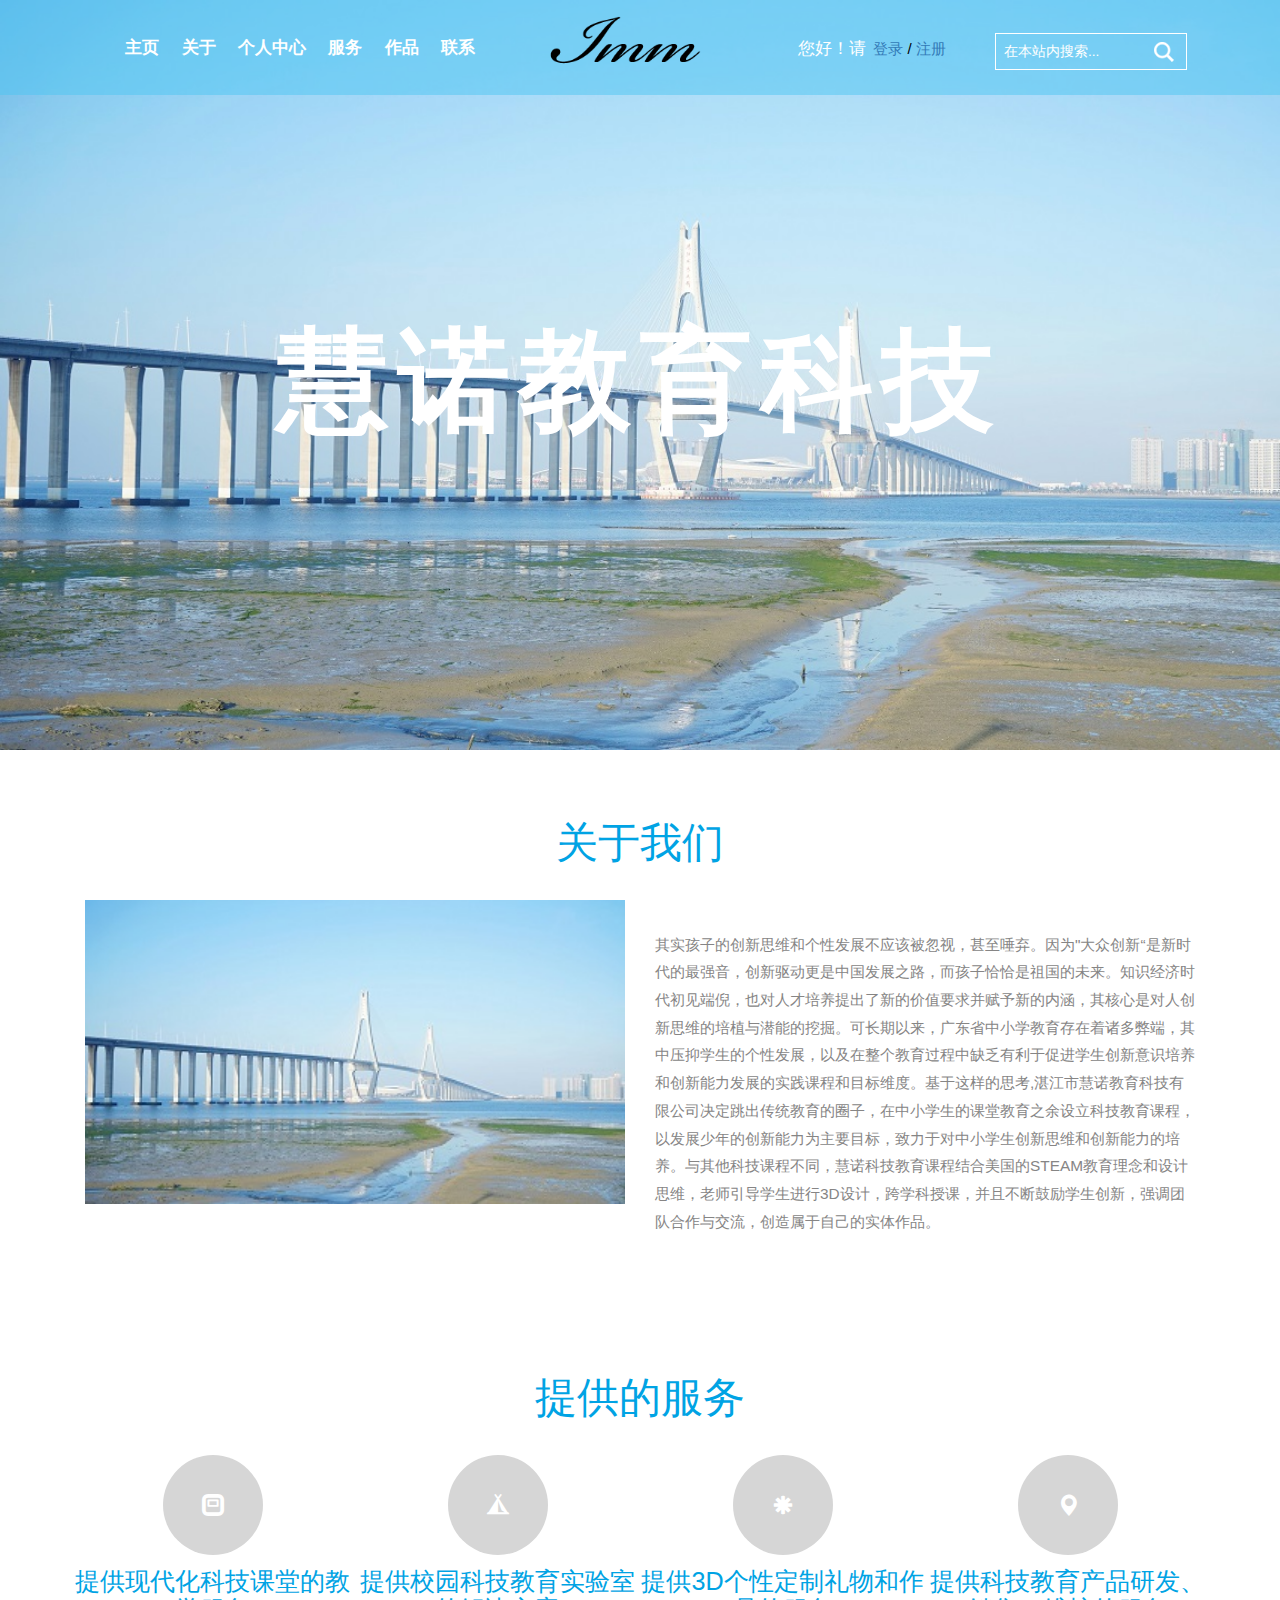
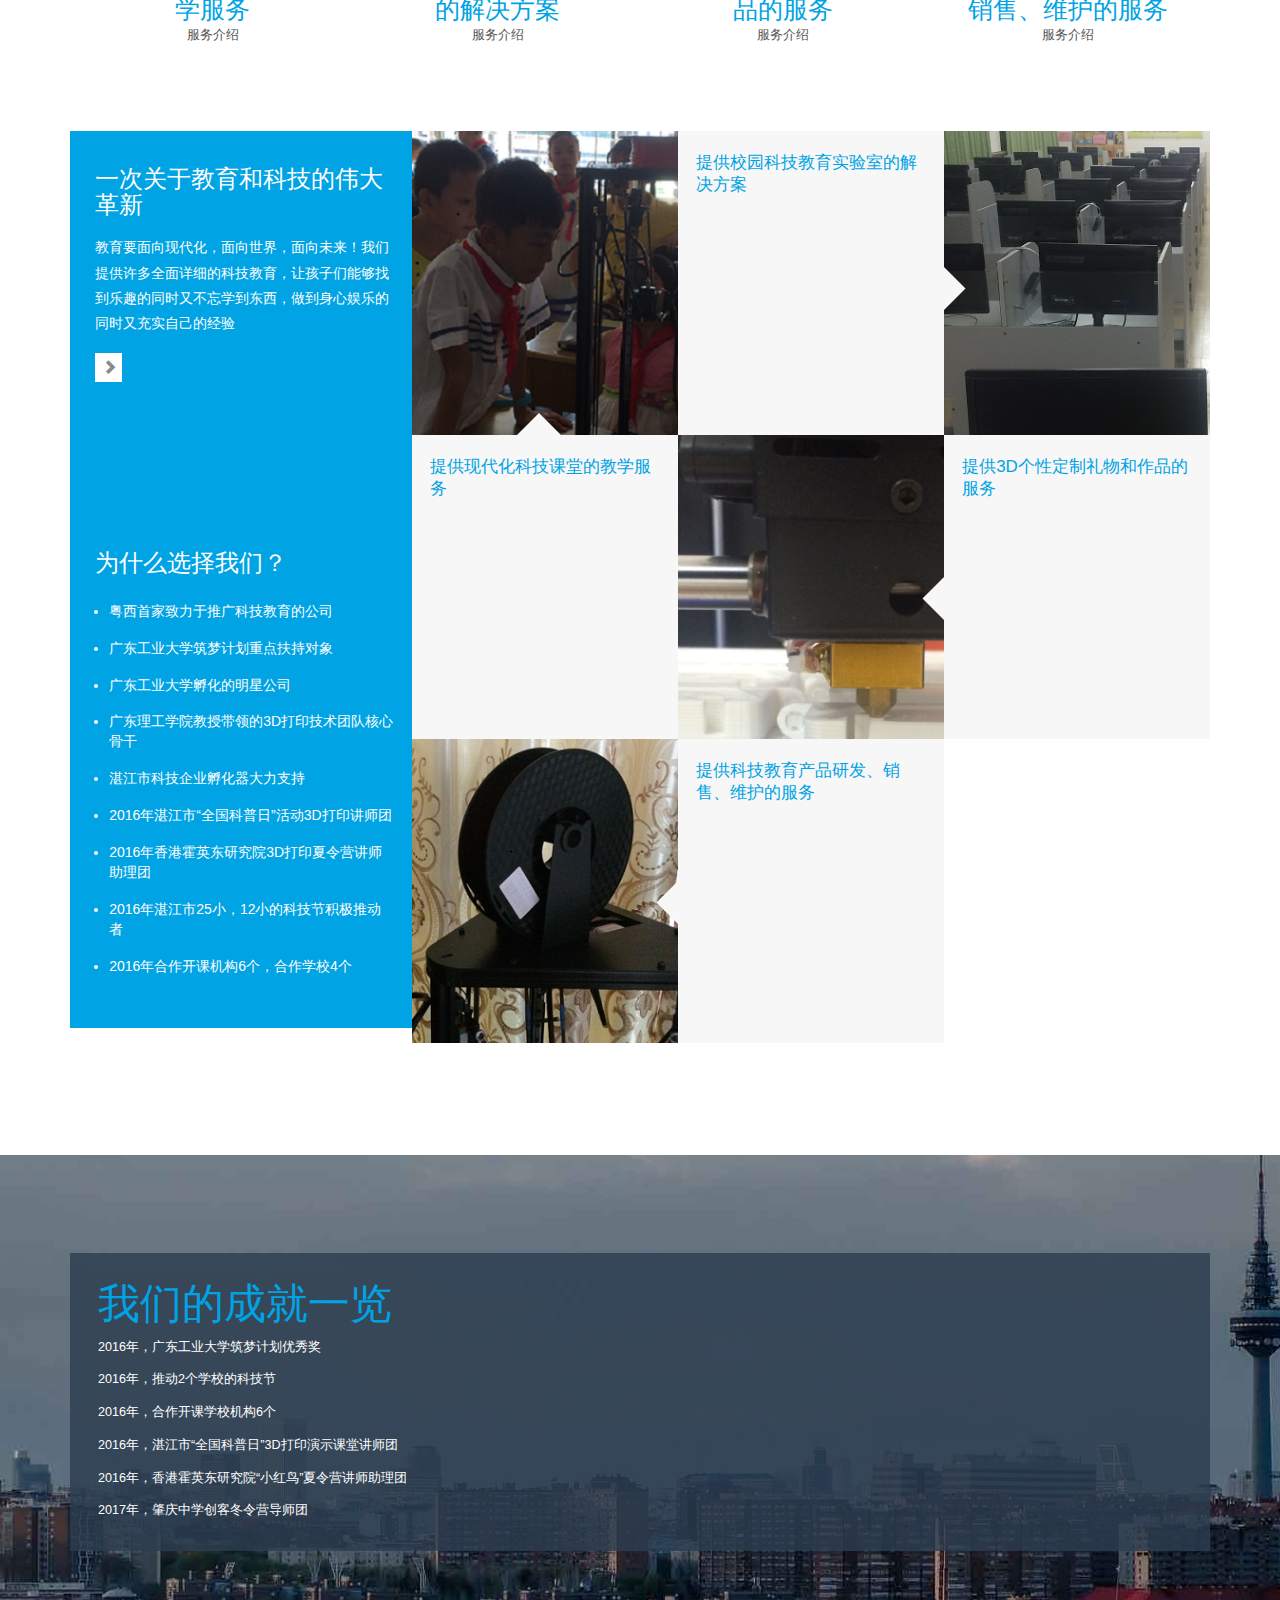
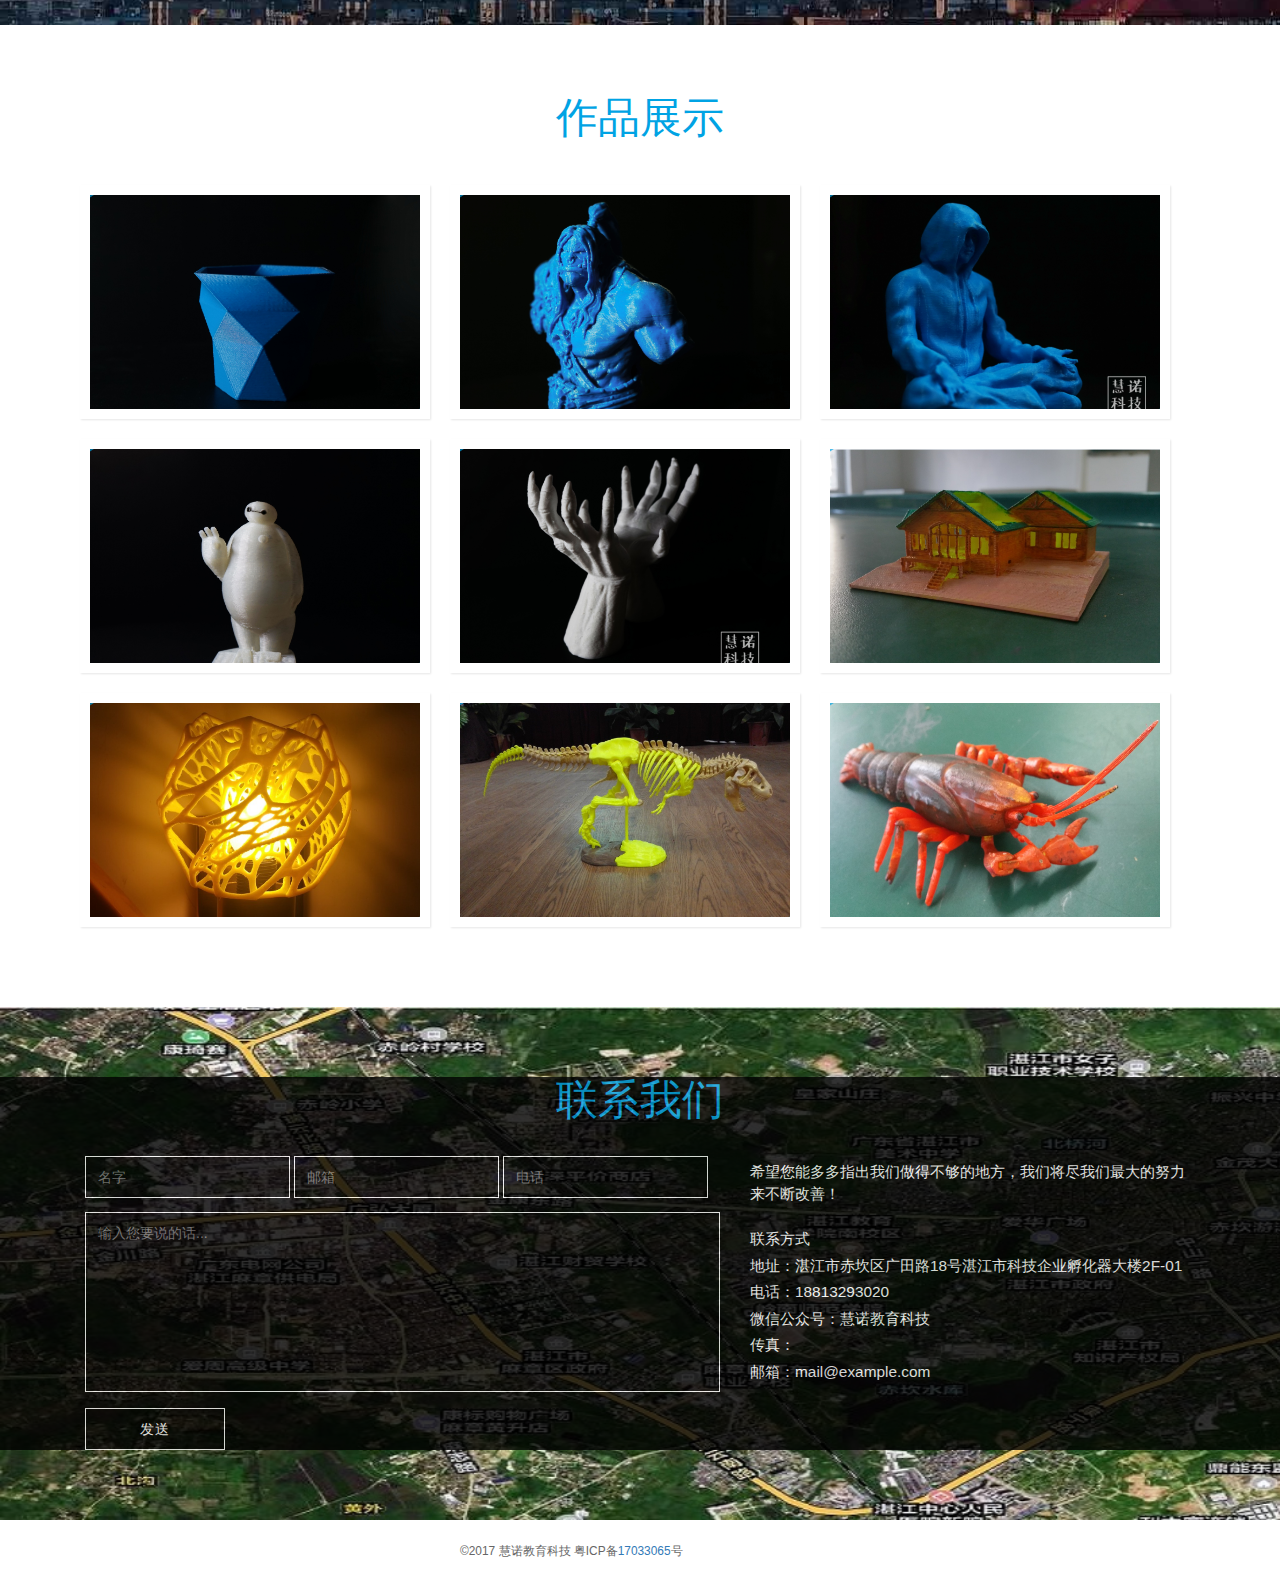
<file: src/main/webapp/index.html>
<!DOCTYPE html>
<html>
<head>
<title>慧诺教育科技-主页</title>
<link href="css/bootstrap.css" type="text/css" rel="stylesheet" media="all">
<link href="css/style.css" type="text/css" rel="stylesheet" media="all">
<link rel="stylesheet" type="text/css" href="css/sweetalert.css">
<link rel="shortcut icon" href="images/index.ico"/>
<!-- Custom Theme files -->
<meta name="viewport" content="width=device-width, initial-scale=1">
<meta http-equiv="Content-Type" content="text/html; charset=utf-8" />
<meta name="keywords" content="3D打印,3D打印培训,科技教育,现代化教育,慧诺,慧诺教育,慧诺科技" />
<meta name="description" content="3D打印,3D打印培训,科技教育,现代化教育,慧诺,慧诺教育,慧诺科技"/>
<meta name="author" content="慧诺教育科技部"/>
<script src="js/sweetalert.min.js"></script>
<script type="application/x-javascript"> 
	addEventListener("load", function(){ setTimeout(hideURLbar, 0); }, false); 
	function hideURLbar(){ 
		window.scrollTo(0,1); 
	} 
</script>
<!-- //Custom Theme files -->
<!-- js -->
<script src="js/jquery-1.11.1.min.js"></script>
<link href="css/gallery.css" rel='stylesheet' type='text/css' />
<!-- //js -->
<!-- start-smoth-scrolling-->
<script type="text/javascript" src="js/move-top.js"></script>
<script type="text/javascript" src="js/easing.js"></script>
<script type="text/javascript">
		jQuery(document).ready(function($) {
			$(".scroll").click(function(event){		
				event.preventDefault();
				$('html,body').animate({scrollTop:$(this.hash).offset().top},1000);
			});
		});
</script>
<!--//end-smoth-scrolling-->
</head>
<body>
<!--banner-->
<div class="banner"> 
  <!--header-->
  <div class="headder">
    <nav class="navbar navbar-default"> 
      <!-- Brand and toggle get grouped for better mobile display -->
      <div class="navbar-header">
        <button type="button" class="navbar-toggle collapsed" data-toggle="collapse" data-target="#bs-example-navbar-collapse-1"> <span class="sr-only">Toggle navigation</span> <span class="icon-bar"> </span> <span class="icon-bar"> </span> <span class="icon-bar"> </span> </button>
      </div>
      <!-- Collect the nav links, forms, and other content for toggling -->
      <div class="collapse navbar-collapse" id="bs-example-navbar-collapse-1">
        <ul class="nav navbar-nav navbar-right">
          <li><a href="#home" class="scroll">主页</a></li>
          <li><a href="#about" class="scroll">关于</a></li>
          <li><a href="personnal.html">个人中心</a></li>
          <li><a href="#services" class="scroll">服务</a></li>
          <li><a href="#gallery" class="scroll">作品</a></li>
          <li><a href="#contact" class="scroll">联系</a></li>
        </ul>
      </div>
    </nav>
    <div class="logo"><a class="navbar-brand" href="index.html"><img src="images/logo.png" /></a> </div>
    <div id="personal-center" class="header-right-text"> </div>
    <script>
		var final_username = "";
		var final_mail = "";
		var final_nickName = "";
		var totalcookie = document.cookie.split("; ");
		for(i=0 ; i<totalcookie.length ; i++){
			var findcookie = totalcookie[i].split("=");
			if(findcookie[0] === "nickName"){
				final_nickName = findcookie[1];
				final_nickName = decodeURI(final_nickName);
				final_nickName = decodeURI(final_nickName);
			}
			if(findcookie[0] === "username"){
				final_username = findcookie[1];
			}
			if(findcookie[0] === "mail"){
				final_mail = findcookie[1];
			}
		}
		if(final_username.length==0 && final_mail.length==0 && final_nickName.length==0){
			document.getElementById("personal-center").innerHTML = '<h3>您好！请<span><a href="login.html">登录</a> / <a href="register.html">注册</a></span></h3>';
		}
		else{
			document.getElementById("personal-center").innerHTML = '<h3>欢迎您！<span><a href="personnal.html">' + final_nickName + '</a>&nbsp&nbsp<a id="logout" href="#">注销</a> / <a href="register.html">注册</a></span></h3>';
		}
	</script> 
    <script>
		$(document).ready(function(){
			$("#logout").click(function(){
				swal({
  					title: "您确定要退出吗？",
  					text: "系统将清空您的登录信息！",
  					type: "warning",
  					showCancelButton: true,
  					confirmButtonColor: "#DD6B55",
  					confirmButtonText: "确认退出",
  					cancelButtonText: "取消",
  					closeOnConfirm: false,
  					closeOnCancel: false
					},
					function(isConfirm){
  						if (isConfirm) {
    						$.ajax({
								type: "post",
								data: "",
								dataType: "json",
								url: "./user/logout",
								success: function(msg){
									if(msg.success == true){
										swal({
											title: "已退出",
											text: "已成功退出登录！",
											type: "success",
											closeOnConfirm: true,
											},
											function(){
												setTimeout(function(){
													history.go(0);
												},0);
										});
									}
									else{
										swal("错误信息！","退出登录失败！","error");
									}
								},
								error: function(msg){
									swal("错误信息！","退出登录失败！","error");
								}
							});
  						}else{
    						swal("已取消", "您已取消退出", "success");
  						}
				});
			})
		})	
	</script>
    <div class="search-bar">
      <input type="text" value="在本站内搜索..." onFocus="this.value = '';" onBlur="if (this.value == '') {this.value = '在本站内搜索...';}">
      <input type="button" value="">
    </div>
    <div class="clearfix"> </div>
  </div>
  <!--//header-->
  <h1>慧诺教育科技</h1>
</div>
<!--//banner--> 
<!--about-->
<div class="about" id="about">
  <div class="container">
    <h6>关于我们</h6>
    <div class="about-grids">
      <div class="col-md-6 about-info"> <img src="images/bgimg.jpg" alt=""/> </div>
      <div class="col-md-6 about-info">
        <p>其实孩子的创新思维和个性发展不应该被忽视，甚至唾弃。因为"大众创新“是新时代的最强音，创新驱动更是中国发展之路，而孩子恰恰是祖国的未来。知识经济时代初见端倪，也对人才培养提出了新的价值要求并赋予新的内涵，其核心是对人创新思维的培植与潜能的挖掘。可长期以来，广东省中小学教育存在着诸多弊端，其中压抑学生的个性发展，以及在整个教育过程中缺乏有利于促进学生创新意识培养和创新能力发展的实践课程和目标维度。基于这样的思考,湛江市慧诺教育科技有限公司决定跳出传统教育的圈子，在中小学生的课堂教育之余设立科技教育课程，以发展少年的创新能力为主要目标，致力于对中小学生创新思维和创新能力的培养。与其他科技课程不同，慧诺科技教育课程结合美国的STEAM教育理念和设计思维，老师引导学生进行3D设计，跨学科授课，并且不断鼓励学生创新，强调团队合作与交流，创造属于自己的实体作品。</p>
      </div>
      <div class="clearfix"> </div>
    </div>
  </div>
</div>
<!--/about--> 
<!--services-->
<div class="services" id="services"> 
  <!-- container -->
  <div class="container">
    <h6>提供的服务</h6>
    <div class="serve-grids">
      <div class="serve-grids-top">
        <div class="col-md-3 service-box">
          <figure class="icon"> <i class="glyphicon glyphicon-modal-window"> </i> </figure>
          <h5>提供现代化科技课堂的教学服务</h5>
          <p>服务介绍</p>
        </div>
        <div class="col-md-3 service-box">
          <figure class="icon"> <i class="glyphicon glyphicon-tent"> </i> </figure>
          <h5>提供校园科技教育实验室的解决方案</h5>
          <p>服务介绍</p>
        </div>
        <div class="col-md-3 service-box">
          <figure class="icon"> <i class="glyphicon glyphicon-asterisk"> </i> </figure>
          <h5>提供3D个性定制礼物和作品的服务</h5>
          <p>服务介绍</p>
        </div>
        <div class="col-md-3 service-box">
          <figure class="icon"> <i class="glyphicon glyphicon-map-marker"> </i> </figure>
          <h5>提供科技教育产品研发、销售、维护的服务</h5>
          <p>服务介绍</p>
        </div>
        <div class="clearfix"> </div>
      </div>
    </div>
    <!-- //container --> 
  </div>
</div>
<!--/services--> 
<!--spl-grid-->
<div class="container">
  <div class="banner-bottom2">
    <div class="banner-bottom-right1">
      <div class="banner-bottom-right-info">
        <h2 class="voluptatum">一次关于教育和科技的伟大革新</h2>
        <p class="quis">教育要面向现代化，面向世界，面向未来！<span>我们提供许多全面详细的科技教育，让孩子们能够找到乐趣的同时又不忘学到东西，做到身心娱乐的同时又充实自己的经验</span></p>
        <a href="#" class="hvr-rectangle-in"><i class="glyphicon glyphicon-chevron-right"> </i></a> </div>
      <br/>
      <br/>
      <br/>
      <br/>
      <br/>
      <br/>
      <br/>
      <div class="cate Nam">
        <h2>为什么选择我们？</h2>
        <ul>
          <li><a href="#">粤西首家致力于推广科技教育的公司</a></li>
          <li><a href="#">广东工业大学筑梦计划重点扶持对象</a></li>
          <li><a href="#">广东工业大学孵化的明星公司</a></li>
          <div class="no-text">
            <li><a href="#">广东理工学院教授带领的3D打印技术团队核心骨干</a></li>
            <li><a href="#">湛江市科技企业孵化器大力支持</a></li>
            <li><a href="#">2016年湛江市“全国科普日”活动3D打印讲师团</a></li>
            <li><a href="#">2016年香港霍英东研究院3D打印夏令营讲师助理团</a></li>
            <li><a href="#">2016年湛江市25小，12小的科技节积极推动者</a></li>
            <li><a href="#">2016年合作开课机构6个，合作学校4个</a></li>
          </div>
        </ul>
      </div>
    </div>
    <div class="banner-bottom-left1">
      <div class="banner-bottom-left-grids">
        <div class="banner-bottom-left-grid iusto"> <img src="images/car1.png" alt=" " class="mnb img-responsive">
          <div class="cap1 cum"> <span> </span> </div>
        </div>
        <div class="banner-bottom-left-grid txt1">
          <h3>提供校园科技教育实验室的解决方案</h3>
          <p class="asd"><span></span></p>
        </div>
        <div class="banner-bottom-left-grid iusto"> <img src="images/car2.png" alt=" " class="mnb img-responsive">
          <div class="cap"> <span> </span> </div>
        </div>
        <div class="clearfix"> </div>
      </div>
      <div class="banner-bottom-left-grids">
        <div class="banner-bottom-left-grid txt1">
          <h3>提供现代化科技课堂的教学服务</h3>
          <p class="asd"><span></span></p>
        </div>
        <div class="banner-bottom-left-grid iusto"> <img src="images/car3.png" alt=" " class="mnb img-responsive">
          <div class="cap3"> <span> </span> </div>
        </div>
        <div class="banner-bottom-left-grid txt1">
          <h3>提供3D个性定制礼物和作品的服务</h3>
          <p class="asd"><span></span></p>
        </div>
        <div class="clearfix"> </div>
      </div>
      <div class="banner-bottom-left-grids">
        <div class="banner-bottom-left-grid iusto"> <img src="images/car4.png" alt=" " class="mnb img-responsive">
          <div class="cap3"> <span> </span> </div>
        </div>
        <div class="banner-bottom-left-grid txt1">
          <h3>提供科技教育产品研发、销售、维护的服务</h3>
          <p class="asd"><span></span></p>
        </div>
        <div class="clearfix"> </div>
      </div>
    </div>
    <div class="clearfix"> </div>
  </div>
</div>
<!--/spl-grid-->
<div class="mid-section">
  <div class="container">
    <div class="mid-top">
      <h2>我们的成就一览</h2>
      <p>2016年，广东工业大学筑梦计划优秀奖</p>
      <p>2016年，推动2个学校的科技节</p>
      <p>2016年，合作开课学校机构6个</p>
      <p>2016年，湛江市“全国科普日”3D打印演示课堂讲师团</p>
      <p>2016年，香港霍英东研究院“小红鸟”夏令营讲师助理团</p>
      <p>2017年，肇庆中学创客冬令营导师团</p>
    </div>
  </div>
</div>

<!--start-gallery-->
<div class="gallery" id="gallery">
  <div class="container">
    <h6>作品展示</h6>
    <div class="gallery-bottom">
      <div class="view view-ninth"> <a href="images/beizi.png" class="b-link-stripe b-animate-go  swipebox"  title="Image Title"><img src="images/beizi.png" alt="" class="img-responsive">
        <div class="mask mask-1"> </div>
        <div class="mask mask-2"> </div>
        <div class="content">
          <h2>杯子作品</h2>
          <p>通过3D打印机打印出来的一个杯子，因为材料问题所以只有一种颜色，材料改良可以打印出更加精美的样式</p>
          <a href="#" class="info">Read More</a> </div>
      </div>
      <div class="view view-ninth"> <a href="images/shouren.png" class="b-link-stripe b-animate-go  swipebox"  title="Image Title"><img src="images/shouren.png" alt="" class="img-responsive">
        <div class="mask mask-1"> </div>
        <div class="mask mask-2"> </div>
        <div class="content">
          <h2>兽人作品</h2>
          <p>通过3D打印机打印出来的一个魔兽世界中的兽人族，因为材料问题所以只有一种颜色，材料改良可以打印出更加精美的样式</p>
          <a href="#" class="info">Read More</a> </div>
      </div>
      <div class="view view-ninth"> <a href="images/senglv.png" class="b-link-stripe b-animate-go  swipebox"  title="Image Title"><img src="images/senglv.png" alt="" class="img-responsive">
        <div class="mask mask-1"> </div>
        <div class="mask mask-2"> </div>
        <div class="content">
          <h2>僧侣作品</h2>
          <p>通过3D打印机打印出来的一位苦行僧，因为材料问题所以只有一种颜色，材料改良可以打印出更加精美的样式</p>
          <a href="#" class="info">Read More</a> </div>
      </div>
      <div class="view view-ninth"> <a href="images/dabai.png" class="b-link-stripe b-animate-go  swipebox"  title="Image Title"><img src="images/dabai.png" alt="" class="img-responsive">
        <div class="mask mask-1"> </div>
        <div class="mask mask-2"> </div>
        <div class="content">
          <h2>大白作品</h2>
          <p>通过3D打印机打印出来的大白，因为材料问题所以只有一种颜色，材料改良可以打印出更加精美的样式</p>
          <a href="#" class="info">Read More</a> </div>
      </div>
      <div class="view view-ninth"> <a href="images/shou.png" class="b-link-stripe b-animate-go  swipebox"  title="Image Title"><img src="images/shou.png" alt="" class="img-responsive">
        <div class="mask mask-1"> </div>
        <div class="mask mask-2"> </div>
        <div class="content">
          <h2>手作品</h2>
          <p>通过3D打印机打印出来的一双莲花手，因为材料问题所以只有一种颜色，材料改良可以打印出更加精美的样式</p>
          <a href="#" class="info">Read More</a> </div>
      </div>
      <div class="view view-ninth"> <a href="images/xiaowuzi.png" class="b-link-stripe b-animate-go  swipebox"  title="Image Title"><img src="images/xiaowuzi.png" alt="" class="img-responsive">
        <div class="mask mask-1"> </div>
        <div class="mask mask-2"> </div>
        <div class="content">
          <h2>小屋子作品</h2>
          <p>材料精度和样式用得更加高端，打印出来的小屋子可以拥有各种颜色</p>
          <a href="#" class="info">Read More</a> </div>
      </div>
      <div class="view view-ninth"> <a href="images/dengzhao.png" class="b-link-stripe b-animate-go  swipebox"  title="Image Title"><img src="images/dengzhao.png" alt="" class="img-responsive">
        <div class="mask mask-1"> </div>
        <div class="mask mask-2"> </div>
        <div class="content">
          <h2>灯罩作品</h2>
          <p>材料精度和样式用得更加高端，打印出来的灯罩可以拥有各种颜色</p>
          <a href="#" class="info">Read More</a> </div>
      </div>
      <div class="view view-ninth"> <a href="images/konglong.png" class="b-link-stripe b-animate-go  swipebox"  title="Image Title"><img src="images/konglong.png" alt="" class="img-responsive">
        <div class="mask mask-1"> </div>
        <div class="mask mask-2"> </div>
        <div class="content">
          <h2>恐龙骨架作品</h2>
          <p>材料精度和样式用得更加高端，打印出来的恐龙骨架可以拥有各种颜色</p>
          <a href="#" class="info">Read More</a> </div>
      </div>
      <div class="view view-ninth"> <a href="images/longxia.png" class="b-link-stripe b-animate-go  swipebox"  title="Image Title"><img src="images/longxia.png" alt="" class="img-responsive">
        <div class="mask mask-1"> </div>
        <div class="mask mask-2"> </div>
        <div class="content">
          <h2>龙虾作品</h2>
          <p>材料精度和样式用得更加高端，打印出来的龙虾可以拥有各种颜色</p>
          <a href="#" class="info">Read More</a> </div>
      </div>
      <div class="clearfix"> </div>
    </div>
  </div>
</div>
<link rel="stylesheet" href="css/swipebox.css">
<script src="js/jquery.swipebox.min.js"></script> 
<script type="text/javascript">
			jQuery(function($) {
				$(".swipebox").swipebox();
			});
</script> 
<!--//gallery--> 
<!--contact-->
<div class="contact" id="contact">
  <div class="hover">
    <div class="container">
      <h6>联系我们</h6>
      <div class="contact-grids">
        <div class="col-md-7 contact-left">
          <form>
            <input type="text" placeholder="名字"/>
            <input type="text" placeholder="邮箱"/>
            <input type="text" placeholder="电话"/>
            <textarea type="text" placeholder="输入您要说的话..."></textarea>
            <input type="submit" value="发送"/>
          </form>
        </div>
        <div class="col-md-5 contact-right">
          <p class="cnt-p">希望您能多多指出我们做得不够的地方，我们将尽我们最大的努力来不断改善！</p>
          <p>联系方式</p>
          <p>地址：湛江市赤坎区广田路18号湛江市科技企业孵化器大楼2F-01</p>
          <p>电话：18813293020</p>
          <p>微信公众号：慧诺教育科技</p>
          <p>传真：</p>
          <p>邮箱：mail@example.com</p>
        </div>
        <div class="clearfix"> </div>
      </div>
    </div>
  </div>
</div>
<!--contact--> 
<!--//contact--> 
<script type="text/javascript">
			$(document).ready(function() {
				/*
				var defaults = {
					containerID: 'toTop', // fading element id
					containerHoverID: 'toTopHover', // fading element hover id
					scrollSpeed: 1200,
					easingType: 'linear' 
				};
				*/
				
				$().UItoTop({ easingType: 'easeOutQuart' });
				
			});
</script> 
<a href="#" id="toTop" style="display: block;"> <span id="toTopHover" style="opacity: 1;"> </span></a> 
<!--//smooth-scrolling-of-move-up
	<!-- Bootstrap core JavaScript
    ================================================== ---> 
<!-- Placed at the end of the document so the pages load faster--> 
<script src="js/bootstrap.js"> </script>
</body>
<footer>
  <div class="container">
    <div class="row clearfix">
      <div class="col-md-12 column">
        <div class="row clearfix">
          <div class="col-md-4 column"></div>
          <div class="col-md-4 column">
            <br>
            <p style="color:#666"><small>©2017 慧诺教育科技 粤ICP备<a href="http://www.miitbeian.gov.cn">17033065</a>号</small></p><br>
          </div>
          <div class="col-md-4 column"></div>
        </div>
      </div>
    </div>
  </div>
</footer>
</html>
</file>
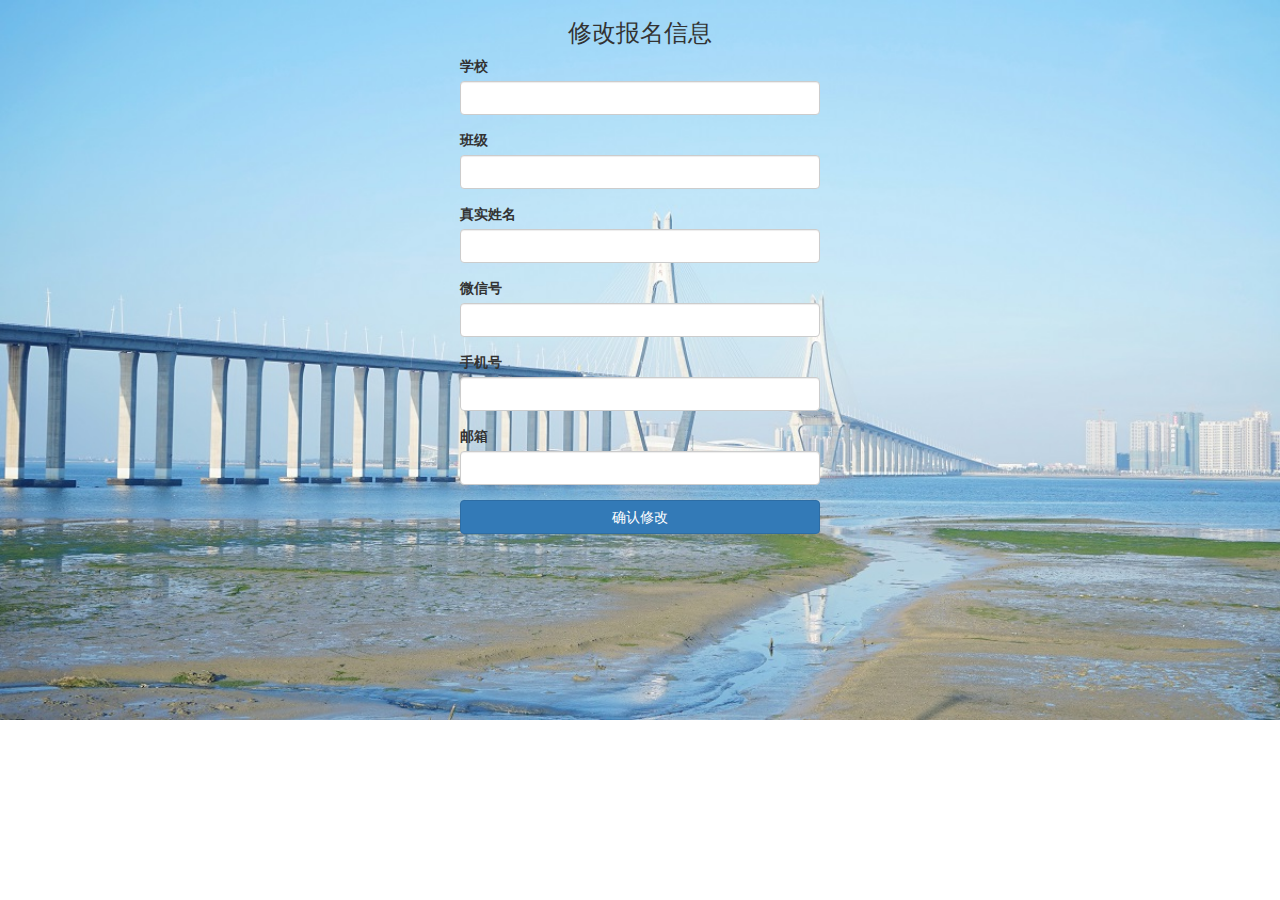
<file: src/main/webapp/changematch.html>
<!DOCTYPE html>
<html>
<head>
<meta http-equiv="Content-Type" content="text/html; charset=utf-8" />
<title>报名信息修改-慧诺教育科技</title>
<link href="css/bootstrap.css" type="text/css" rel="stylesheet" media="all">
<link rel="stylesheet" type="text/css" href="css/sweetalert.css">
<link rel="shortcut icon" href="images/index.ico"/>
<script src="js/jquery-1.11.1.min.js"></script>
<script src="js/bootstrap.js"> </script>
<script src="js/sweetalert.min.js"></script>
</head>

<body style="background:url(images/banner.jpg) no-repeat; background-size:cover">
<div class="container">
  <div class="row clearfix">
    <div class="col-md-12 column">
      <h3 class="text-center"> 修改报名信息 </h3>
      <div class="row clearfix">
        <div class="col-md-4 column"> </div>
        <div class="col-md-4 column">
          <form role="form">
            <div class="form-group">
              <label for="school">学校</label>
              <input type="text" class="form-control" id="school" />
            </div>
            <div class="form-group">
              <label for="class">班级</label>
              <input type="text" class="form-control" id="class" />
            </div>
            <div class="form-group">
              <label for="real_name">真实姓名</label>
              <input type="text" class="form-control" id="real_name" />
            </div>
            <div class="form-group">
              <label for="wechat">微信号</label>
              <input type="text" class="form-control" id="wechat" />
            </div>
            <div class="form-group">
              <label for="phone_number">手机号</label>
              <input type="text" class="form-control" id="phone_number" />
            </div>
            <div class="form-group">
              <label for="mail">邮箱</label>
              <input type="text" class="form-control" id="mail" />
            </div>
          </form>
        </div>
        <div class="col-md-4 column"> </div>
      </div>
      <div class="row clearfix">
        <div class="col-md-4 column"> </div>
        <div class="col-md-4 column">
          <button type="button" id="submit" class="btn btn-default btn-block btn-primary">确认修改</button>
          <script>
		      $("#submit").click(function(){
				  var school = $("#school").val();
				  var group = $("#class").val();
				  var realName = $("#real_name").val();
				  var wechat = $("#wechat").val();
				  var phone = $("#phone_number").val();
				  var mail = $("#mail").val();
				  var data={
					  realName:realName,
					  phone:phone,
					  email:mail,
					  wechat:wechat,
					  school:school,
					  group:group
				  }
				  swal({
  					title: "您确定要修改吗？",
  					text: "系统将更新您的报名信息！",
  					type: "warning",
  					showCancelButton: true,
  					confirmButtonColor: "#DD6B55",
  					confirmButtonText: "确认修改",
  					cancelButtonText: "取消",
  					closeOnConfirm: false,
  					closeOnCancel: false
					},
					function(isConfirm){
  						if (isConfirm) {
    						$.ajax({
							  type:"post",
							  url:"./match/update_match_message",
							  data:data,
							  dataType:"json",
							  success: function(msg){
								  if(msg.success == true){
									  swal({
										  title: "修改成功！",
										  text: "点击确定查看报名信息！",
										  type: "success",
										  closeOnConfirm: true,
										  },
										  function(){
											  setTimeout(function(){
											  window.location.href="match_message.html";
											  },0);
										  });
								  }
								  else{
									  swal("错误信息！","修改失败！","error");
								  }
							  },
							  error: function(msg){
								  swal("错误信息！","未知的错误发生了！","error");
							  }
						  })
  						}else{
    						swal("已取消", "您已取消修改", "success");
  						}
			      });
			  })
		  </script>
        </div>
        <div class="col-md-4 column"> </div>
      </div>
    </div>
  </div>
</div>
</body>
</html>
</file>
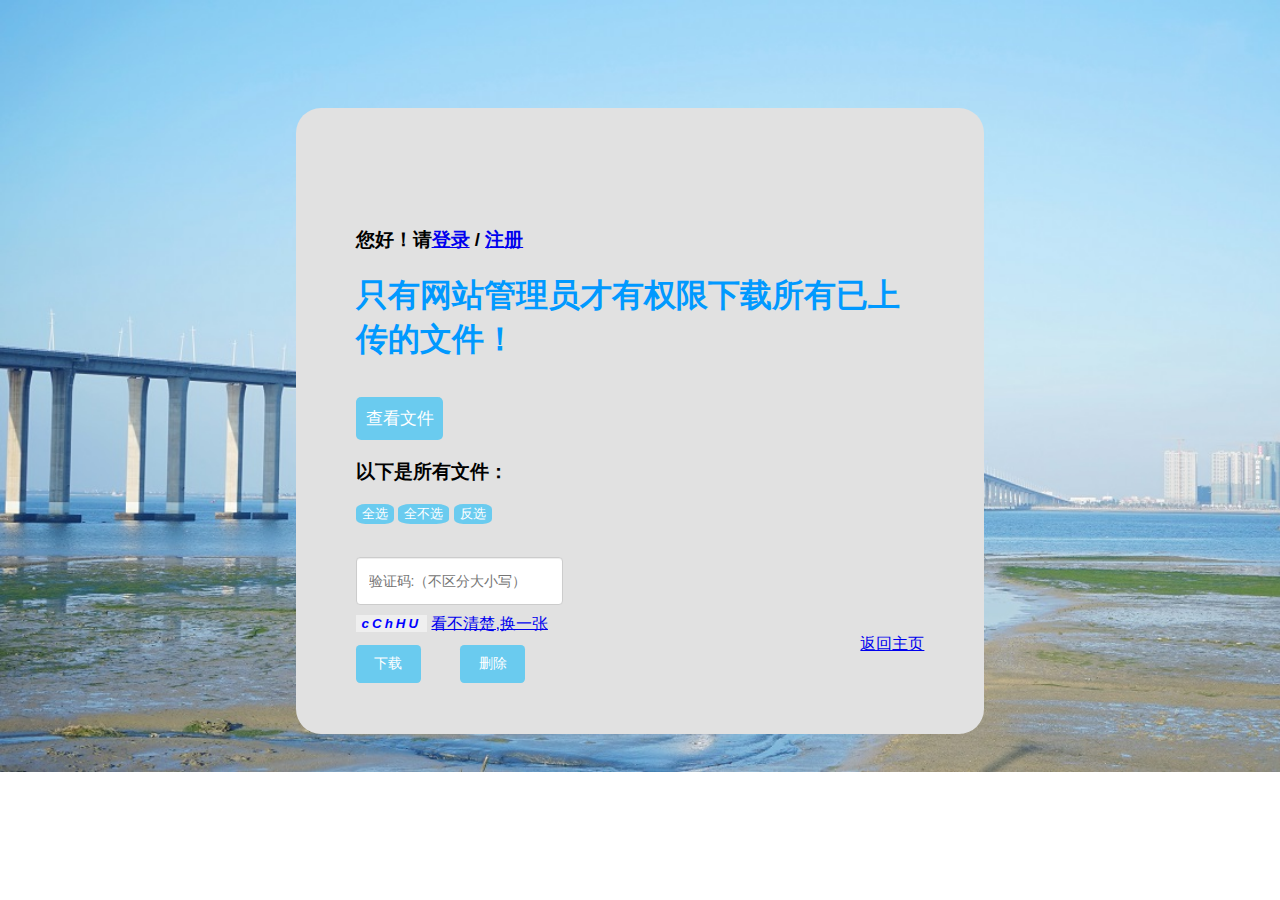
<file: src/main/webapp/download.html>
<!DOCTYPE html>
<html>
<head>
<meta http-equiv="Content-Type" content="text/html; charset=utf-8" />
<title>下载文件-慧诺教育科技</title>
<link href="css/download.css" rel="stylesheet" type="text/css"/>
<link href="css/jPages.css" rel="stylesheet" type="text/css"/>
<link href="css/animate.css" rel="stylesheet" type="text/css"/>
<link rel="stylesheet" type="text/css" href="css/sweetalert.css">
<link rel="shortcut icon" href="images/index.ico"/>
<script src="js/sweetalert.min.js"></script>
<script src="js/jquery-1.11.1.min.js"></script>
<script src="js/jPages.js"></script>
<script>
  $(document).ready(function(){
  	$("#look").click(function(){
  		$.ajax({
  			type: "post",
			data: "",
   			dataType: "json",
   			url: "./file/show_file",
   			success: function(msg){
				if(msg.message == '请先登录'){
					swal("错误信息！","请先登录！","error");
				}
				else if(msg.length == 0){
					swal("警告信息！","未找到任何文件，可能已被删除或还未上传！","info");
				}
				else{
					var data = msg;
					function down(x, y) {
            			return (x.username < y.username) ? 1 : -1
        			}
					data = data.sort(down);
    				var str='<ul id="itemContainer">';
   					$.each(data,function(index, file){ //file = data[index]
     					str += '<li><input type="checkbox" value="' + data[index].name + '"/>' + '上传用户：' + data[index].username + '&nbsp;&nbsp;&nbsp;&nbsp;&nbsp;&nbsp;&nbsp;&nbsp;文件名：' + data[index].name + '</li>';
    				});
					str += '</ul>';
    				$("#checkboxs").html(str);
					$(function(){
  						$("div.holder").jPages({
   					 	containerID : "itemContainer"
  						});
					});
				}
   			},
			error: function(mssg){
				swal("错误信息！","查看文件时遇到错误！","error");
			}
  		});
 	})
  })		   
</script>
</head>

<body>
<div class="download">
  <div id="nick"> 
    <script>
		var final_username = "";
		var final_mail = "";
		var final_nickName = "";
		var totalcookie = document.cookie.split("; ");
		for(i=0 ; i<totalcookie.length ; i++){
			var findcookie = totalcookie[i].split("=");
			if(findcookie[0] === "nickName"){
				final_nickName = findcookie[1];
				final_nickName = decodeURI(final_nickName);
				final_nickName = decodeURI(final_nickName);
			}
			if(findcookie[0] === "username"){
				final_username = findcookie[1];
			}
			if(findcookie[0] === "mail"){
				final_mail = findcookie[1];
			}
		}
		if(final_username.length==0 && final_mail.length==0 && final_nickName.length==0){
			document.getElementById("nick").innerHTML = '<h3>您好！请<span><a href="login.html">登录</a> / <a href="register.html">注册</a></span></h3>';
		}
		else{
			document.getElementById("nick").innerHTML = '<h3>欢迎您！<span><a href="personnal.html">' + final_nickName + '</a>&nbsp&nbsp<a id="logout" href="#">注销</a> / <a href="register.html">注册</a></span></h3>';
		}
	</script> 
    <script>
		$(document).ready(function(){
			$("#logout").click(function(){
				swal({
  					title: "您确定要退出吗？",
  					text: "系统将清空您的登录信息！",
  					type: "warning",
  					showCancelButton: true,
  					confirmButtonColor: "#DD6B55",
  					confirmButtonText: "确认退出",
  					cancelButtonText: "取消",
  					closeOnConfirm: false,
  					closeOnCancel: false
					},
					function(isConfirm){
  						if (isConfirm) {
    						$.ajax({
								type: "post",
								data: "",
								dataType: "json",
								url: "./user/logout",
								success: function(msg){
									if(msg.success == true){
										swal({
											title: "已退出",
											text: "已成功退出登录！",
											type: "success",
											closeOnConfirm: true,
											},
											function(){
												setTimeout(function(){
													history.go(0);
												},0);
										});
									}
									else{
										swal("错误信息！","退出失败！","error");
									}
								},
								error: function(msg){
									swal("错误信息！","退出失败！","error");
								}
							});
  						}else{
    						swal("已取消", "您已取消退出", "success");
  						}
				});
			})
		})	
	</script> 
  </div>
  <h1>只有网站管理员才有权限下载所有已上传的文件！</h1>
  <input type="button" class="checkfile" id="look" name="look" value="查看文件"/>
  <div style="clear:both">
    <h3>以下是所有文件：</h3>
  </div>
  <input type="button" class="select" value="全选" id="sele"/>
  <input type="button" class="select" value="全不选" id="setinterval"/>
  <input type="button" class="select" value="反选" id="clear"/>
  <br/>
  <br/>
  <div id="checkboxs"> </div>
  <div class="holder">
  </div>
  <script>
	  var sele=document.getElementById("sele");//获取全选
	  var unsele=document.getElementById('setinterval');//获取不选
	  var clear=document.getElementById('clear');//获取反选
	  var checkbox=document.getElementById('checkboxs');//获取div
	  var checked=checkbox.getElementsByTagName('input');//获取div下的input
		  
	  //全选
	  sele.onclick=function(){
		  for(i=0;i<checked.length;i++){
		      checked[i].checked=true;
		  }
	  }
		 
	  //不选
	  unsele.onclick=function(){
		  for(i=0;i<checked.length;i++){
			  checked[i].checked=false;
		  }
	  }
			
	  //反选
	  clear.onclick=function(){
	      for(i=0;i<checked.length;i++){
			  if(checked[i].checked==true){
				  checked[i].checked=false;
			  } 
			  else{
				  checked[i].checked=true;
			  }
		  }
      }
  </script>
  <input type="text" class="text" id="input" placeholder="验证码:（不区分大小写）"/>
  <input type="button" id="checkCode" class="code" onclick="createCode()"/>
  <a href="#" onclick="createCode()">看不清楚,换一张</a><br>
  <input type="button" class="button" id="download" name="download" value="下载"/>
  <input type="button" class="button" id="delete" name="delete" value="删除"/>
  <a class="return" href="index.html">返回主页</a> 
  <script>
		  $(document).ready(function(){
			$("#delete").click(function(){
				var checkcode = document.getElementById("input").value;
					if (checkcode.length == 0) {
						swal("错误信息！","请输入验证码！","error");
						createCode();
						return false;
					}else if(checkcode.toUpperCase() != code.toUpperCase()) {    
						swal("错误信息！","验证码输入错误！","error");    
						createCode(); 
						return false;
					}
				createCode();
				var checkbox=document.getElementById('checkboxs');
				var checked=checkbox.getElementsByTagName('input');
				var length=checked.length;
				var filestring=new Array();
				for(i = 0; i < length; i++){
					if(checked[i].checked==true){
						filestring.push($(checked[i]).val());
					} 
				}
				if(filestring.length == 0){
					swal("错误信息！","未选中任何文件！","error");
					return false;
				}
				swal({
  					title: "您确定要删除这些文件吗？",
  					text: "删除之后将无法恢复！",
  					type: "warning",
  					showCancelButton: true,
  					confirmButtonColor: "#DD6B55",
  					confirmButtonText: "确认删除",
  					cancelButtonText: "取消",
  					closeOnConfirm: false,
  					closeOnCancel: false
					},
					function(isConfirm){
  						if (isConfirm) {
							var file = filestring;
							file = encodeURI(file);
							file = encodeURI(file);
							var xhr = new XMLHttpRequest;
							xhr.addEventListener("progress", deleteProgress, false);
							function deleteProgress(evt){
								
							}
							xhr.addEventListener("load", deleteComplete, false);
							function deleteComplete(evt){
								if(xhr.readyState == 4){
									if(xhr.status == 200){
										var get_response = JSON.parse(xhr.responseText);
										if(get_response.message == "请先以超级管理员身份登录"){
											swal("错误信息！","请先以管理员身份登录！","error");
											return false;
										}
										if(get_response.message == "您没有删除权限"){
											swal("错误信息！","您没有删除权限！","error");
											return false;
										}
										if(get_response.success == true){
											swal("已删除！","您已成功删除这些文件！","success");
											document.getElementById("look").click();
										}
									}
									else{
										swal("错误信息！","请求失败！","error");
										return false;
									}
								}
							}
							xhr.open("POST", "./file/delete_file");
							var data = 'file_to_delete=' + file;
							xhr.setRequestHeader("content-type", "application/x-www-form-urlencoded");  
							xhr.send(data);
  						}else{
    						swal("已取消", "您已取消退出", "success");
  						}
				});
			})
			
			$("#download").click(function(){
				var checkcode = document.getElementById("input").value;
				if (checkcode.length == 0) {
					swal("错误信息！","请输入验证码！","error");
					createCode();
					return false;
				}else if(checkcode.toUpperCase() != code.toUpperCase()) {    
        			swal("错误信息！","验证码输入错误！","error");    
        			createCode(); 
					return false;
				}
				createCode();
				var checkbox=document.getElementById('checkboxs');
				var checked=checkbox.getElementsByTagName('input');
				var length=checked.length;
				var filestring=new Array();
				for(i = 0; i < length; i++){
					if(checked[i].checked==true){
			  			filestring.push($(checked[i]).val());
					} 
				}
				if(filestring.length == 0){
					swal("错误信息！","未选中任何文件！","error");
					return false;
				}
				var file = filestring;
				file = encodeURI(file);
				file = encodeURI(file);
				
				
				var xhr = new XMLHttpRequest;
				xhr.addEventListener("progress", uploadProgress, false);
				function uploadProgress(evt){
					
				}
				xhr.addEventListener("load", uploadComplete, false);
				function uploadComplete(evt) {
					if(xhr.readyState == 4){
				 		if(xhr.status == 200){
							try {
								if(JSON.parse(xhr.responseText).message == '请先以管理员身份登录'){
									swal("错误信息！","请先以管理员的身份登录！","error");
									return;
								}
								if(JSON.parse(xhr.responseText).message == '您没有下载权限'){
									swal("错误信息！","您没有权限下载！","error");
									return;
								}
								if(JSON.parse(xhr.responseText).message == '下载失败'){
									swal("错误信息！","下载失败！","error");
									return;
								}
							}
							catch (e) {
								console.log(e);
								var form=$("<form>");//定义一个form表单
								form.attr("style","display:none");
								form.attr("target","");
								form.attr("method","post");
								form.attr("action","./file/download");
								var input1=$("<input>");
								input1.attr("type","hidden");
								input1.attr("name","file");
								input1.attr("value",file);
								$("body").append(form);//将表单放置在web中
								form.append(input1);
								form.submit();//表单提交
							}
				 		}
						else{
							swal("错误信息！","请求失败！","error");
						}
			 		}
				}
				xhr.open("POST", "./file/download");
				var data = 'file=' + file;
				xhr.setRequestHeader("content-type", "application/x-www-form-urlencoded");  
		 		xhr.send(data);
			})
		  })		   
		</script> 
</div>
<script src="js/checkCode.js"></script>
</body>
</html>
</file>
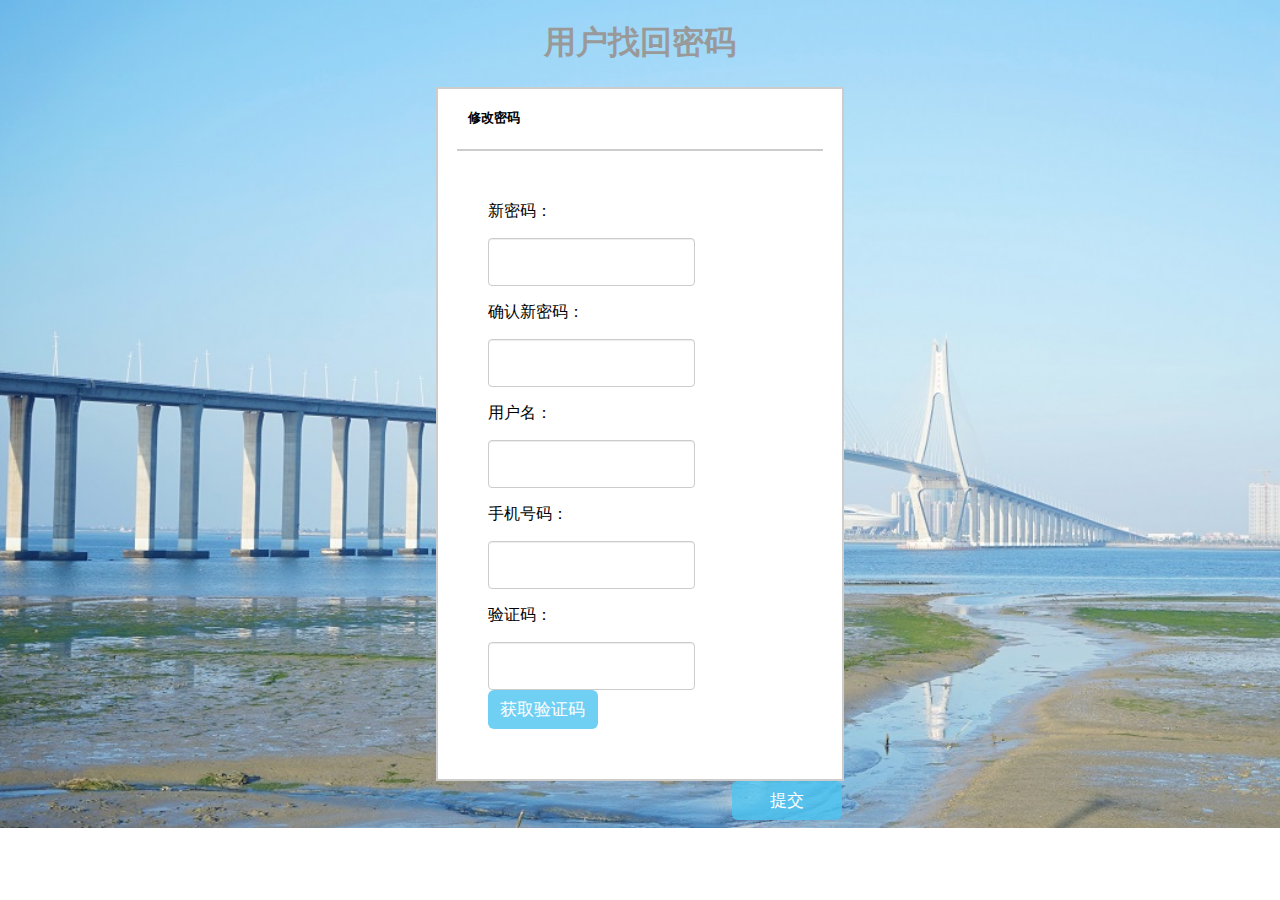
<file: src/main/webapp/forgot.html>
<!DOCTYPE html>
<html>
<head>
<meta http-equiv="Content-Type" content="text/html; charset=utf-8" />
<link rel="stylesheet" type="text/css" href="css/forgot.css"/>
<link rel="stylesheet" type="text/css" href="css/sweetalert.css">
<link rel="shortcut icon" href="images/index.ico"/>
<script src="js/sweetalert.min.js"></script>
<script type="text/javascript" src="js/jquery-1.11.1.min.js"></script>
<title>忘记密码-慧诺教育科技</title>
</head>

<body>
<header class="header">
  <h1 align="center">用户找回密码</h1>
</header>
<div class="main">
  <h5>修改密码</h5>
  <hr width="90%" color="#CCCCCC">
  <div class="form1">
    <p>新密码：</p>
    <input type="password" maxlength="16" id="password"/>
    <p>确认新密码：</p>
    <input type="password" maxlength="16" id="confirm_password"/>
    <p>用户名：</p>
    <input type="text" maxlength="16" id="username"/>
    <p>手机号码：</p>
    <input type="tel" maxlength="11" id="phone"/>
    <p>验证码：</p>
    <input type="text" id="checkcode"/>
    <input type="button" class="button" id="getcode" value="获取验证码"/>
    <script>
		$(document).ready(function() {
           $("#getcode").click(function(){
			   var username = $("#username").val();
			   var phone = $("#phone").val();
			   if(username.length == 0){
				   swal("错误信息！","请输入用户名！","error");
				   return false;
			   }
			   if(phone.length == 0){
				   swal("错误信息！","请输入手机号！","error");
				   return false;
			   }
			   var phonecheck1=new RegExp(/^1[0-9]{10}$/);
			   var phonecheck2=phone.match(phonecheck1);
			   if(!phonecheck2){
			       swal("错误信息！","请输入正确的手机号格式！","error");
				   return false;
			   }
			   var data={
				    username:username,
				    phone:phone
			   };
			   $.ajax({
				   type:'get',
				   data:data,
				   url:"./user/forget_password",
				   dataType:'json',
				   success: function(msg){
					   if(msg.message == '不存在的用户'){
						   swal("错误信息！","不存在的用户！","error");
						   return false;
					   }
					   if(msg.message == '手机号码和用户名不匹配'){
						   swal("错误信息！","手机号码和用户名不匹配！","error");
						   return false;
					   }
					   if(msg.respCode == '00104'){
						   swal("错误信息！","该手机今日接收短信条数已达上限！","error");
						   return false;
					   }
					   if(msg.respCode == '00000'){
						   var timedown = 60;
						   $("#getcode").css({"background-color":"gray"});
						   $("#getcode").attr({disabled:true , value:"重新发送(" + timedown + ")"});
						   swal("成功信息！","短信已成功发送！","success");
						   var clock;
						   clock = setInterval(doloop, 1000);
						   function doloop(){
							   timedown--;
							   if(timedown == 0){
								   clearInterval(clock);
								   $("#getcode").css({"background":"rgba(78, 197, 241, 0.81)"});
						   		   $("#getcode").attr({disabled:false , value:"获取验证码"});
								   timedown = 60;
								   return;
							   }
							   else{
								   $("#getcode").css({"background-color":"gray"});
						   		   $("#getcode").attr({disabled:true , value:"重新发送(" + timedown + ")"});
							   }
						   }
					   }
					   else{
						   swal("错误信息！","未知的错误发生了！","error");
						   return false;
					   }
				   },
				   error: function(msg){
					   swal("错误信息！","请求失败","error");
				   }
			   })
		   }) 
        })
	</script>
  </div>
</div>
<div class="second">
<input type="button" style="float:right" value="提交" class="button" id="confirm"/>
<script>
$(document).ready(function(e) {
    $("#confirm").click(function(){
		var newPassword = $("#password").val();
		var confirm_password = $("#confirm_password").val();
		var username = $("#username").val();
		var check_code = $("#checkcode").val();
		if(newPassword.length == 0){
			swal("错误信息！","请输入新密码！","error");
			return false;
		}
		if(newPassword.length<8 || newPassword.length>16){
			swal("错误信息！","密码长度为8至16","error");
		}
		if(username.length == 0){
			swal("错误信息！","请输入用户名！","error");
			return false;
		}
		if(confirm_password != newPassword){
			swal("错误信息！","两次密码输入不一致！","error");
			return false;
		}
		if(check_code.length == 0){
			swal("错误信息！","请输入验证码！","error");
			return false;
		}
		var data = {
			username:username,
			newPassword:hex_md5(newPassword),
			check_code:check_code
		};
		$.ajax({
			type:'post',
			data:data,
			url:"./user/change_password",
			dataType:"json",
			success: function(msg){
				if(msg.message == '验证码输入错误'){
					swal("错误信息！","验证码错误！","error");
					return false;
				}
				if(msg.message == '验证码已过期'){
					swal("错误信息！","验证码已过期！","error");
					return false;
				}
				if(msg.success == true){
					swal({
						title: "修改成功！",
						text: "密码已成功修改",
						type: "success",
						closeOnConfirm: true,
						},
						function(){
							setTimeout(function(){
							window.location.href="login.html";
							},0);
					});
				}
				if(msg.success == false){
					swal("错误信息！","修改失败！","error");
					return false;
				}
			},
			error: function(){
				swal("错误信息！","请求失败！","error");
				return false;
			}
		});
	})
});
</script>
</div>
<script src="js/md5.js"></script>
</body>
</html>
</file>
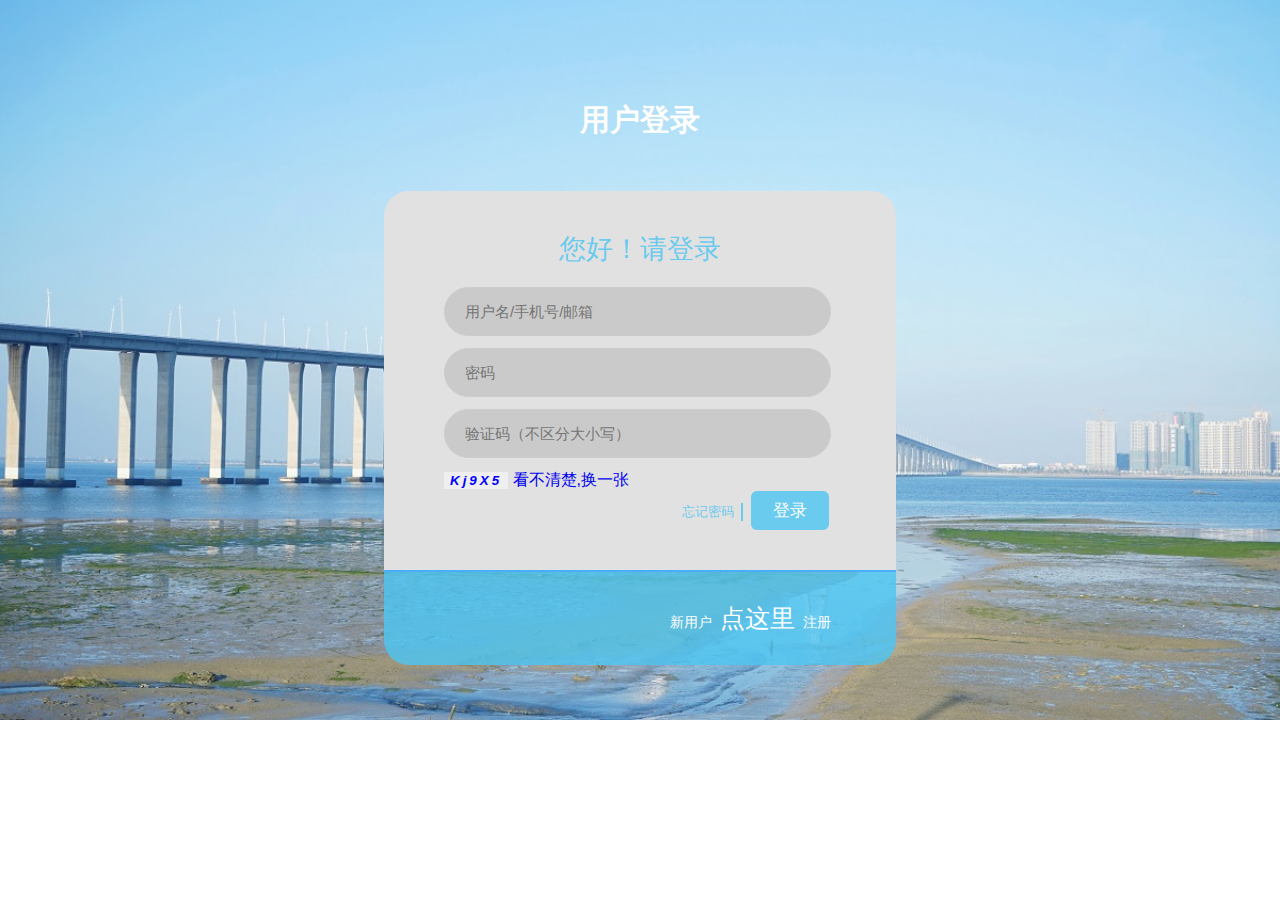
<file: src/main/webapp/login.html>
﻿<!DOCTYPE HTML>
<html>
<head>
<title>用户登录-慧诺教育科技</title>
<!-- Custom Theme files -->
<link href="css/login.css" rel="stylesheet" type="text/css" media="all"/>
<link rel="stylesheet" type="text/css" href="css/sweetalert.css">
<link rel="shortcut icon" href="images/index.ico"/>
<!-- Custom Theme files -->
<meta http-equiv="Content-Type" content="text/html; charset=utf-8" />
<meta name="viewport" content="width=device-width, initial-scale=1, maximum-scale=1">
<script src="js/sweetalert.min.js"></script>
<script src="js/event.js"></script>
</head>
<body>
<div class="login">
  <h2>用户登录</h2>
  <div class="login-top">
    <h1>您好！请登录</h1>
    <form>
      <input type="text" id="username" autocomplete="on" autofocus placeholder="用户名/手机号/邮箱">
      <input type="password" id="pwd" maxlength="16" placeholder="密码">
      <input type="text" id="input" placeholder="验证码（不区分大小写）">
      <input type="button" id="checkCode" class="code" onclick="createCode()"/>
      <a href="#" onclick="createCode()">看不清楚,换一张</a><br>
    </form>
    <div class="forgot"> <a href="forgot.html">忘记密码</a>
      <input type="button" class="button" value="登录" id="login">
    </div>
    <script>
		var final_username = "";
		var final_mail = "";
		var final_nickName = "";
		var totalcookie = document.cookie.split("; ");
		for(i=0 ; i<totalcookie.length ; i++){
			var findcookie = totalcookie[i].split("=");
			if(findcookie[0] === "nickName"){
				final_nickName = findcookie[1];
				final_nickName = decodeURI(final_nickName);
				final_nickName = decodeURI(final_nickName);
			}
			if(findcookie[0] === "username"){
				final_username = findcookie[1];
			}
			if(findcookie[0] === "mail"){
				final_mail = findcookie[1];
			}
		}
		if(final_username.length!=0 && final_mail.length!=0 && final_nickName.length!=0){
			alert("系统检测到您已经登录，请点击确定继续");
			window.location.href = "personnal.html";
		}
		
		var login = document.getElementById('login');
        EventUtil.addHandler(login, 'click', function () {
			var username = document.getElementById('username').value;
			if(username.length == 0){
				swal("错误信息！","请输入用户名！","error");
				return false;
			}
					  
			var password = document.getElementById('pwd').value;
			if(password.length == 0){
				swal("错误信息！","请输入密码！","error");
				return false;
			}
					  
			var checkcode = document.getElementById("input").value;
			if (checkcode.length == 0) {
				swal("错误信息！","请输入验证码！","error");
				createCode();
				return false;
			}else if(checkcode.toUpperCase() != code.toUpperCase()) {    
				swal("错误信息！","验证码输入错误！","error");    
				createCode(); 
				return false;
			}
			createCode();
					  
			var hash = hex_md5(password);
	
			var request = new XMLHttpRequest();
			request.onreadystatechange = function (){
				if (request.readyState === 4){
					if (request.status === 200){
						var get_response = JSON.parse(request.responseText);
						if (get_response.message === '用户名或密码输入错误'){
							swal("错误信息！","用户名或密码错误,请确认并重新输入！","error");
							return false;
						}
						else if(get_response.success === false){
							swal("错误信息！","登录失败！","error");
							return false;
						}
						else {
							swal({
								title: "登陆成功！",
								text: "点击确定进入个人中心",
								type: "success",
								closeOnConfirm: true,
								},
								function(){
									setTimeout(function(){
								      	window.location.href="personnal.html";
								  	},0);
							});
						}
					}
					else{
						swal("错误信息！","登录请求失败！","error");
					}
				}
			}
			request.open('POST','./user/login');
			var data = 'username=' + username + '&password=' + hash;
			request.setRequestHeader("content-type", "application/x-www-form-urlencoded");
			request.send(data);
  		})
  </script> 
  </div>
  <div class="login-bottom">
    <h3>新用户 &nbsp;<a href="register.html">点这里</a>&nbsp 注册</h3>
  </div>
</div>
<script src="js/checkCode.js"></script> 
<script src="js/md5.js"></script>
</body>
</html>
</file>
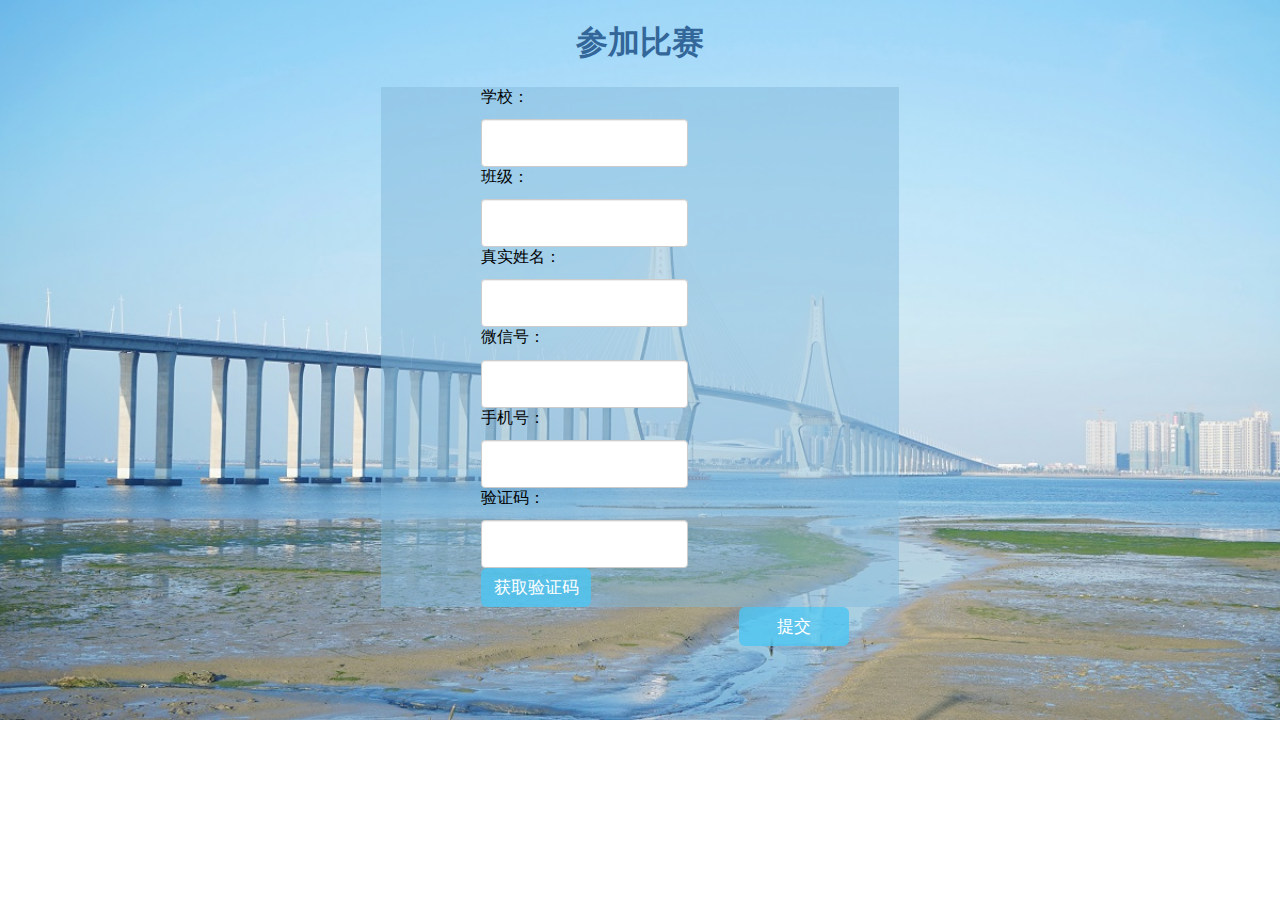
<file: src/main/webapp/match.html>
<!DOCTYPE html>
<html>
<head>
<meta http-equiv="Content-Type" content="text/html; charset=utf-8" />
<link rel="shortcut icon" href="images/index.ico"/>
<link rel="stylesheet" type="text/css" href="css/sweetalert.css">
<link rel="stylesheet" type="text/css" href="css/match.css">
<script src="js/jquery-1.11.1.min.js" type="text/javascript"></script>
<script src="js/sweetalert.min.js"></script>
<title>比赛报名-慧诺教育科技</title>
</head>

<body>
<h1 align="center">参加比赛</h1>
<div class="main"> 学校：<br>
  <input type="text" class="normal" id="school"/>
  班级：<br>
  <input type="text" class="normal" id="classes"/>
  真实姓名：<br>
  <input type="text" class="normal" id="realName"/>
  微信号：<br>
  <input type="text" class="normal" id="wechat"/>
  手机号：<br>
  <input type="text" class="normal" id="phone"/>
  验证码：<br>
  <input type="text" class="normal" id="input"/>
  <input type="button" class="button" id="check" value="获取验证码"/>
</div>
<div class="second">
  <input class="button" style="float:right" id="submit" type="button" value="提交">
</div>
<script>
	$("#check").click(function(){
		var phone = $("#phone").val();
		if(phone.length === 0){
			swal("错误信息！","请填写手机号码！","error");
			return false;
		}
		var phonecheck1=new RegExp(/^1[0-9]{10}$/);
		var phonecheck2=phone.match(phonecheck1);
		if(!phonecheck2){
			swal("错误信息！","请填写正确的手机号格式","error");
			return false;
		}
		var data={
			phone:phone
		}
		$.ajax({
			data:data,
			type:"get",
			dataType:"json",
			url:"./match/get_match_code",
			success:function(msg){
				if(msg.message == "请先登录"){
					swal("错误信息！","请先登录","error")
					return false;
				}
				if(msg.respCode == '00104'){
					swal("错误信息！","该手机今日接收短信条数已达上限！","error");
					return false;
				}
				if(msg.respCode == '00000'){
					var timedown = 60;
					$("#check").css({"background-color":"gray"});
					$("#check").attr({disabled:true , value:"重新发送(" + timedown + ")"});
					swal("成功信息！","短信已成功发送！","success");
					var clock;
					clock = setInterval(doloop, 1000);
					function doloop(){
						timedown--;
						if(timedown == 0){
							clearInterval(clock);
							$("#check").css({"background":"rgba(78,197,241,0.81)"});
						   	$("#check").attr({disabled:false , value:"获取验证码"});
							timedown = 60;
							return;
						}
						else{
							$("#check").css({"background-color":"gray"});
						   	$("#check").attr({disabled:true , value:"重新发送(" + timedown + ")"});
						}
					}
				}
				else{
					swal("错误信息！","未知的错误发生了","error");
					return false;
				}
			},
			error: function(){
				swal("错误信息！","请求失败！","error")
			}
		})
	})
	
	$("#submit").click(function(){
		var school = $("#school").val();
		var group = $("#classes").val();
		var real_name = $("#realName").val();
		var phone = $("#phone").val();
		var wechat = $("#wechat").val();
		var check_code = $("#input").val();
		if(school.length == 0){
			swal("错误信息！","请填写学校","error");
			return false;
		}
		if(group.length == 0){
			swal("错误信息！","请填写班级","error");
			return false;
		}
		if(real_name.length == 0){
			swal("错误信息！","请填写真实姓名","error");
			return false;
		}
		if(phone.length === 0){
			swal("错误信息！","请填写手机号码","error");
			return false;
		}
		var phonecheck1=new RegExp(/^1[0-9]{10}$/);
		var phonecheck2=phone.match(phonecheck1);
		if(!phonecheck2){
			swal("错误信息！","请填写正确的手机号格式","error");
			return false;
		}
		if(check_code.length == 0){
			swal("错误信息！","请填写验证码","error");
			return false;
		}
		var data={
			school:school,
			group: group,
			real_name:real_name,
			phone:phone,
			wechat:wechat,
			check_code:check_code
		}
		$.ajax({
			data:data,
			type:"post",
			url:"./match/sign_up",
			dataType:"json",
			success: function(msg){
				if(msg.message == "验证码已过期"){
					swal("错误信息！","验证码已过期！","error");
					return false;
				}
				if(msg.message == "验证码输入错误"){
					swal("错误信息！","验证码输入错误！","error");
					return false;
				}
				if(msg.message == "请先登录"){
					swal("错误信息！","请先登录！","error");
					return false;
				}
				if(msg.message == "检测到您已经报名，是否前往更改报名信息"){
					swal({
						title: "错误信息！",
						text: "您已经报过名！是否前往更改报名信息？",
						type: "error",
						showCancelButton: true,
						closeOnConfirm: true,
						},
						function(){
							setTimeout(function(){
							window.location.href="changematch.html";
							},0);
						});
					return false;
				}
				if(msg.success == true){
					swal({
						title: "报名成功！",
						text: "点击确定返回个人中心",
						type: "success",
						closeOnConfirm: true,
						},
						function(){
							setTimeout(function(){
							window.location.href="personnal.html";
							},0);
						});
				}
				if(msg.success == false){
					swal("错误信息！","报名失败了，原因未知！","error");
					return false;
				}
			},
			error: function(){
				swal("错误信息！","未知的错误发生了！","error");
				return false;
			}
		})
	})
</script>
</body>
</html>
</file>
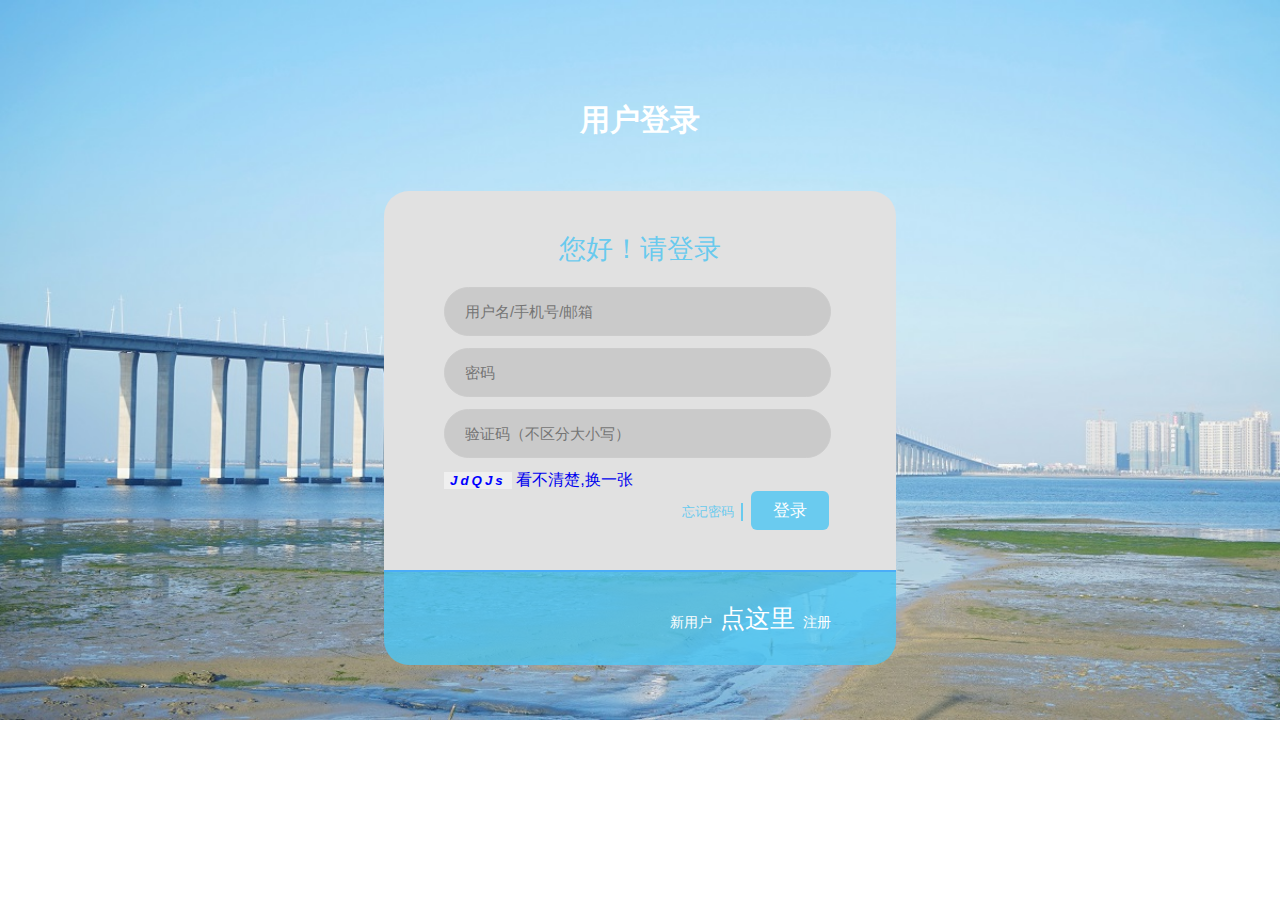
<file: src/main/webapp/personnal.html>
<!DOCTYPE HTML>
<html>
<head>
<title>个人中心-慧诺教育科技</title>
<!-- Custom Theme files -->
<link href="css/personnal.css" rel="stylesheet" type="text/css" media="all"/>
<link href="css/sweetalert.css" rel="stylesheet" type="text/css"/>
<link rel="shortcut icon" href="images/index.ico"/>
<!-- Custom Theme files -->
<meta http-equiv="Content-Type" content="text/html; charset=utf-8" />
<meta name="viewport" content="width=device-width, initial-scale=1, maximum-scale=1">
<link href='https://fonts.googleapis.com/css?family=Droid+Sans:400,700' rel='stylesheet' type='text/css'>
<script src="js/jquery-1.11.1.min.js" type="text/javascript"></script>
<script type="text/javascript" src="js/personnal.js"></script>
<script type="text/javascript" src="js/sweetalert.min.js"></script>
</head>
<body>
<div class="head">
  <div class="head-text">
    <h1>个人中心</h1>
  </div>
  <div class="login">
    <div class="header">
      <div class="text"> <img src="images/men1.png" alt="" />
        <h2 id="nickName_h2"></h2>
        <a href="#">
        <p id="mail_p"></p>
        <script>
			var final_username = "";
			var final_mail = "";
			var final_nickName = "";
			var totalcookie = document.cookie.split("; ");
			for(i=0 ; i<totalcookie.length ; i++){
				var findcookie = totalcookie[i].split("=");
				if(findcookie[0] === "nickName"){
					final_nickName = findcookie[1];
					final_nickName = decodeURI(final_nickName);
					final_nickName = decodeURI(final_nickName);
				}
				if(findcookie[0] === "username"){
					final_username = findcookie[1];
				}
				if(findcookie[0] === "mail"){
					final_mail = findcookie[1];
				}
			}
			if(final_username.length==0 && final_mail.length==0 && final_nickName.length==0){
				alert("您的登录信息已过期，请重新登录！");
				window.location.href = "login.html";
			}
			else{
				$("#nickName_h2").append(final_nickName);
				$("#mail_p").append(final_mail);
			}
        </script> 
        </a> </div>
    </div>
    <div class="followers">
      <div class="f-left f-1"> <a href="#"><span class="f1"></span></a> </div>
      <div class="f-left f-middle"> <a href="#"><span class="f2"></span></a> </div>
      <div class="f-left f-right"> <a href="#"><span class="f3"></span></a> </div>
      <div class="clear"></div>
    </div>
    <ul class="content">
       <li class="menu">
        <ul>
          <li class="button"><a href="#">基本操作<span class="icon"> </span></a></li>
          <li class="dropdown">
            <ul class="icon-navigation">
              <li><a href="match.html">比赛报名</a></li>
              <li><a href="match_message.html">查看报名信息</a></li>
              <li><a href="show_match_person.html">查看报名用户</a></li>
              <li><a href="download.html">查看作品</a></li>
              <li><a href="upload.html">上传文件</a></li>
              <li><a href="index.html">返回主页</a></li>
            </ul>
          </li>
        </ul>
      </li>
      <!--
      <li class="menu">
        <ul>
          <li class="button"><a href="#">信息查看<span class="icon stat"> </span><i>0</i></a></li>
          <li class="dropdown">
            <ul class="icon-navigation">
              <li><a href="#">通知<span>[00]</span></a></li>
              <li><a href="#">私信<span>[00]</span></a></li>
              <li><a href="#">个人动态<span>[00]</span></a></li>
            </ul>
          </li>
        </ul>
      </li>
      -->
      <li class="menu">
        <ul>
          <li class="button"><a href="#">个人设置<span class="icon setup"> </span></a></li>
          <li class="dropdown">
            <ul class="icon-navigation">
              <!--
              <li><a href="#" id="changeIcon">更换头像</a></li>
              <script>
			      $("#changeIcon").click(function(){
					  swal({ 
						  title: "选择图片", 
						  text: "请在计算机选择图片",
						  type: "input", 
						  inputType: "file",
						  showCancelButton: true,
						  confirmButtonText: "确定",
						  cancelButtonText: "取消", 
						  closeOnConfirm: false, 
						  animation: "slide-from-top", 
						  },
						  function(file){ 
							  if (file === false){
								  return false;
							  }  
							  if (file === null) { 
								swal.showInputError("请选择图片！");
								return false; 
							  } 
							  var data ={
								  file:file
							  };
							  $.ajax({
								  type:"post",
								  data:data,
								  dataType:"json",
								  url:"./user/upload_icon",
								  success: function(msg){
									  if(msg.success == false){
										  swal("错误信息！","上传头像失败！","error");
										  return false;
									  }
									  if(msg.success == true){
										  swal({
											title: "成功信息！",
											text: "已成功上传头像！",
											type: "success",
											closeOnConfirm: true,
											},
											function(){
												setTimeout(function(){
													history.go(0);
												},0);
									      });
									  }
								  },
								  error: function(){
									  swal("错误信息！","请求失败！","error");
								  }
							  })
						});
				  });
			  </script>
              -->
              <li><a href="#" id="changeNickName">修改昵称</a></li>
              <script>
			      $("#changeNickName").click(function(){
					  swal({ 
						  title: "输入昵称", 
						  text: "请输入您想要更换的昵称",
						  type: "input", 
						  inputType: "text",
						  confirmButtonText: "确定",
						  cancelButtonText: "取消",
						  showCancelButton: true, 
						  closeOnConfirm: false, 
						  animation: "slide-from-top", 
						  inputPlaceholder: "昵称" 
						  },
						  function(inputValue){ 
							  if (inputValue === false){
								  return false;
							  }  
							  if (inputValue === "") { 
								swal.showInputError("请输入昵称！");
								return false; 
							  } 
							  inputValue = encodeURI(inputValue);
							  inputValue = encodeURI(inputValue);
							  var data ={
								  nickName:inputValue
							  };
							  $.ajax({
								  type:"get",
								  data:data,
								  dataType:"json",
								  url:"./user/change_nickName",
								  success: function(msg){
									  if(msg.success == false){
										  swal("错误信息！","修改失败","error");
										  return false;
									  }
									  if(msg.success == true){
										  swal({
											title: "成功信息！",
											text: "已成功修改昵称！",
											type: "success",
											closeOnConfirm: true,
											},
											function(){
												setTimeout(function(){
													history.go(0);
												},0);
									      });
									  }
								  },
								  error: function(){
									  swal("错误信息！","请求失败！","error");
								  }
							  })
						});
				  });
			  </script>
              <li><a href="forgot.html">修改密码</a></li>
            </ul>
          </li>
        </ul>
      </li>
    </ul>
  </div>
</div>
</body>
</html>
</file>
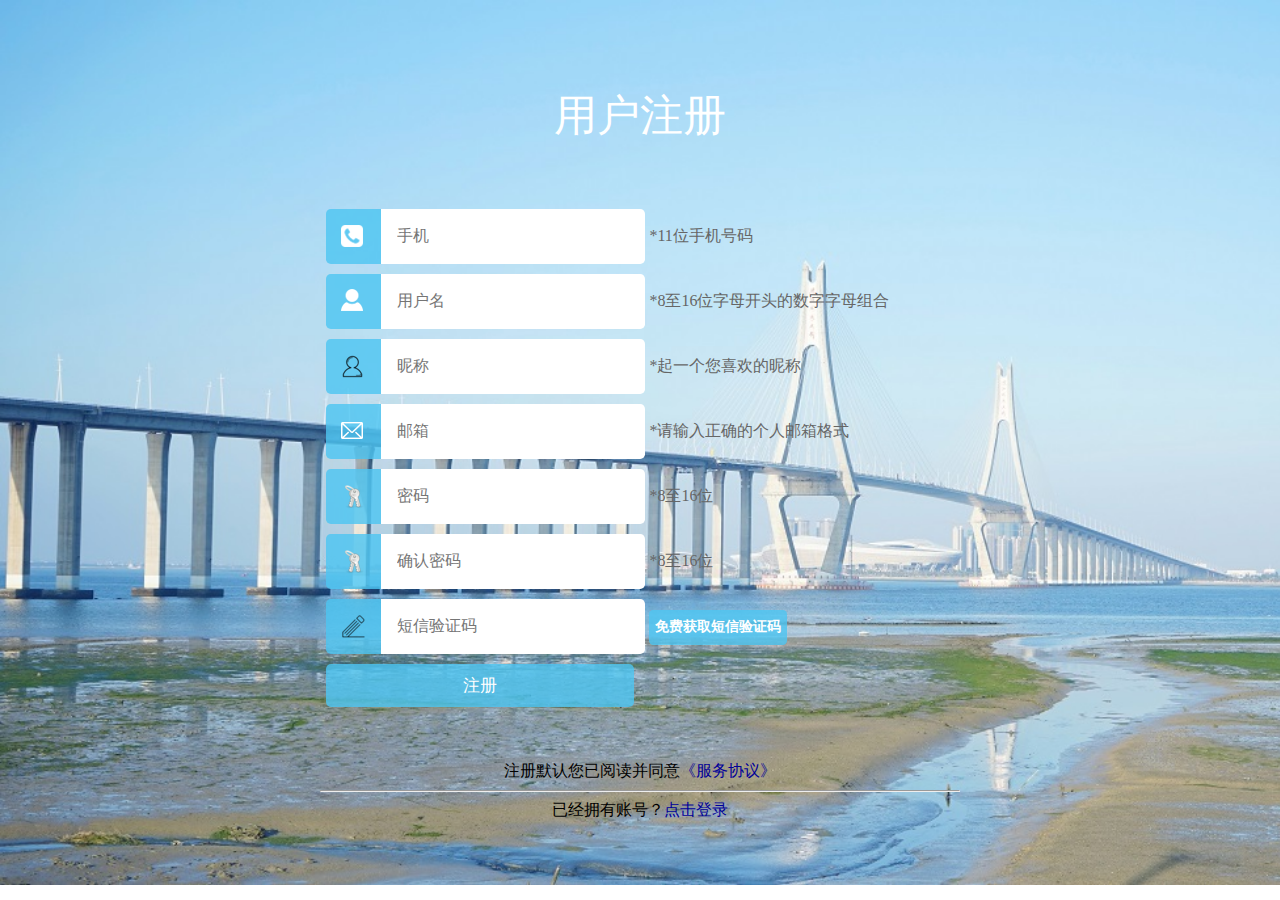
<file: src/main/webapp/register.html>
﻿<!DOCTYPE html>
<html>
<head>
<title>用户注册-慧诺教育科技</title>
<link href="css/register.css" rel='stylesheet' type='text/css' />
<link rel="stylesheet" type="text/css" href="css/sweetalert.css">
<link rel="shortcut icon" href="images/index.ico"/>
<meta name="viewport" content="width=device-width, initial-scale=1">
<meta http-equiv="Content-Type" content="text/html; charset=utf-8" />
<script src="js/event.js"></script>
<script src="js/jquery-1.11.1.min.js"></script>
<script src="js/sweetalert.min.js"></script>
<script type="application/x-javascript"> 
	addEventListener("load", function() { setTimeout(hideURLbar, 0); }, false);
	function hideURLbar(){ 
		window.scrollTo(0,1);
	} 
</script>
</head>
<body>
<h1>用户注册</h1>
<div class="login-01">
  <form>
    <ul>
      <li class="first"> <p class=" icon1 phone"></p>
        <input type="tel" id="phone" maxlength="11" placeholder="手机">
        <p class="pstyle" id="phone_p">*11位手机号码</p>
        <div class="clear"></div>
      </li>
      <li class="first"> <p class=" icon1 user"></p>
        <input type="text" id="username" maxlength="16" placeholder="用户名">
        <p class="pstyle" id="username_p">*8至16位字母开头的数字字母组合</p>
        <div class="clear"></div>
      </li>
      <li class="first"> <p class=" icon1 nickName"></p>
        <input type="text" id="nickName" placeholder="昵称">
        <p class="pstyle" id="nickName_p">*起一个您喜欢的昵称</p>
        <div class="clear"></div>
      </li>
      <li class="first"> <p class=" icon1 email"></p>
        <input type="text" id="mail" placeholder="邮箱">
        <p class="pstyle" id="mail_p">*请输入正确的个人邮箱格式</p>
        <div class="clear"></div>
      </li>
      <li class="first"> <p class=" icon1 password"></p>
        <input type="password" id="p1" maxlength="16" placeholder="密码">
        <p class="pstyle" id="password_p">*8至16位</p>
        <div class="clear"></div>
      </li>
      <li class="first"> <p class=" icon1 password"></p>
        <input type="password" id="p2" maxlength="16" placeholder="确认密码">
        <p class="pstyle" id="confirm_password_p">*8至16位</p>
        <div class="clear"></div>
      </li>
      <li class="first"> <p class=" icon1 coder"></p> <span>
        <input type="text" id="input" placeholder="短信验证码">
        <input type="button" class="create" id="getcode" value="免费获取短信验证码"/>
        </span>
        <div class="clear"></div>
      </li>
    </ul>
    <input type="button" class="button" id="register" value="注册" >
    <script>
	  	$(document).ready(function(){	
			$("#phone").blur(function(){
				var phone = document.getElementById("phone").value;
				var phonecheck1=new RegExp(/^1[0-9]{10}$/);
				var phonecheck2=phone.match(phonecheck1);
				if(phonecheck2){
					$("#phone_p").html('<img src="images/success_icon.png" >');
				}
				else{
					$("#phone_p").html('<img src="images/error_icon.png" >请输入正确的手机号码');
				}
			})
			
			$("#username").blur(function(){
				var username = document.getElementById("username").value;
				var usernamecheck1=new RegExp(/^[a-zA-Z][a-zA-Z0-9]*$/);
				var usernamecheck2=username.match(usernamecheck1);
				if(usernamecheck2 && username.length >= 8 && username.length <= 16){
					$("#username_p").html('<img src="images/success_icon.png" >');
				}
				else{
					$("#username_p").html('<img src="images/error_icon.png" >必须是8至16位字母开头的数字字母组合');
				}
			})
			
			$("#nickName").blur(function(){
				var nickName = document.getElementById("nickName").value;
				if(nickName.length != 0){
					$("#nickName_p").html('<img src="images/success_icon.png" >');
				}
				else{
					$("#nickName_p").html('<img src="images/error_icon.png" >昵称不能为空');
				}
			})
			
			$("#mail").blur(function(){
				var mail = document.getElementById("mail").value;
				var mailcheck1=new RegExp(/^[A-Za-z\d]+([-_.][A-Za-z\d]+)*@([A-Za-z\d]+[-.])+[A-Za-z\d]{2,5}$/);
			    var mailcheck2=mail.match(mailcheck1);
				if(mailcheck2){
					$("#mail_p").html('<img src="images/success_icon.png" >');
				}
				else{
					$("#mail_p").html('<img src="images/error_icon.png" >请输入正确的邮箱格式');
				}
			})
			
			$("#p1").blur(function(){
				var password = document.getElementById("p1").value;
				if(password.length >= 8 && password.length <= 16){
					$("#password_p").html('<img src="images/success_icon.png" >');
				}
				else{
					$("#password_p").html('<img src="images/error_icon.png" >必须是8至16位');
				}
			})
			
			$("#p2").blur(function(){
				var confirm_password = document.getElementById("p2").value;
				if(confirm_password.length >= 8 && confirm_password.length <= 16 && confirm_password == document.getElementById("p1").value){
					$("#confirm_password_p").html('<img src="images/success_icon.png" >');
				}
				else{
					$("#confirm_password_p").html('<img src="images/error_icon.png" >前后密码不一致');
				}
			})
			
			$("#getcode").click(function(){
				var phone_number = document.getElementById("phone").value;
				if (phone_number.length == 0){
					swal("错误信息！","请输入手机号！","error");
					return false;
				}
				var phonecheck1=new RegExp(/^1[0-9]{10}$/);
				var phonecheck2=phone_number.match(phonecheck1);
				if(!phonecheck2){
					swal("错误信息！","请输入正确的手机号格式！","error");
					return false;
				}
				else{
					var data = {
						"to": phone_number
					};
					$.ajax({
						type: "POST",
						data: data,
						dataType: "json",
						url: "./user/get_code",
						beforeSend: function(request){
							request.setRequestHeader("Content-type","application/x-www-form-urlencoded");
						},
						success: function(msg){
							var clock;
							var timedown = 60;
							if(msg.message === '该手机已经被注册'){
								swal("错误信息！","该手机已被注册！","error");
								$("#phone_p").html('<img src="images/error_icon.png" >该手机号已被注册！');
							}
							if(msg.respCode == '00104'){
						   		swal("错误信息！","该手机今日接收短信条数已达上限！","error");
						   		return false;
					   		}
							if(msg.respCode === "00000"){
								document.getElementById("getcode").style.backgroundColor = "gray";
								document.getElementById("getcode").disabled = true;
								document.getElementById("getcode").value = "重新发送(" + timedown + "s)";
								swal("成功信息！","短信已成功发送！","success");
								clock = setInterval(doloop, 1000);
								function doloop(){
									timedown--;
									if(timedown == 0){
										clearInterval(clock);
										document.getElementById("getcode").style.background = "rgba(78,197,241,0.81)";
										document.getElementById("getcode").disabled = false;
										document.getElementById("getcode").value = "免费获取短信验证码";
										timedown = 60;
										return;
									}
									else{
										document.getElementById("getcode").style.backgroundColor = "gray";
										document.getElementById("getcode").disabled = true;
										document.getElementById("getcode").value = "重新发送(" + timedown + "s)";
									}
								}
							}
							else{
							    swal("错误信息！","未知的错误发生了！","error");
							    return false;
						    }
						},
						error: function(e){
							swal("错误信息！","请求失败","error");
						}
					});
				}
				
			})
		})
		
		var register = document.getElementById('register');
        EventUtil.addHandler(register, 'click', function () {
				 
			//手机号码的填写认证
			var phone = document.getElementById('phone').value;
			if (phone.length == 0){
				swal("错误信息！","请输入手机号！","error");
				return false;
			}
			var phonecheck1=new RegExp(/^1[0-9]{10}$/);
			var phonecheck2=phone.match(phonecheck1);
			if(!phonecheck2){
				swal("错误信息！","请输入正确的手机号格式！","error");
				return false;
			}
				  
			//用户名的填写认证
            var username = document.getElementById('username').value;
			if (username.length == 0){
				swal("错误信息！","请输入用户名！","error");
				return false;
			}
			if (username.length < 8 || username.length > 16){
				swal("错误信息！","用户名至少8位至多16位！","error");
				return false;
			}
			var usernamecheck1=new RegExp(/^[a-zA-Z][a-zA-Z0-9]*$/);
			var usernamecheck2=username.match(usernamecheck1);
			if(!usernamecheck2){
				swal("错误信息！","用户名必须是以字母开头的字母数字组合","error");
				return false;
			}
				  
			//昵称的填写认证
			var nickName = document.getElementById('nickName').value;
			if (nickName.length == 0){
				swal("错误信息！","请输入昵称！","error");
				return false;
			}
				  
			//邮箱的填写认证
			var mail = document.getElementById('mail').value;
			if (mail.length == 0){
				swal("错误信息！","请输入邮箱！","error");
				return false;
			}
			var mailcheck1=new RegExp(/^[A-Za-z\d]+([-_.][A-Za-z\d]+)*@([A-Za-z\d]+[-.])+[A-Za-z\d]{2,5}$/);
			var mailcheck2=mail.match(mailcheck1);
			if(!mailcheck2){
				swal("错误信息！","请输入正确的邮箱格式！","error");
				return false;
			}
				  
			//密码的填写认证
			var password = document.getElementById('p1').value;
			if(password.length == 0){
				swal("错误信息！","请输入密码！","error");
				return false;
			} 
			if(password.length < 8){
				swal("错误信息！","密码长度请至少输入8位","error");
				return false;
			}
			var password2 = document.getElementById("p2").value;
			if (password != password2){
				swal("错误信息！","两次密码不一致，请重新输入！","error");
				return false;
			}
				  
			//验证码的填写认证
			var checkcode = document.getElementById("input").value;
			if (checkcode.length == 0) {
				swal("错误信息！","请输入短信验证码！","error");
				return false;
			}
				  
			nickName = encodeURI(nickName);
       		nickName = encodeURI(nickName);
			var hash = hex_md5(password);

            var request = new XMLHttpRequest();
            request.onreadystatechange = function () {
                if (request.readyState === 4){
                    if (request.status === 200){
						var get_response = JSON.parse(request.responseText);
                        if (get_response.message === '用户名已存在，请尝试其他用户名') {
                        	swal("错误信息！","该用户名已被注册！请尝试其他用户名！","error");
							$("#username_p").html('<img src="images/error_icon.png" >该用户名已被注册！');
							return false;
                        }
						if(get_response.message === '验证码输入错误'){
							swal("错误信息！","验证码输入错误！","error");
							return false;
						}
						if(get_response.message === '验证码已过期'){
							swal("错误信息！","验证码已经过期！","error");
							return false;
						}
						if(get_response.message === '该邮箱已被注册'){
							swal("错误信息！","该邮箱已被注册！","error");
							return false;
						}
						if(get_response.success === false){
							swal("错误信息！","注册失败！！失败原因：未知的错误发生了！","error");
							return false;
						}
                        if(get_response.success === true){
							swal({
								title: "注册成功！",
								text: "点击确定进入登录界面",
								type: "success",
								closeOnConfirm: true,
								},
								function(){
									setTimeout(function(){
								      	window.location.href="login.html";
								  	},0);
							});
                       	}
                    }
					else{
						swal("错误信息！","注册请求失败！","error");
			    	}
                }
            }
			request.open('POST','./user/add_user');
			var data = 'password=' + hash + '&username=' + username + '&phone=' + phone + '&mail=' + mail + '&nickName=' + nickName + '&checkcode=' + checkcode;
			request.setRequestHeader("content-type", "application/x-www-form-urlencoded");
            request.send(data);
        })
	  </script>
    <div class="clear"></div>
  </form>
  <br/>
  <br/>
  <br/>
  <div class="footer">
    <p align="center" class="agreement">注册默认您已阅读并同意<a href="#">《服务协议》</a></p>
    <hr>
    <p align="center" class="agreement">已经拥有账号？<a href="login.html">点击登录</a></p>
  </div>
</div>
<script src="js/md5.js"></script>
</body>
</html>
</file>
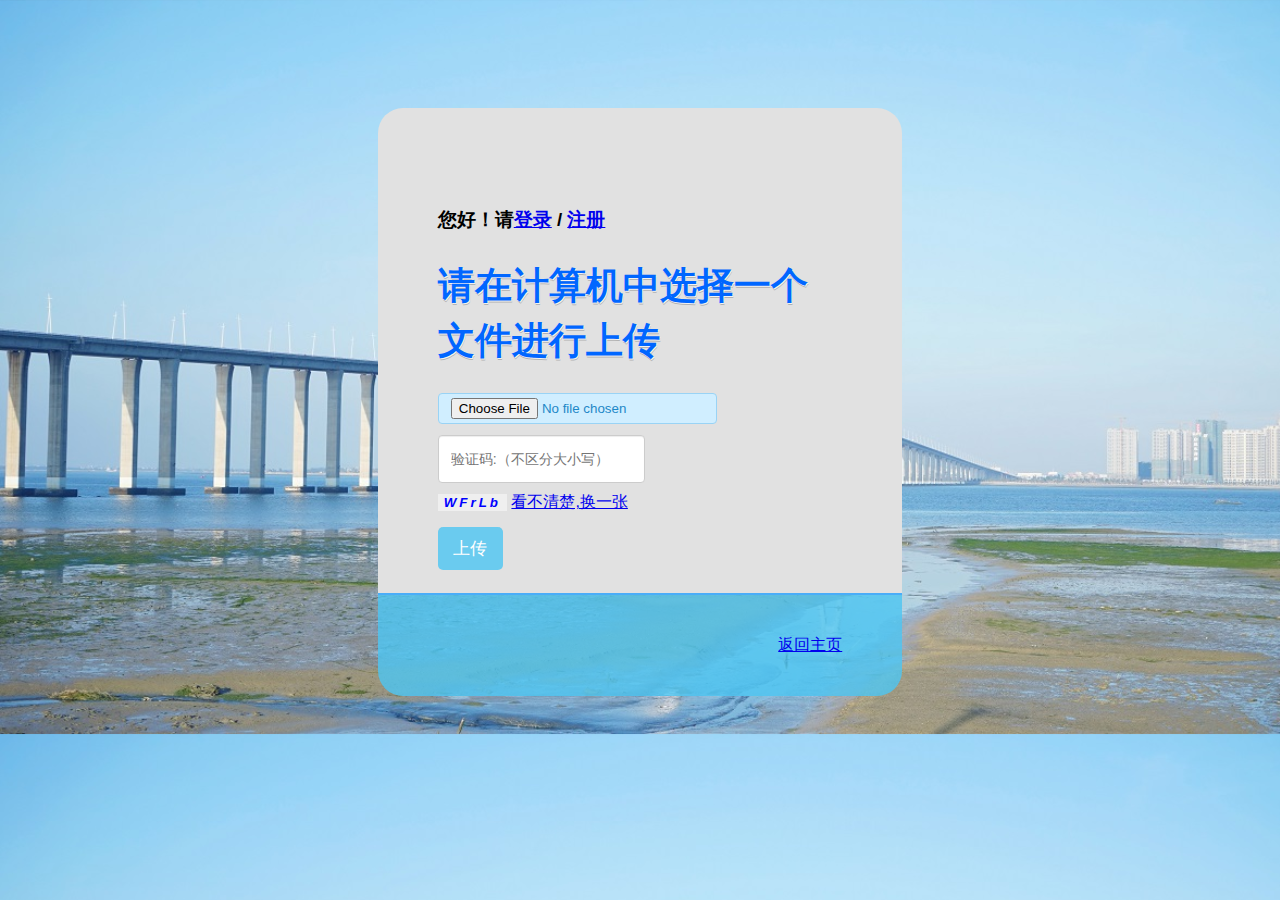
<file: src/main/webapp/upload.html>
<!DOCTYPE html>
<html>
<head>
<meta http-equiv="Content-Type" content="text/html; charset=utf-8" />
<title>用户上传-慧诺教育科技</title>
<link href="css/upload.css" rel="stylesheet" type="text/css"/>
<link rel="stylesheet" type="text/css" href="css/sweetalert.css">
<link rel="shortcut icon" href="images/index.ico"/>
<script src="js/sweetalert.min.js"></script>
<script src="js/jquery-1.11.1.min.js"></script>
</head>

<body>
<div class="upload">
  <div id="nick"> 
    <script>
		var final_username = "";
		var final_mail = "";
		var final_nickName = "";
		var totalcookie = document.cookie.split("; ");
		for(i=0 ; i<totalcookie.length ; i++){
			var findcookie = totalcookie[i].split("=");
			if(findcookie[0] === "nickName"){
				final_nickName = findcookie[1];
				final_nickName = decodeURI(final_nickName);
				final_nickName = decodeURI(final_nickName);
			}
			if(findcookie[0] === "username"){
				final_username = findcookie[1];
			}
			if(findcookie[0] === "mail"){
				final_mail = findcookie[1];
			}
		}
		if(final_username.length==0 && final_mail.length==0 && final_nickName.length==0){
			document.getElementById("nick").innerHTML = '<h3>您好！请<span><a href="login.html">登录</a> / <a href="register.html">注册</a></span></h3>';
		}
		else{
			document.getElementById("nick").innerHTML = '<h3>欢迎您！<span><a href="personnal.html">' + final_nickName + '</a>&nbsp&nbsp<a id="logout" href="#">注销</a> / <a href="register.html">注册</a></span></h3>';
		}
	</script> 
    <script>
		$(document).ready(function(){
			$("#logout").click(function(){
				swal({
  					title: "您确定要退出吗？",
  					text: "系统将清空您的登录信息！",
  					type: "warning",
  					showCancelButton: true,
  					confirmButtonColor: "#DD6B55",
  					confirmButtonText: "确认退出",
  					cancelButtonText: "取消",
  					closeOnConfirm: false,
  					closeOnCancel: false
					},
					function(isConfirm){
  						if (isConfirm) {
    						$.ajax({
								type: "post",
								data: "",
								dataType: "json",
								url: "./user/logout",
								success: function(msg){
									if(msg.success == true){
										swal({
											title: "已退出",
											text: "已成功退出登录！",
											type: "success",
											closeOnConfirm: true,
											},
											function(){
												setTimeout(function(){
													history.go(0);
												},0);
										});
									}
									else{
										swal("错误信息！","退出失败！","error");
									}
								},
								error: function(msg){
									swal("错误信息！","退出失败！","error");
								}
							});
  						}else{
    						swal("已取消", "您已取消退出", "success");
  						}
				});
			})
		})	
	</script> 
  </div>
  <form id="form1" enctype="multipart/form-data" method="post" action="./file/upload">
    <div class="row">
      <label for="file">
      <h1 class="h1">请在计算机中选择一个文件进行上传</h1>
      </label>
      <input type="file" class="file" name="file" id="file" accept=".stl" onchange="fileSelected();"/>
    </div>
    <div id="fileName"></div>
    <div id="fileSize"></div>
    <div id="fileType"></div>
    <div class="row">
      <input type="text" class="text" id="input" placeholder="验证码:（不区分大小写）"/>
      <input type="button" id="checkCode" class="code" onclick="createCode()"/>
      <a href="#" onclick="createCode()">看不清楚,换一张</a><br>
      <input type="button" class="button" onclick="uploadFile()" value="上传" />
    </div>
    <div id="progressNumber"></div>
  </form>
  <script>
      function fileSelected(){  
	  	  var file = document.getElementById('file').files[0];  
		  if (file){  
			  var fileSize = 0;  
				  if (file.size > 1024 * 1024){  
					fileSize = (Math.round(file.size * 100 / (1024 * 1024)) / 100).toString() + 'MB'; 
				  } 
				  else{  
					fileSize = (Math.round(file.size * 100 / 1024) / 100).toString() + 'KB';  
				  }
				  document.getElementById('fileName').innerHTML = '文件名：' + file.name;  
				  document.getElementById('fileSize').innerHTML = '文件大小：' + fileSize;  
				  document.getElementById('fileType').innerHTML = '文件类型：' + file.type;  
		  }  
     }  
  
     function uploadFile(){ 
		 var checkcode = document.getElementById("input").value;
		 if (checkcode.length == 0) {
			 swal("错误信息！","请输入验证码！","error");
			 createCode();
			 return false;
		 }
		 else if(checkcode.toUpperCase() != code.toUpperCase()) {    
        	 swal("错误信息！","验证码输入错误！","error");    
        	 createCode(); 
			 return false;
		 } 
		 createCode();
         var file = new FormData(); 
		 if(document.getElementById('file').files[0] == null){
			 swal("错误信息！","文件不能为空！","error");
			 return false;
		 }
		 file.append("file", document.getElementById('file').files[0]);  
		 var xhr = new XMLHttpRequest(); 
			 
		 xhr.addEventListener("progress", uploadProgress, false); 
		 function uploadProgress(evt) {  
			 if(evt.lengthComputable) {  
				 var percentComplete = Math.round(evt.loaded * 100 / evt.total);  
				 document.getElementById('progressNumber').innerHTML = percentComplete.toString()+'%';  
			 }  
			 else {  
				 document.getElementById('progressNumber').innerHTML = '无法计算';  
			 }  
		 } 
			  
		 xhr.addEventListener("load", uploadComplete, false);
		 function uploadComplete(evt) {   
			 if(xhr.readyState == 4){
				 if(xhr.status == 200){
					 var get_response = JSON.parse(xhr.responseText);
					 if(get_response.message == '请先登录'){
						 swal("错误信息！","请先登录！","error");
					 }
					 else if(get_response.message == '文件为空或上传出错' || get_response.success == false){
						 swal("错误信息！","文件是空的或者上传失败!","error");
					 }
					 else if(get_response.message == '您今日的文件上传数量已达到最大'){
						 swal("错误信息！","您今日上传文件数量已达最大！","error");
					 }
					 else{
						 swal({
						     title: "上传成功！",
							 text: "点击继续",
							 type: "success",
							 closeOnConfirm: true,
							 },
							 function(){
								 setTimeout(function(){
								 	 history.go(0);
								 },0);
							});
					 }
				 }
				 else{
					 swal("错误信息！","请求失败！","error");
				 }
			 }
		 } 
			   
		 xhr.addEventListener("error", uploadFailed, false);
		 function uploadFailed(evt) {  
			 swal("错误信息！","上传文件时遇到错误！","error");  
		 }
			   
		 xhr.addEventListener("abort", uploadCanceled, false);
		 function uploadCanceled(evt) {  
			 swal("错误信息！","上传被取消或网络连接已断开！","error");  
		 } 
			  
		 xhr.open("POST", "./file/upload");  
		 xhr.send(file);
      }      
  </script> 
</div>
<div class="upload-bottom"> <a href="index.html">返回主页</a> </div>
<script src="js/checkCode.js"></script>
</body>
</html>
</file>
<file: src/main/webapp/css/style.css>
.daohang{
	position:fixed;
	z-index:9999;
}
.code {
	font-family: Arial;
	font-style: italic;
	font-weight: bold;
	border: 0;
	letter-spacing: 3px;
	color: blue;
}
body{
	background-color:#fff;
	margin:0;
	font-family: 'Open Sans', sans-serif;
}
body a{
	transition: 0.5s all ease;
	-webkit-transition: 0.5s all ease;
	-moz-transition: 0.5s all ease;
	-o-transition: 0.5s all ease;
	-ms-transition: 0.5s all ease;
}
h1,h2,h3,h4,h5,h6{
	margin:0;			   
}
p{
	margin:0;
}
ul,label{
	margin:0;
	padding:0;
}
body a:hover{
	text-decoration:none;
}
/*--banner--*/
.banner{
	min-height: 750px;
	background:url(../images/banner.jpg)no-repeat 0px 0px;
	background-size:cover;
	position: relative;
}
.headder {
    background: rgba(78,197,241,0.5);
    padding: .5em 0;
}
nav.navbar.navbar-default {
    background: none;
    border: none;
    margin: 2.2em 0 0;
    float: left;
    width: 34.5%;
}
a.navbar-brand {
  padding: 0;
  line-height: 1.6em;
 height: inherit;
}
.navbar-nav li {
      margin: 0 1em;
}
.navbar-nav li a {
    color: #fff !important;
    font-size: 1.2em;
    padding: 0;
    font-weight: 600;
}
.navbar-nav li a:hover,.navbar-nav li a.active{
   color:#000 !important;
   background: none;
}
.navbar-nav a {
	-webkit-transition: color 0.3s;
	-moz-transition: color 0.3s;
	transition: color 0.3s;
}
.copyrights{
	text-indent:-9999px;
	height:0;
	line-height:0;
	font-size:0;
	overflow:hidden;
}
.navbar-nav a::before {
  position: absolute;
  top: 65%;
  left: 50%;
  color: transparent;
  content: '.';
  text-shadow: 0 0 transparent;
  font-size: 1.7em;
  -webkit-transition: text-shadow 0.3s, color 0.3s;
  -moz-transition: text-shadow 0.3s, color 0.3s;
  transition: text-shadow 0.3s, color 0.3s;
  -webkit-transform: translateX(-50%);
  -moz-transform: translateX(-50%);
  transform: translateX(-50%);
  pointer-events: none;
}
.logo {
float: left;
    width: 20%;
    margin-left: 11em
}
.header-right-text {
    float: left;
    margin: 33px 3em 0 0em;
}
.header-right-text h3 {
    color: #fff;
    font-size: 1.2em;
}
.logo a h1 {
    font-size: 2em;
    color: #92d8f9 ;
 	font-family: 'Titillium Web', sans-serif;
}
.logo a img {
       width: 75%;
}
.banner h1 {
    font-size: 8em;
    text-align: center;
    padding-top: 2em;
    color: #fff;
    font-family: 'Francois One', sans-serif;
    letter-spacing: 9px;
    font-weight: 900;
}
.navbar-nav a:hover::before,
.navbar-nav a:focus::before ,.navbar-nav  a.active::before{
	color: #fff;
	text-shadow: 10px 0 #000 , -10px 0 #000 ;
}
.navbar-nav a:hover,
.navbar-nav a:focus {
	color: #00a2a5 ;
}
.header-logo.navbar-brand {
  padding: 0;
}
.search-bar {
    width: 15%;
    float: left;
    position: relative;
    margin: 26px auto 0;
}
.search-bar input[type="text"] {
    width: 100%;
    padding: 8px 45px 8px 8px;
    border: 1px solid #fff;
    background: none;
    display: inline-block;
    outline: none;
    -webkit-appearance: none;
    vertical-align: -webkit-baseline-middle;
    color: #fff;
    font-size: 0.975em;
}
.header-right-text h3 span {
       color: #000;
    font-size: 15px;
    padding: 0px 7px;
}
.header-right-text h3 i {
	    font-size: 15px;
}
.search-bar input[type="button"] {
    background: url(../images/search.png)no-repeat 0px 0px;
    outline: none;
    -webkit-appearance: none;
    border: 0;
    display: inline-block;
    vertical-align: -webkit-baseline-middle;
    position: absolute;
    width: 24px;
    height: 24px;
    top: 7px;
    left: 206px;
}
.about h6,.services h6,.gallery h6{
        font-family: 'Signika Negative', sans-serif;
    font-size: 3em;
    color: #00a3e4;
    text-align: center;
        margin-bottom: .8em;
}
.contact h6{
      font-family: 'Signika Negative', sans-serif;
    font-size: 3em;
    color: #00a3e4;
    text-align: center;
        margin-bottom: .8em;
}
.about,.services,.gallery,.contact{
	    padding: 5em 0;
}
/*--about--*/
.about img {
  width: 100%;
}
.about h3 {
    font-size: 2em;
    color: #5A5A5A;
}
.about p {
  font-size: 1.1em;
  color: #868585;
  line-height: 1.8em;
  margin-top: 2em;
}
/*--//about--*/
/*--sevices--*/

/*--services--*/
h3.tittle {
       font-family: 'Signika Negative', sans-serif;
}
.serve-grids-top {
    padding: 0em 0 1em 0;
}
.service-box {
background: none;
  border: none;
  box-shadow: none;
  border-radius: 0;
  padding: 0;
  overflow: visible;
  text-align: center;
}
figure.icon i {
  color: #fff;
  font-size: 1.6em;
  text-align: center;
  margin-top: 1.7em;
  z-index: 9999;
}
.service-box .icon {
  width: 100px;
  height: 100px;
   border-radius:50%;
  -webkit-border-radius:50%;
  -moz-border-radius:50%;
  -o-border-radius:50%;
  background:#D6D6D6;
  margin: 0 auto;
  text-align: center;
  position: relative;	
}
.service-box .icon img {
  position: relative;
  z-index: 100;
  transition: all 0.3s ease 0s;
  -moz-transition: all 0.3s ease 0s;
  -webkit-transition: all 0.3s ease 0s;
  -o-transition: all 0.3s ease 0s;
  margin-top: 1em;
}
a.btn.btn-primary.btn-lg.see-button.hvr-shutter-out-horizontal {
  background:#53d0c6;
}
.service-box .icon:before {
  content: '';
  width: 100%;
  height: 100%;
  border-radius:50%;
  -webkit-border-radius:50%;
  -moz-border-radius:50%;
  -o-border-radius:50%;
  background:#00a3e4;
  position: absolute;
  top: 0;
  left: 0;
  z-index: 10;
  -webkit-transform: scale(0);
  -moz-transform: scale(0);
  -ms-transform: scale(0);
  -o-transform: scale(0);
  transform: scale(0);
  transition: all 0.3s ease 0s;
}
.service-box:hover .icon img {
  -webkit-transform: scale(0.9);
  -moz-transform: scale(0.9);
  -ms-transform: scale(0.9);
  -o-transform: scale(0.9);
  transform: scale(0.9);
}
.service-box:hover .icon:before {
  -webkit-transform: scale(1);
  -moz-transform: scale(1);
  -ms-transform: scale(1);
  -o-transform: scale(1);
  transform: scale(1);
}
.service-box h5{
	    font-family: 'Signika Negative', sans-serif;
  color:#00a3e4;
  font-size: 1.8em;
  font-weight: 400;
  margin: 0.5em 0 0 0;
}
.service-box p{
  color: #555;
  font-size: 0.93em;
  margin: 0 auto;
  line-height: 1.8em;
  font-weight: 400;
  text-align: center;
  width:96%;
}
.serve-grids-top:nth-child(2) {
   margin-top: 2em;
}
.serve-button{
	margin-top:1.5em;
}
/* Shutter Out Horizontal */
.hvr-shutter-out-horizontal {
  display: inline-block;
  vertical-align: middle;
  -webkit-transform: translateZ(0);
  transform: translateZ(0);
  box-shadow: 0 0 1px rgba(0, 0, 0, 0);
  -webkit-backface-visibility: hidden;
  backface-visibility: hidden;
  -moz-osx-font-smoothing: grayscale;
  position: relative;
  background:#53d0c6;
  -webkit-transition-property: color;
  transition-property: color;
  -webkit-transition-duration: 0.3s;
  transition-duration: 0.3s;
  border-radius:0;
    font-size: 0.9em;
}
.hvr-shutter-out-horizontal:before {
  content: "";
  position: absolute;
  z-index: -1;
  top: 0;
  bottom: 0;
  left: 0;
  right: 0;
  background:#FCB2B2;
  -webkit-transform: scaleX(0);
  transform: scaleX(0);
  -webkit-transform-origin: 50%;
  transform-origin: 50%;
  -webkit-transition-property: transform;
  transition-property: transform;
  -webkit-transition-duration: 0.3s;
  transition-duration: 0.3s;
  -webkit-transition-timing-function: ease-out;
  transition-timing-function: ease-out;
  border-radius:0;
}
.hvr-shutter-out-horizontal:hover, .hvr-shutter-out-horizontal:focus, .hvr-shutter-out-horizontal:active {
  color: white;
}
.hvr-shutter-out-horizontal:hover:before, .hvr-shutter-out-horizontal:focus:before, .hvr-shutter-out-horizontal:active:before {
  -webkit-transform: scaleX(1);
  transform: scaleX(1);
}
/*--/services--*/
/*-- banner-bottom2 --*/
.banner-bottom2{
	margin-bottom:8em;
}
.banner-bottom-right1{
float: left;
    width: 30%;
    padding: 2.5em 1.3em 2.5em 1.8em;
    background: #00a3e4;
}
.banner-bottom-left1{
	float:right;
	width:70%;
}
h2.voluptatum{
	padding-bottom:0;
}
.Nam{
	margin:2em 0 0;
}
.txt1{
	padding:1.55em 1.3em;
}
.cum span{
	top: 93%;
}

/*-- banner-bottom --*/
.banner-bottom{
	position:relative;
	background-color: #f4f4f4;
}
.banner-bottom-left{
	float:left;
	width:70%;
}
.banner-bottom-right{
	float:right;
}
.banner-bottom-left-grid{
    float: left;
    width: 33.33%;
    background: #f7f7f7;
    height: 304px;
}
.banner-bottom-left-grid h3{
    color: #00a3e4;
    margin: 0;
    font-size: 1.21em;
    font-family: 'Signika Negative', sans-serif;
    font-weight: 500;
    line-height: 1.3em;
}
.banner-bottom-left-grid p{
	margin:1.31em 0 0;
	font-size: 14px;
	color: #555;
	line-height: 1.8em;
	font-weight:300;
}
.txt{
	padding:1.4em;
}
.iusto{
	position:relative;
}
.cum span {
    top: 93%;
}
.cap span{
	position: absolute;
	top: 48%;
	left:-5%;
	width: 0;
	height: 0;
	border-top: 23px solid #f7f7f7;
	border-right: 23px solid transparent;
	border-left: 23px solid transparent;
	transform: rotate(270deg);
}
.cap1 span{
	position: absolute;
	top: 93%;
	left: 39%;
	width: 0;
	height: 0;
	border-top: 23px solid #f7f7f7;
	border-right: 23px solid transparent;
	border-left: 23px solid transparent;
	transform: rotate(180deg);
}
.cap3 span{
	position: absolute;
	top: 50%;
	right:-5%;
	width: 0;
	height: 0;
	border-top: 23px solid #f7f7f7;
	border-right: 23px solid transparent;
	border-left: 23px solid transparent;
	transform: rotate(90deg);
}
.banner-bottom-right{
	padding:1.3em 1.8em;
	background:#d69bff;
	position: absolute;
	top:-11.4%;
	right: 17.6%;
	width:19.4%;
}
.banner-bottom-right-info h2{
	color:#fff;
	font-size:24px;
	margin:0;
	padding-bottom: 0em;
	text-transform:capitalize;
    font-family: 'Signika Negative', sans-serif;
}
p.quis{
	font-size:14px;
	color:#fff;
	margin:1.2em 0;
	line-height: 1.8em;
}
.cate h2{
	color:#fff;
	font-size:24px;
	margin:0 0 1em;
	text-transform:capitalize;
    font-family: 'Signika Negative', sans-serif;
	font-weight:300;
}
.cate ul{
	padding:0 0 0 1em;
	margin:0;
}
.cate ul li{
	color:#fff;
	margin:0px 0 16.9px;
}
.cate ul li a{
	color:#fff;
	font-size:14px;
	text-decoration:none;
	font-weight:300;
}
.cate ul li a:hover{
	text-decoration:none;
	color:#272727;
}
/* Rectangle In */
.hvr-rectangle-in {
  display: inline-block;
  vertical-align: middle;
  -webkit-transform: translateZ(0);
  transform: translateZ(0);
  box-shadow: 0 0 1px rgba(0, 0, 0, 0);
  -webkit-backface-visibility: hidden;
  backface-visibility: hidden;
  -moz-osx-font-smoothing: grayscale;
  position: relative;
  background:#4F829A;
  -webkit-transition-property: color;
  transition-property: color;
  -webkit-transition-duration: 0.3s;
  transition-duration: 0.3s;
}
.learn:before {
	background:#f4f4f4 !important;
}
.hvr-rectangle-in:before {
  content: "";
  position: absolute;
  z-index: -1;
  top: 0;
  left: 0;
  right: 0;
  bottom: 0;
  background:#fff;
  -webkit-transform: scale(1);
  transform: scale(1);
  -webkit-transition-property: transform;
  transition-property: transform;
  -webkit-transition-duration: 0.3s;
  transition-duration: 0.3s;
  -webkit-transition-timing-function: ease-out;
  transition-timing-function: ease-out;
}
.hvr-rectangle-in:hover, .hvr-rectangle-in:focus, .hvr-rectangle-in:active {
  color: white;
}
.hvr-rectangle-in:hover:before, .hvr-rectangle-in:focus:before, .hvr-rectangle-in:active:before {
  -webkit-transform: scale(0);
  transform: scale(0);
}
/* //Rectangle In */
.banner-bottom-right-info a{
       padding: 4px 5px 4px 7px;
    font-size: 15px;
    color: #898989;
    text-decoration: none;
}
.banner-bottom-right-info a:hover{
	text-decoration:none;
	color:#fff;
	background:#676767;
}
/*-- //banner-bottom2 --*/
/*--mid-collection--*/
.mid-section {
    background: url(../images/mid-bg.jpg);
    background-size: cover;
    -webkit-background-size: cover;
    -o-background-size: cover;
    -moz-background-size: cover;
    -ms-background-size: cover;
    min-height: 470px;
}
.mid-top {
    background-color: rgba(44, 62, 80, 0.81);
    padding: 2em 2em;
    width: 100%;
    margin-top: 7em;
    float: right;
}
.mid-top h2 {
    color: #00a3e4;
    font-size: 3em;
}
.mid-top p {
    font-size: 0.9em;
    color: #fff;
    line-height: 1.9em;
    margin-top: 0.7em;
}
/*--/mid-collection--*/
/*--gallery--*/
.view {
  width: 350px;
    height: 234px;
   margin: 10px;
   float: left;
   border: 10px solid #fff;
   overflow: hidden;
   position: relative;
   text-align: center;
   -webkit-box-shadow: 1px 1px 2px #e6e6e6;
   -moz-box-shadow: 1px 1px 2px #e6e6e6;
   box-shadow: 1px 1px 2px #e6e6e6;
   cursor: default;
   background: #fff url(../images/bgimg.jpg) no-repeat center center;
}
.view .mask,.view .content {
   width: 350px;
   height: 234px;
   position: absolute;
   overflow: hidden;
   top: 0;
   left: 0;
}
.view img {
   display: block;
   position: relative;
}
.view h2 {
   text-transform: uppercase;
   color: #fff;
   text-align: center;
   position: relative;
    font-size: 1.5em;
   padding:8px;
   background: rgba(0, 0, 0, 0.8);
   margin: 20px 0 0 0;
}
.view p {
    font-family: 'Signika Negative', sans-serif;
   font-style: italic;
   font-size: 12px;
   position: relative;
   color: #fff;
   padding: 10px 20px 20px;
   text-align: center;
}
.view a.info {
   display: inline-block;
   text-decoration: none;
   padding: 7px 14px;
   background: #000;
   color: #fff;
   text-transform: uppercase;
   -webkit-box-shadow: 0 0 1px #000;
   -moz-box-shadow: 0 0 1px #000;
   box-shadow: 0 0 1px #000;
}
.view a.info: hover {
   -webkit-box-shadow: 0 0 5px #000;
   -moz-box-shadow: 0 0 5px #000;
   box-shadow: 0 0 5px #000;
}
/*--/gallery--*/
/*--contact-page--*/
.contact {
  background:url(../images/map.jpg)no-repeat 0px 0px;
  background-size:cover;
}
.hover{
	background:#000;
	opacity:0.8;
	height:100%;
}
.contact-right p {
  font-size: 1.1em;
  color: #fff;
  margin-top: 0.3em;
}
p.cnt-p {
  margin-bottom: 1.5em;
}
.contact-right a {
	color: #fff;
	margin: 0 0 .5em 0;
	text-align: left;
	font-size: 1em;
}
.contact-right a:hover {
  color:#00a3e4;
}
.contact-left input[type="text"] {
    border: 1px solid #fff;
    width: 32.3%;
    margin: 0 0 1em 0;
    outline: none;
    font-size: 1em;
    color: #fff;
    padding: 10px 12px;
    background: none;
}
.contact-left input[type="email"] {
    border: 1px solid #fff;
    margin: 0 .45em 1em 0.5em;
    outline: none;
    font-size: 1em;
    color: #fff;
    padding: 10px 12px;
    width: 32%;
    background: none;
}
.contact-left textarea {
  border: 1px solid #fff;
  outline: none;
  font-size: 1em;
  color: #fff;
  padding: 10px 12px;
  width: 100%;
  resize: none;
  height: 180px;
    background: none;
}
.contact-left input[type="submit"] {
  border: 1px solid #fff;
  padding: .7em 0;
  width: 22%;
  margin-top: 0.8em;
  font-size: 1em;
  color: #fff;
  font-weight: 500;
  letter-spacing: 1px;
  outline: none;
  background-color: #fff;
  transition: 0.5s all ease;
  -webkit-transition: 0.5s all ease;
  -moz-transition: 0.5s all ease;
  -o-transition: 0.5s all ease;
  -ms-transition: 0.5s all ease;
    background: none;
}
.contact-left input[type="submit"]:hover{
	background-color:#00a3e4;
	color:#fff;
}
/*--footer--*/
.footer{
	padding:1em 0;
}
.footer p {
color: #8B8C8C;
    font-size: 1.1em;
    text-align: center
}
.footer p a {
  color: #00a3e4;
}
.footer p a:hover{
  color: #000;
}
/*--slider-up-arrow--*/
#toTop {
	display: none;
	text-decoration: none;
	position: fixed;
	bottom: 3%;
	right: 3%;
	overflow: hidden;
	width: 32px;
	height: 32px;
	border: none;
	text-indent: 100%;
	background: url("../images/move-up.png") no-repeat 0px 0px;
}
#toTopHover {
	width: 32px;
	height: 32px;
	display: block;
	overflow: hidden;
	float: right;
	opacity: 0;
	-moz-opacity: 0;
	filter: alpha(opacity=0);
}
/*--//slider-up-arrow--*/
/*---- responsive-design -----*/
@media(max-width:1440px){
	nav.navbar.navbar-default {
	    width: 36%;
	}
	.logo {
	    margin-left: 7.5em;
	}
	.search-bar input[type="button"] {
	    top: 6px;
	    left: 178px;
	}
}
@media(max-width:1366px){
	.logo {
	    margin-left: 5em;
	}
	nav.navbar.navbar-default {
	    width: 37%;
	}
	.search-bar input[type="button"] {
	    top: 8px;
	    left: 168px;
	}
}
@media(max-width:1280px){
	.navbar-nav li {
	    margin: 0 .8em;
	}
	nav.navbar.navbar-default {
	    width: 38%;
	}
	.logo {
	    margin-left: 4em;
	}
	.search-bar input[type="button"] {
	    top: 7px;
	    left: 157px;
	}
}
@media(max-width:1024px){
	.logo {
	    margin-left: 3.5em;
	    width: 18%;
	    margin-top: 8px;
	}
	nav.navbar.navbar-default {
	    width: 37%;
	}
	.navbar-nav li a {
    	font-size: 1em;
    }
    .navbar-collapse.collapse {
	    padding: 0;
	}
	.search-bar input[type="button"] {
	    left: 119px;
	}
	.search-bar input[type="text"] {
  	  padding: 8px 35px 8px 8px;
    }
	.logo a img {
	    width: 85%;
	}
	.header-right-text {
	    margin: 33px 1em 0 0em;
	}
	.banner {
	    min-height: 412px;
	}
	.banner h1 {
	    font-size: 5em;
	    padding-top: 1.5em;
    }
    .about, .services, .gallery, .contact {
	    padding: 3em 0;
	}
	.view {
	    width: 293px;
	    height: 232px;
	} 
	.view p {
	    padding: 10px 32px 20px 42px;
	}
	.mid-top h2 {
	    font-size: 2.8em;
	}
	.mid-top {
	    padding: 2em 2em;
	    margin-top: 5em;
	}
	.mid-section {
	    min-height: 288px;
	}
	.about h6, .services h6, .gallery h6 {
	    margin-bottom: .6em;
	}
	.banner-bottom-left-grid h3 {
	    font-size: 1em;
	}
	.banner-bottom-left-grid p {
	    font-size: 13px;
	    margin: .6em 0 0;
	}
	.banner-bottom-right-info h2 {
	    font-size: 20px;
	}
	p.quis {
	    font-size: 13px;
	}
	.no-text {
	    display: none;
	}
	.banner-bottom-left-grid {
	    height: 281px;
	}
	.about p {
	    font-size: 1em;
	    color: #B3B3B3;
	    margin-top: 1em;
	}
	.contact-left input[type="email"] {
	    margin: 0 .35em 1em 0.35em;
	}
}
@media(max-width:800px){
	.navbar-nav li a {
	      font-size: .9em;
	}
	.navbar-nav li {
	  margin: 0 0.5em;
	}
	ul.nav.navbar-nav {
	     margin: 1.5em 0 0;
	}
	nav.navbar.navbar-default {
	    width: 40%;
	}
	.header-right-text {
	    margin: 29px 0em 0 0em;
	    width: 22%;
	}
	.logo a img {
	    width: 100%;
	}
	.logo 	{
	    margin-left: 0em;
	    width: 18%;
	    margin: 0px 16px;
	}
	nav.navbar.navbar-default {
	    margin: 0.2em 0 0;
	} 
	.header-right-text h3 {
	    font-size: .95em;
	}
	
	.header-right-text h3 i {
	    font-size: 11px;
	}
	.header-right-text h3 span {
	    color: #000;
	    font-size: 12px;
	}
	.search-bar input[type="text"] {
	    padding: 4px 45px 3px 8px;
	}
	.search-bar input[type="button"] {
	    left: 90px;
	    background-size: 62%;
	    top: 9px;
	}
	.search-bar {
	    margin: 20px auto 0;
	}
	.banner {
	    min-height: 460px;
	}
	.banner h1 {
	        padding-top: 2em;
	}
	.about-info {
	    width: 50%;
	    float: left;
	}
	p.ab-text {
	    display: none;
	}
	.service-box {
		width:50%;
		float:left;
	    margin-bottom: 3em;
	}
	.service-box:nth-child(3) {
		margin-bottom: 0;
	}
	.service-box:nth-child(4) {
		margin-bottom: 0;
	}
	p.asd span {
	    display: none;
	}
	.txt1 {
	    padding: 10px 10px;
	}
	.banner-bottom-left-grid {
	        height: 235px;
	}
	p.quis span{
		display:none;
	}
	.banner-bottom-right-info h2 {
	    font-size: 16px;
	    font-weight: 600;
	}
	p.quis {
	    font-size: 14px;
	    margin: .8em 0 1.2em;
	    line-height: 1.8em;
	    font-weight: 100;
	}
	.cate h2 {
	    font-size: 21px;
	    margin: 0 0 .35em;
	}
	.cate ul li {
	    margin: 0px 0 8px;
	}
	.about h6, .services h6, .gallery h6 {
	    font-size: 2.3em
	}
	.banner-bottom-right1 {
	    padding: 2em 1.3em 1.2em 1.8em;
	}
	.banner-bottom2 {
	    margin-bottom: 4em;
	}
	.mid-top h2 {
	    font-size: 2.1em;
	}
	.mid-top {
	    padding: 2em 2em;
	    margin-top: 1.7em;
	}
	.mid-section {
	    min-height: 216px;
	}
	.view {
	    width: 220px;
	    height: 203px;
	}
	.view-ninth h2 {
	    width: 82%;
	}
	.view p {
	    padding: 4px 33px 4px 38px;
	    width: 79%;
	}
	.contact-left {
	    width: 50%;
	    float: left;
	}
	.contact-right {
	    width: 50%;
	    float: left;
	}
	.contact-left input[type="text"] {
	    width: 100%;
	    margin-bottom: 16px;
	}
	input[type="email"] {
	    margin-bottom: 1em;
	    width: 100%;
	    margin-left: 0;
	}
	.contact h6 {
   		 font-size: 2.3em;
    }
    .contact-left textarea {
	    height: 100px;
	}
	.contact-left input[type="email"] {
	    margin-bottom: 1em;
	    margin-right: 0;
	    margin-left: 0;
	    width: 100%;
	}
}
@media(max-width:768px){
	.navbar-nav li a {
	      font-size: .9em;
	}
	.navbar-nav li {
	  margin: 0 0.5em;
	}
	ul.nav.navbar-nav {
	     margin: 1.5em 0 0;
	}
	nav.navbar.navbar-default {
	    width: 40%;
	}
	.header-right-text {
	    margin: 29px 0em 0 0em;
	    width: 22%;
	}
	.logo a img {
	    width: 100%;
	}
	.logo 	{
	    margin-left: 0em;
	    width: 18%;
	    margin: 0px 16px;
	}
	nav.navbar.navbar-default {
	    margin: 0.2em 0 0;
	} 
	.header-right-text h3 {
	    font-size: .95em;
	}
	
	.header-right-text h3 i {
	    font-size: 11px;
	}
	.header-right-text h3 span {
	    color: #000;
	    font-size: 12px;
	}
	.search-bar input[type="text"] {
	    padding: 4px 25px 3px 8px;
	}
	.search-bar input[type="button"] {
	    left: 90px;
	    background-size: 62%;
	    top: 9px;
	}
	.search-bar {
	    margin: 20px auto 0;
	}
	.banner {
	    min-height: 460px;
	}
	.banner h1 {
	        padding-top: 2em;
	}
	.about-info {
	    width: 50%;
	    float: left;
	}
	p.ab-text {
	    display: none;
	}
	.service-box {
		width:50%;
		float:left;
	    margin-bottom: 3em;
	}
	.service-box:nth-child(3) {
		margin-bottom: 0;
	}
	.service-box:nth-child(4) {
		margin-bottom: 0;
	}
	p.asd span {
	    display: none;
	}
	.txt1 {
	    padding: 10px 10px;
	}
	.banner-bottom-left-grid {
	        height: 235px;
	}
	p.quis span{
		display:none;
	}
	.banner-bottom-right-info h2 {
	    font-size: 16px;
	    font-weight: 600;
	}
	p.quis {
	    font-size: 14px;
	    margin: .8em 0 1.2em;
	    line-height: 1.8em;
	    font-weight: 100;
	}
	.cate h2 {
	    font-size: 21px;
	    margin: 0 0 .35em;
	}
	.cate ul li {
	    margin: 0px 0 8px;
	}
	.about h6, .services h6, .gallery h6 {
	    font-size: 2.3em
	}
	.banner-bottom-right1 {
	    padding: 2em 1.3em 1.2em 1.8em;
	}
	.banner-bottom2 {
	    margin-bottom: 4em;
	}
	.mid-top h2 {
	    font-size: 2.1em;
	}
	.mid-top {
	    padding: 2em 2em;
	    margin-top: 1.7em;
	}
	.mid-section {
	    min-height: 216px;
	}
	.view {
	    width: 220px;
	    height: 203px;
	}
	.view-ninth h2 {
	    width: 82%;
	}
	.view p {
	    padding: 4px 33px 4px 38px;
	    width: 79%;
	}
	.contact-left {
	    width: 50%;
	    float: left;
	}
	.contact-right {
	    width: 50%;
	    float: left;
	}
	.contact-left input[type="text"] {
	    width: 100%;
	    margin-bottom: 16px;
	}
	input[type="email"] {
	    margin-bottom: 1em;
	    width: 100%;
	    margin-left: 0;
	}
	.contact h6 {
   		 font-size: 2.3em;
    }
    .contact-left textarea {
	    height: 100px;
	}
	.contact-left input[type="email"] {
	    margin-bottom: 1em;
	    margin-right: 0;
	    margin-left: 0;
	    width: 100%;
	}
}
@media(max-width:736px){
	input[type="submit"] {
	    left: 75px;
	}
	nav.navbar.navbar-default {
	    width: 19%;
	}
}
@media(max-width:667px){
	input[type="submit"] {
	    left: 75px;
	}
	nav.navbar.navbar-default {
	    width: 19%;
	}
}
@media(max-width:640px){
	.navbar-toggle {
	    float: left;
	 }
	 .navbar-default .navbar-toggle .icon-bar {
	    background-color: #fff;
	}
		.navbar-default .navbar-toggle:hover, .navbar-default .navbar-toggle:focus {
	    background-color: #000;
	}
	.contact-left {
	    padding: 0;
	}
	.contact-right {
	    padding: 0;
	}
	 nav.navbar.navbar-default {
	    width: 14%;
	    text-align: center;
	}
	.navbar-nav li {
	    margin: 20px 0em;
	}
	.navbar-toggle {
	    margin-left: 18px;
	}
	ul.nav.navbar-nav {
	    margin: 0;
	}
	.navbar-collapse {
	    border-top: 0px solid transparent;
	}
	.logo {
	      margin: 3px 107px 0 144px;
	}
	.banner {
	    min-height: 380px;
	}
	.banner h1 {
	    padding-top: 1.5em;
	}
	.header-right-text {
	    margin: 24px 0em 0 0em;
	    width: 31%;
	    display:none;
	}
	.search-bar {
	    width: 22%;
	        margin: 13px auto 0;
	}
	.search-bar input[type="button"] {
	    left: 114px;
	    background-size: 62%;
	    top: 9px;
	}
	.about h3 {
	    font-size: 1.5em;
	}
	.service-box h5 {
	    font-size: 1.3em;
	}
	.banner-bottom-right1 {
	    padding: 2em 1.1em 1em 1em;
	}
	.banner-bottom-left-grid {
	    height: 262px;
	}
	.mid-top h2 {
	    font-size: 1.7em;
	}
	.view {
	    width: 276px;
	    height: 203px;
	}
	.banner-bottom-right-info h2 {
	    font-size: 17px;
	    line-height: 1.3em;
	}
	.view-ninth:hover .content {
 	   width: 407px;
	}
	.view p {
	    width: 100%;
	        padding: 4px 33px 4px 22px;
	}
	.view-ninth h2 {
	    width:100%;
	}
	.contact-left input[type="submit"] {
	    width: 42%;
	}
	.contact-left {
	    width: 47%;
	    float: left;
	    margin-right: 1em;
	}
	.view-ninth:nth-child(9) {
	    display: none;
	}
	.about-info {
	    padding-right: 0;
	}
	.about p {
	    margin-top: .3em;
	}
}
@media(max-width:568px){
	.banner h1 {
	    font-size: 4em;
	}
	input[type="submit"] {
	    left: 106px;
	}
	.search-bar input[type="button"] {
	    left: 92px;
	}
}
@media(max-width:480px){
	.banner h1 {
	    font-size: 3.8em;
	}
	.logo {
	    margin: 0px 32px 0 35px;
	    width: 32%;
	}
	nav.navbar.navbar-default {
    	width: 20%;
    }
	.headder {
	    padding: .5em 0 0;
	}
	.header-right-text h3 span {
	    padding: 0px 0px;
	}
	.navbar-toggle {
	    margin-top: 12px;
	}
	.header-right-text {
	    width: 19%;
	        margin: 6px 0em 0 0em;
	}
	.header-right-text h3 {
	    line-height: 1.4em;
	}
	.search-bar {
	    width: 30%;
	      margin: 16px auto 0;
	}
	.banner {
	    min-height: 322px;
	}
	.about-info {
	    width: 100%;
	    float: none;
	}
	.about h3 {
	    margin-top: 1em;
	}
	.about p {
	    margin-top: .5em;
	}
	.banner-bottom-right1 {
	    width: 100%;
	}
	.banner-bottom-left1 {
	    float: none;
	    width: 100%;
	}
	.cap1 span {
	    top: 57%;
	    left: 32%;
	}
	.cap span {
	    top: 29%;
	    left: -13%;
	}
	.cap3 span {
	    top: 24%;
	    right: -12%;
	}
	.mid-top {
	    width: 100%;
	    float: none;
	}
	.mid-top h2 {
	    font-size: 1.55em;
	}
	.mid-section {
	    min-height: 207px;
	}
	.view {
	    width: 290px;
	    height: 234px;
	    margin: 1px;
	}
	.view:nth-child(9) {
		display:none;
	}
	.view-ninth .content {
	    left: -71px;
	}
	.view-ninth h2 {
	    width: 100%;
	}
	.view p {
	    width: 100%;
	}
	.contact-left {
	    width: 100%;
	    float: none;
	    margin-bottom: 2em;
	}
	.contact-right {
	    width: 100%;
	    float: none;
	}
	.footer p {
	    line-height: 1.8em;
	}
	figure.icon i {
	    margin-top: 1.75em;
	}
	.gallery-bottom {
	    margin: 3% auto 0;
	    width: 65%;
	    text-align: center;
	}
}
@media(max-width:414px){
	.banner h1 {
	    font-size: 2em;
	}
	input[type="submit"] {
	    left: 65px;
	}
	nav.navbar.navbar-default {
	    width: 12%;
	}
}
@media(max-width:384px){
	.banner h1 {
	    font-size: 2em;
	}
	input[type="submit"] {
	    left: 75px;
	}
	nav.navbar.navbar-default {
	    width: 6%;
	}
}
@media(max-width:375px){
	.banner h1 {
	    font-size: 2em;
	}
	input[type="submit"] {
	    left: 75px;
	}
	nav.navbar.navbar-default {
	    width: 6%;
	}
}
@media(max-width:320px){
	.banner h1 {
	    font-size: 2em;
	}
	.banner h1 {
	    font-size: 2em;
	        padding-top: 3em;
    letter-spacing: 6px;
	}
	.about, .services, .gallery, .contact {
	    padding: 1.5em 0;
	}
	.about h6, .services h6, .gallery h6 {
	    margin-bottom: .4em;
	        font-size: 2.1em;
	}
	.search-bar input[type="button"] {
	         left: 90px;
	}
	.header-right-text {
	    display: none;
	}
		.logo {
	    margin: 0px 0px 0 0px;
	    width: 35%;
	}
	.search-bar {
	    width: 36%;
	        margin: 9px auto 0;
	}
	.navbar-toggle {
	    margin-left: 9px;
	    padding: 6px 5px;
	       margin-top: 9px;
	}
	.search-bar input[type="text"] {
	    font-size: 14px;
	        padding: 4px 23px 3px 8px;
	}
	nav.navbar.navbar-default {
   		 width: 26%;
    }
    .banner {
	    min-height: 280px;
	}
	.about-info {
	    padding: 0;
	}
	.service-box {
	    width: 100%;
	    float: none;
	    margin-bottom: 1.5em;
	}
	p.asd {
	    display: none;
	}
		.banner-bottom-left-grid {
	    height: 104px;
	}
	.cap1 span {
	    top: 90%;
	    left: 26%;
	}
	.cap span {
	    top: 38%;
	    left: -26%;
	}
	.cap3 span {
	    top: 34%;
	    right: -24%;
	}
	.mid-top {
	    padding: 1em 1em;
	    margin-top: 0;
	}
	.mid-section {
	    min-height: 183px;
	}
	.mid-top h2 {
	    font-size: 1.4em;
	    line-height: 1.5em;
	}
	.view {
	    width: 272px;
	    height: 206px;
	    margin: 1px;
	    border: 0px solid #fff;
	}
	.view h2 {
	    font-size: .95em;
	}
	.view-ninth h2 {
	    width: 100%;
	}
	.view p {
	    width: 100%;
	}
	.view-ninth:hover .content {
	    top: 1px;
	}
	.contact-right p {
	    font-size: 1em;
	    line-height: 1.5em;
	}
	.footer p {
	    font-size: 1em;
	}
	.gallery-bottom {
	    margin: 0% auto 0;
	    width: 100%;
	    text-align: center;
	}
}
</file>
<file: src/main/webapp/css/sweetalert.css>
body.stop-scrolling {
  height: 100%;
  overflow: hidden; }

.sweet-overlay {
  background-color: black;
  /* IE8 */
  -ms-filter: "progid:DXImageTransform.Microsoft.Alpha(Opacity=40)";
  /* IE8 */
  background-color: rgba(0, 0, 0, 0.4);
  position: fixed;
  left: 0;
  right: 0;
  top: 0;
  bottom: 0;
  display: none;
  z-index: 10000; }

.sweet-alert {
  background-color: white;
  font-family: 'Open Sans', 'Helvetica Neue', Helvetica, Arial, sans-serif;
  width: 478px;
  padding: 17px;
  border-radius: 5px;
  text-align: center;
  position: fixed;
  left: 50%;
  top: 50%;
  margin-left: -256px;
  margin-top: -200px;
  overflow: hidden;
  display: none;
  z-index: 99999; }
  @media all and (max-width: 540px) {
    .sweet-alert {
      width: auto;
      margin-left: 0;
      margin-right: 0;
      left: 15px;
      right: 15px; } }
  .sweet-alert h2 {
    color: #575757;
    font-size: 30px;
    text-align: center;
    font-weight: 600;
    text-transform: none;
    position: relative;
    margin: 25px 0;
    padding: 0;
    line-height: 40px;
    display: block; }
  .sweet-alert p {
    color: #797979;
    font-size: 16px;
    text-align: center;
    font-weight: 300;
    position: relative;
    text-align: inherit;
    float: none;
    margin: 0;
    padding: 0;
    line-height: normal; }
  .sweet-alert fieldset {
    border: none;
    position: relative; }
  .sweet-alert .sa-error-container {
    background-color: #f1f1f1;
    margin-left: -17px;
    margin-right: -17px;
    overflow: hidden;
    padding: 0 10px;
    max-height: 0;
    webkit-transition: padding 0.15s, max-height 0.15s;
    transition: padding 0.15s, max-height 0.15s; }
    .sweet-alert .sa-error-container.show {
      padding: 10px 0;
      max-height: 100px;
      webkit-transition: padding 0.2s, max-height 0.2s;
      transition: padding 0.25s, max-height 0.25s; }
    .sweet-alert .sa-error-container .icon {
      display: inline-block;
      width: 24px;
      height: 24px;
      border-radius: 50%;
      background-color: #ea7d7d;
      color: white;
      line-height: 24px;
      text-align: center;
      margin-right: 3px; }
    .sweet-alert .sa-error-container p {
      display: inline-block; }
  .sweet-alert .sa-input-error {
    position: absolute;
    top: 29px;
    right: 26px;
    width: 20px;
    height: 20px;
    opacity: 0;
    -webkit-transform: scale(0.5);
    transform: scale(0.5);
    -webkit-transform-origin: 50% 50%;
    transform-origin: 50% 50%;
    -webkit-transition: all 0.1s;
    transition: all 0.1s; }
    .sweet-alert .sa-input-error::before, .sweet-alert .sa-input-error::after {
      content: "";
      width: 20px;
      height: 6px;
      background-color: #f06e57;
      border-radius: 3px;
      position: absolute;
      top: 50%;
      margin-top: -4px;
      left: 50%;
      margin-left: -9px; }
    .sweet-alert .sa-input-error::before {
      -webkit-transform: rotate(-45deg);
      transform: rotate(-45deg); }
    .sweet-alert .sa-input-error::after {
      -webkit-transform: rotate(45deg);
      transform: rotate(45deg); }
    .sweet-alert .sa-input-error.show {
      opacity: 1;
      -webkit-transform: scale(1);
      transform: scale(1); }
  .sweet-alert input {
    width: 100%;
    box-sizing: border-box;
    border-radius: 3px;
    border: 1px solid #d7d7d7;
    height: 43px;
    margin-top: 10px;
    margin-bottom: 17px;
    font-size: 18px;
    box-shadow: inset 0px 1px 1px rgba(0, 0, 0, 0.06);
    padding: 0 12px;
    display: none;
    -webkit-transition: all 0.3s;
    transition: all 0.3s; }
    .sweet-alert input:focus {
      outline: none;
      box-shadow: 0px 0px 3px #c4e6f5;
      border: 1px solid #b4dbed; }
      .sweet-alert input:focus::-moz-placeholder {
        transition: opacity 0.3s 0.03s ease;
        opacity: 0.5; }
      .sweet-alert input:focus:-ms-input-placeholder {
        transition: opacity 0.3s 0.03s ease;
        opacity: 0.5; }
      .sweet-alert input:focus::-webkit-input-placeholder {
        transition: opacity 0.3s 0.03s ease;
        opacity: 0.5; }
    .sweet-alert input::-moz-placeholder {
      color: #bdbdbd; }
    .sweet-alert input::-ms-clear {
      display: none; }
    .sweet-alert input:-ms-input-placeholder {
      color: #bdbdbd; }
    .sweet-alert input::-webkit-input-placeholder {
      color: #bdbdbd; }
  .sweet-alert.show-input input {
    display: block; }
  .sweet-alert .sa-confirm-button-container {
    display: inline-block;
    position: relative; }
  .sweet-alert .la-ball-fall {
    position: absolute;
    left: 50%;
    top: 50%;
    margin-left: -27px;
    margin-top: 4px;
    opacity: 0;
    visibility: hidden; }
  .sweet-alert button {
    background-color: #8CD4F5;
    color: white;
    border: none;
    box-shadow: none;
    font-size: 17px;
    font-weight: 500;
    -webkit-border-radius: 4px;
    border-radius: 5px;
    padding: 10px 32px;
    margin: 26px 5px 0 5px;
    cursor: pointer; }
    .sweet-alert button:focus {
      outline: none;
      box-shadow: 0 0 2px rgba(128, 179, 235, 0.5), inset 0 0 0 1px rgba(0, 0, 0, 0.05); }
    .sweet-alert button:hover {
      background-color: #7ecff4; }
    .sweet-alert button:active {
      background-color: #5dc2f1; }
    .sweet-alert button.cancel {
      background-color: #C1C1C1; }
      .sweet-alert button.cancel:hover {
        background-color: #b9b9b9; }
      .sweet-alert button.cancel:active {
        background-color: #a8a8a8; }
      .sweet-alert button.cancel:focus {
        box-shadow: rgba(197, 205, 211, 0.8) 0px 0px 2px, rgba(0, 0, 0, 0.0470588) 0px 0px 0px 1px inset !important; }
    .sweet-alert button[disabled] {
      opacity: .6;
      cursor: default; }
    .sweet-alert button.confirm[disabled] {
      color: transparent; }
      .sweet-alert button.confirm[disabled] ~ .la-ball-fall {
        opacity: 1;
        visibility: visible;
        transition-delay: 0s; }
    .sweet-alert button::-moz-focus-inner {
      border: 0; }
  .sweet-alert[data-has-cancel-button=false] button {
    box-shadow: none !important; }
  .sweet-alert[data-has-confirm-button=false][data-has-cancel-button=false] {
    padding-bottom: 40px; }
  .sweet-alert .sa-icon {
    width: 80px;
    height: 80px;
    border: 4px solid gray;
    -webkit-border-radius: 40px;
    border-radius: 40px;
    border-radius: 50%;
    margin: 20px auto;
    padding: 0;
    position: relative;
    box-sizing: content-box; }
    .sweet-alert .sa-icon.sa-error {
      border-color: #F27474; }
      .sweet-alert .sa-icon.sa-error .sa-x-mark {
        position: relative;
        display: block; }
      .sweet-alert .sa-icon.sa-error .sa-line {
        position: absolute;
        height: 5px;
        width: 47px;
        background-color: #F27474;
        display: block;
        top: 37px;
        border-radius: 2px; }
        .sweet-alert .sa-icon.sa-error .sa-line.sa-left {
          -webkit-transform: rotate(45deg);
          transform: rotate(45deg);
          left: 17px; }
        .sweet-alert .sa-icon.sa-error .sa-line.sa-right {
          -webkit-transform: rotate(-45deg);
          transform: rotate(-45deg);
          right: 16px; }
    .sweet-alert .sa-icon.sa-warning {
      border-color: #F8BB86; }
      .sweet-alert .sa-icon.sa-warning .sa-body {
        position: absolute;
        width: 5px;
        height: 47px;
        left: 50%;
        top: 10px;
        -webkit-border-radius: 2px;
        border-radius: 2px;
        margin-left: -2px;
        background-color: #F8BB86; }
      .sweet-alert .sa-icon.sa-warning .sa-dot {
        position: absolute;
        width: 7px;
        height: 7px;
        -webkit-border-radius: 50%;
        border-radius: 50%;
        margin-left: -3px;
        left: 50%;
        bottom: 10px;
        background-color: #F8BB86; }
    .sweet-alert .sa-icon.sa-info {
      border-color: #C9DAE1; }
      .sweet-alert .sa-icon.sa-info::before {
        content: "";
        position: absolute;
        width: 5px;
        height: 29px;
        left: 50%;
        bottom: 17px;
        border-radius: 2px;
        margin-left: -2px;
        background-color: #C9DAE1; }
      .sweet-alert .sa-icon.sa-info::after {
        content: "";
        position: absolute;
        width: 7px;
        height: 7px;
        border-radius: 50%;
        margin-left: -3px;
        top: 19px;
        background-color: #C9DAE1;
        left: 50%; }
    .sweet-alert .sa-icon.sa-success {
      border-color: #A5DC86; }
      .sweet-alert .sa-icon.sa-success::before, .sweet-alert .sa-icon.sa-success::after {
        content: '';
        -webkit-border-radius: 40px;
        border-radius: 40px;
        border-radius: 50%;
        position: absolute;
        width: 60px;
        height: 120px;
        background: white;
        -webkit-transform: rotate(45deg);
        transform: rotate(45deg); }
      .sweet-alert .sa-icon.sa-success::before {
        -webkit-border-radius: 120px 0 0 120px;
        border-radius: 120px 0 0 120px;
        top: -7px;
        left: -33px;
        -webkit-transform: rotate(-45deg);
        transform: rotate(-45deg);
        -webkit-transform-origin: 60px 60px;
        transform-origin: 60px 60px; }
      .sweet-alert .sa-icon.sa-success::after {
        -webkit-border-radius: 0 120px 120px 0;
        border-radius: 0 120px 120px 0;
        top: -11px;
        left: 30px;
        -webkit-transform: rotate(-45deg);
        transform: rotate(-45deg);
        -webkit-transform-origin: 0px 60px;
        transform-origin: 0px 60px; }
      .sweet-alert .sa-icon.sa-success .sa-placeholder {
        width: 80px;
        height: 80px;
        border: 4px solid rgba(165, 220, 134, 0.2);
        -webkit-border-radius: 40px;
        border-radius: 40px;
        border-radius: 50%;
        box-sizing: content-box;
        position: absolute;
        left: -4px;
        top: -4px;
        z-index: 2; }
      .sweet-alert .sa-icon.sa-success .sa-fix {
        width: 5px;
        height: 90px;
        background-color: white;
        position: absolute;
        left: 28px;
        top: 8px;
        z-index: 1;
        -webkit-transform: rotate(-45deg);
        transform: rotate(-45deg); }
      .sweet-alert .sa-icon.sa-success .sa-line {
        height: 5px;
        background-color: #A5DC86;
        display: block;
        border-radius: 2px;
        position: absolute;
        z-index: 2; }
        .sweet-alert .sa-icon.sa-success .sa-line.sa-tip {
          width: 25px;
          left: 14px;
          top: 46px;
          -webkit-transform: rotate(45deg);
          transform: rotate(45deg); }
        .sweet-alert .sa-icon.sa-success .sa-line.sa-long {
          width: 47px;
          right: 8px;
          top: 38px;
          -webkit-transform: rotate(-45deg);
          transform: rotate(-45deg); }
    .sweet-alert .sa-icon.sa-custom {
      background-size: contain;
      border-radius: 0;
      border: none;
      background-position: center center;
      background-repeat: no-repeat; }

/*
 * Animations
 */
@-webkit-keyframes showSweetAlert {
  0% {
    transform: scale(0.7);
    -webkit-transform: scale(0.7); }
  45% {
    transform: scale(1.05);
    -webkit-transform: scale(1.05); }
  80% {
    transform: scale(0.95);
    -webkit-transform: scale(0.95); }
  100% {
    transform: scale(1);
    -webkit-transform: scale(1); } }

@keyframes showSweetAlert {
  0% {
    transform: scale(0.7);
    -webkit-transform: scale(0.7); }
  45% {
    transform: scale(1.05);
    -webkit-transform: scale(1.05); }
  80% {
    transform: scale(0.95);
    -webkit-transform: scale(0.95); }
  100% {
    transform: scale(1);
    -webkit-transform: scale(1); } }

@-webkit-keyframes hideSweetAlert {
  0% {
    transform: scale(1);
    -webkit-transform: scale(1); }
  100% {
    transform: scale(0.5);
    -webkit-transform: scale(0.5); } }

@keyframes hideSweetAlert {
  0% {
    transform: scale(1);
    -webkit-transform: scale(1); }
  100% {
    transform: scale(0.5);
    -webkit-transform: scale(0.5); } }

@-webkit-keyframes slideFromTop {
  0% {
    top: 0%; }
  100% {
    top: 50%; } }

@keyframes slideFromTop {
  0% {
    top: 0%; }
  100% {
    top: 50%; } }

@-webkit-keyframes slideToTop {
  0% {
    top: 50%; }
  100% {
    top: 0%; } }

@keyframes slideToTop {
  0% {
    top: 50%; }
  100% {
    top: 0%; } }

@-webkit-keyframes slideFromBottom {
  0% {
    top: 70%; }
  100% {
    top: 50%; } }

@keyframes slideFromBottom {
  0% {
    top: 70%; }
  100% {
    top: 50%; } }

@-webkit-keyframes slideToBottom {
  0% {
    top: 50%; }
  100% {
    top: 70%; } }

@keyframes slideToBottom {
  0% {
    top: 50%; }
  100% {
    top: 70%; } }

.showSweetAlert[data-animation=pop] {
  -webkit-animation: showSweetAlert 0.3s;
  animation: showSweetAlert 0.3s; }

.showSweetAlert[data-animation=none] {
  -webkit-animation: none;
  animation: none; }

.showSweetAlert[data-animation=slide-from-top] {
  -webkit-animation: slideFromTop 0.3s;
  animation: slideFromTop 0.3s; }

.showSweetAlert[data-animation=slide-from-bottom] {
  -webkit-animation: slideFromBottom 0.3s;
  animation: slideFromBottom 0.3s; }

.hideSweetAlert[data-animation=pop] {
  -webkit-animation: hideSweetAlert 0.2s;
  animation: hideSweetAlert 0.2s; }

.hideSweetAlert[data-animation=none] {
  -webkit-animation: none;
  animation: none; }

.hideSweetAlert[data-animation=slide-from-top] {
  -webkit-animation: slideToTop 0.4s;
  animation: slideToTop 0.4s; }

.hideSweetAlert[data-animation=slide-from-bottom] {
  -webkit-animation: slideToBottom 0.3s;
  animation: slideToBottom 0.3s; }

@-webkit-keyframes animateSuccessTip {
  0% {
    width: 0;
    left: 1px;
    top: 19px; }
  54% {
    width: 0;
    left: 1px;
    top: 19px; }
  70% {
    width: 50px;
    left: -8px;
    top: 37px; }
  84% {
    width: 17px;
    left: 21px;
    top: 48px; }
  100% {
    width: 25px;
    left: 14px;
    top: 45px; } }

@keyframes animateSuccessTip {
  0% {
    width: 0;
    left: 1px;
    top: 19px; }
  54% {
    width: 0;
    left: 1px;
    top: 19px; }
  70% {
    width: 50px;
    left: -8px;
    top: 37px; }
  84% {
    width: 17px;
    left: 21px;
    top: 48px; }
  100% {
    width: 25px;
    left: 14px;
    top: 45px; } }

@-webkit-keyframes animateSuccessLong {
  0% {
    width: 0;
    right: 46px;
    top: 54px; }
  65% {
    width: 0;
    right: 46px;
    top: 54px; }
  84% {
    width: 55px;
    right: 0px;
    top: 35px; }
  100% {
    width: 47px;
    right: 8px;
    top: 38px; } }

@keyframes animateSuccessLong {
  0% {
    width: 0;
    right: 46px;
    top: 54px; }
  65% {
    width: 0;
    right: 46px;
    top: 54px; }
  84% {
    width: 55px;
    right: 0px;
    top: 35px; }
  100% {
    width: 47px;
    right: 8px;
    top: 38px; } }

@-webkit-keyframes rotatePlaceholder {
  0% {
    transform: rotate(-45deg);
    -webkit-transform: rotate(-45deg); }
  5% {
    transform: rotate(-45deg);
    -webkit-transform: rotate(-45deg); }
  12% {
    transform: rotate(-405deg);
    -webkit-transform: rotate(-405deg); }
  100% {
    transform: rotate(-405deg);
    -webkit-transform: rotate(-405deg); } }

@keyframes rotatePlaceholder {
  0% {
    transform: rotate(-45deg);
    -webkit-transform: rotate(-45deg); }
  5% {
    transform: rotate(-45deg);
    -webkit-transform: rotate(-45deg); }
  12% {
    transform: rotate(-405deg);
    -webkit-transform: rotate(-405deg); }
  100% {
    transform: rotate(-405deg);
    -webkit-transform: rotate(-405deg); } }

.animateSuccessTip {
  -webkit-animation: animateSuccessTip 0.75s;
  animation: animateSuccessTip 0.75s; }

.animateSuccessLong {
  -webkit-animation: animateSuccessLong 0.75s;
  animation: animateSuccessLong 0.75s; }

.sa-icon.sa-success.animate::after {
  -webkit-animation: rotatePlaceholder 4.25s ease-in;
  animation: rotatePlaceholder 4.25s ease-in; }

@-webkit-keyframes animateErrorIcon {
  0% {
    transform: rotateX(100deg);
    -webkit-transform: rotateX(100deg);
    opacity: 0; }
  100% {
    transform: rotateX(0deg);
    -webkit-transform: rotateX(0deg);
    opacity: 1; } }

@keyframes animateErrorIcon {
  0% {
    transform: rotateX(100deg);
    -webkit-transform: rotateX(100deg);
    opacity: 0; }
  100% {
    transform: rotateX(0deg);
    -webkit-transform: rotateX(0deg);
    opacity: 1; } }

.animateErrorIcon {
  -webkit-animation: animateErrorIcon 0.5s;
  animation: animateErrorIcon 0.5s; }

@-webkit-keyframes animateXMark {
  0% {
    transform: scale(0.4);
    -webkit-transform: scale(0.4);
    margin-top: 26px;
    opacity: 0; }
  50% {
    transform: scale(0.4);
    -webkit-transform: scale(0.4);
    margin-top: 26px;
    opacity: 0; }
  80% {
    transform: scale(1.15);
    -webkit-transform: scale(1.15);
    margin-top: -6px; }
  100% {
    transform: scale(1);
    -webkit-transform: scale(1);
    margin-top: 0;
    opacity: 1; } }

@keyframes animateXMark {
  0% {
    transform: scale(0.4);
    -webkit-transform: scale(0.4);
    margin-top: 26px;
    opacity: 0; }
  50% {
    transform: scale(0.4);
    -webkit-transform: scale(0.4);
    margin-top: 26px;
    opacity: 0; }
  80% {
    transform: scale(1.15);
    -webkit-transform: scale(1.15);
    margin-top: -6px; }
  100% {
    transform: scale(1);
    -webkit-transform: scale(1);
    margin-top: 0;
    opacity: 1; } }

.animateXMark {
  -webkit-animation: animateXMark 0.5s;
  animation: animateXMark 0.5s; }

@-webkit-keyframes pulseWarning {
  0% {
    border-color: #F8D486; }
  100% {
    border-color: #F8BB86; } }

@keyframes pulseWarning {
  0% {
    border-color: #F8D486; }
  100% {
    border-color: #F8BB86; } }

.pulseWarning {
  -webkit-animation: pulseWarning 0.75s infinite alternate;
  animation: pulseWarning 0.75s infinite alternate; }

@-webkit-keyframes pulseWarningIns {
  0% {
    background-color: #F8D486; }
  100% {
    background-color: #F8BB86; } }

@keyframes pulseWarningIns {
  0% {
    background-color: #F8D486; }
  100% {
    background-color: #F8BB86; } }

.pulseWarningIns {
  -webkit-animation: pulseWarningIns 0.75s infinite alternate;
  animation: pulseWarningIns 0.75s infinite alternate; }

@-webkit-keyframes rotate-loading {
  0% {
    transform: rotate(0deg); }
  100% {
    transform: rotate(360deg); } }

@keyframes rotate-loading {
  0% {
    transform: rotate(0deg); }
  100% {
    transform: rotate(360deg); } }

/* Internet Explorer 9 has some special quirks that are fixed here */
/* The icons are not animated. */
/* This file is automatically merged into sweet-alert.min.js through Gulp */
/* Error icon */
.sweet-alert .sa-icon.sa-error .sa-line.sa-left {
  -ms-transform: rotate(45deg) \9; }

.sweet-alert .sa-icon.sa-error .sa-line.sa-right {
  -ms-transform: rotate(-45deg) \9; }

/* Success icon */
.sweet-alert .sa-icon.sa-success {
  border-color: transparent\9; }

.sweet-alert .sa-icon.sa-success .sa-line.sa-tip {
  -ms-transform: rotate(45deg) \9; }

.sweet-alert .sa-icon.sa-success .sa-line.sa-long {
  -ms-transform: rotate(-45deg) \9; }

/*!
 * Load Awesome v1.1.0 (http://github.danielcardoso.net/load-awesome/)
 * Copyright 2015 Daniel Cardoso <@DanielCardoso>
 * Licensed under MIT
 */
.la-ball-fall,
.la-ball-fall > div {
  position: relative;
  -webkit-box-sizing: border-box;
  -moz-box-sizing: border-box;
  box-sizing: border-box; }

.la-ball-fall {
  display: block;
  font-size: 0;
  color: #fff; }

.la-ball-fall.la-dark {
  color: #333; }

.la-ball-fall > div {
  display: inline-block;
  float: none;
  background-color: currentColor;
  border: 0 solid currentColor; }

.la-ball-fall {
  width: 54px;
  height: 18px; }

.la-ball-fall > div {
  width: 10px;
  height: 10px;
  margin: 4px;
  border-radius: 100%;
  opacity: 0;
  -webkit-animation: ball-fall 1s ease-in-out infinite;
  -moz-animation: ball-fall 1s ease-in-out infinite;
  -o-animation: ball-fall 1s ease-in-out infinite;
  animation: ball-fall 1s ease-in-out infinite; }

.la-ball-fall > div:nth-child(1) {
  -webkit-animation-delay: -200ms;
  -moz-animation-delay: -200ms;
  -o-animation-delay: -200ms;
  animation-delay: -200ms; }

.la-ball-fall > div:nth-child(2) {
  -webkit-animation-delay: -100ms;
  -moz-animation-delay: -100ms;
  -o-animation-delay: -100ms;
  animation-delay: -100ms; }

.la-ball-fall > div:nth-child(3) {
  -webkit-animation-delay: 0ms;
  -moz-animation-delay: 0ms;
  -o-animation-delay: 0ms;
  animation-delay: 0ms; }

.la-ball-fall.la-sm {
  width: 26px;
  height: 8px; }

.la-ball-fall.la-sm > div {
  width: 4px;
  height: 4px;
  margin: 2px; }

.la-ball-fall.la-2x {
  width: 108px;
  height: 36px; }

.la-ball-fall.la-2x > div {
  width: 20px;
  height: 20px;
  margin: 8px; }

.la-ball-fall.la-3x {
  width: 162px;
  height: 54px; }

.la-ball-fall.la-3x > div {
  width: 30px;
  height: 30px;
  margin: 12px; }

/*
 * Animation
 */
@-webkit-keyframes ball-fall {
  0% {
    opacity: 0;
    -webkit-transform: translateY(-145%);
    transform: translateY(-145%); }
  10% {
    opacity: .5; }
  20% {
    opacity: 1;
    -webkit-transform: translateY(0);
    transform: translateY(0); }
  80% {
    opacity: 1;
    -webkit-transform: translateY(0);
    transform: translateY(0); }
  90% {
    opacity: .5; }
  100% {
    opacity: 0;
    -webkit-transform: translateY(145%);
    transform: translateY(145%); } }

@-moz-keyframes ball-fall {
  0% {
    opacity: 0;
    -moz-transform: translateY(-145%);
    transform: translateY(-145%); }
  10% {
    opacity: .5; }
  20% {
    opacity: 1;
    -moz-transform: translateY(0);
    transform: translateY(0); }
  80% {
    opacity: 1;
    -moz-transform: translateY(0);
    transform: translateY(0); }
  90% {
    opacity: .5; }
  100% {
    opacity: 0;
    -moz-transform: translateY(145%);
    transform: translateY(145%); } }

@-o-keyframes ball-fall {
  0% {
    opacity: 0;
    -o-transform: translateY(-145%);
    transform: translateY(-145%); }
  10% {
    opacity: .5; }
  20% {
    opacity: 1;
    -o-transform: translateY(0);
    transform: translateY(0); }
  80% {
    opacity: 1;
    -o-transform: translateY(0);
    transform: translateY(0); }
  90% {
    opacity: .5; }
  100% {
    opacity: 0;
    -o-transform: translateY(145%);
    transform: translateY(145%); } }

@keyframes ball-fall {
  0% {
    opacity: 0;
    -webkit-transform: translateY(-145%);
    -moz-transform: translateY(-145%);
    -o-transform: translateY(-145%);
    transform: translateY(-145%); }
  10% {
    opacity: .5; }
  20% {
    opacity: 1;
    -webkit-transform: translateY(0);
    -moz-transform: translateY(0);
    -o-transform: translateY(0);
    transform: translateY(0); }
  80% {
    opacity: 1;
    -webkit-transform: translateY(0);
    -moz-transform: translateY(0);
    -o-transform: translateY(0);
    transform: translateY(0); }
  90% {
    opacity: .5; }
  100% {
    opacity: 0;
    -webkit-transform: translateY(145%);
    -moz-transform: translateY(145%);
    -o-transform: translateY(145%);
    transform: translateY(145%); } }
</file>
<file: src/main/webapp/css/gallery.css>
.view-ninth .mask-1, .view-ninth .mask-2 {
    background-color: rgba(0, 0, 0, 0.5);
    height:393px;
    width: 361px;
    background: rgba(0, 163, 228, 0.68);
    -ms-filter: "progid:DXImageTransform.Microsoft.Alpha(Opacity=100)";
    filter: alpha(opacity=100);
    opacity: 1;
    -webkit-transition: all 0.3s ease-in-out 0.6s;
    -moz-transition: all 0.3s ease-in-out 0.6s;
    -o-transition: all 0.3s ease-in-out 0.6s;
    transition: all 0.3s ease-in-out 0.6s;
}
.view-ninth .mask-1 {
    left: auto;
    right: 0;
    -webkit-transform: rotate(56.5deg) translateX(-180px);
    -moz-transform: rotate(56.5deg) translateX(-180px);
    -o-transform: rotate(56.5deg) translateX(-180px);
    -ms-transform: rotate(56.5deg) translateX(-180px);
    transform: rotate(56.5deg) translateX(-180px);
    -webkit-transform-origin: 100% 0%;
    -moz-transform-origin: 100% 0%;
    -o-transform-origin: 100% 0%;
    -ms-transform-origin: 100% 0%;
    transform-origin: 100% 0%;
}
.view-ninth .mask-2 {
    top: auto;
    bottom:-2px;
    -webkit-transform: rotate(56.5deg) translateX(180px);
    -moz-transform: rotate(56.5deg) translateX(180px);
    -o-transform: rotate(56.5deg) translateX(180px);
    -ms-transform: rotate(56.5deg) translateX(180px);
    transform: rotate(56.5deg) translateX(180px);
    -webkit-transform-origin: 0% 100%;
    -moz-transform-origin: 0% 100%;
    -o-transform-origin: 0% 100%;
    -ms-transform-origin: 0% 100%;
    transform-origin: 0% 100%;
}
.view-ninth .content {
    background: rgba(0, 0, 0, 0.9);
    height: 0;
    -ms-filter: "progid:DXImageTransform.Microsoft.Alpha(Opacity=50)";
    filter: alpha(opacity=50);
    opacity: 0.5;
    width: 361px;
    overflow: hidden;
    -webkit-transform: rotate(-33.5deg) translate(-112px, 166px);
    -moz-transform: rotate(-33.5deg) translate(-112px, 166px);
    -o-transform: rotate(-33.5deg) translate(-112px, 166px);
    -ms-transform: rotate(-33.5deg) translate(-112px, 166px);
    transform: rotate(-33.5deg) translate(-112px, 166px);
    -webkit-transform-origin: 0% 100%;
    -moz-transform-origin: 0% 100%;
    -o-transform-origin: 0% 100%;
    -ms-transform-origin: 0% 100%;
    transform-origin: 0% 100%;
    -webkit-transition: all 0.4s ease-in-out 0.3s;
    -moz-transition: all 0.4s ease-in-out 0.3s;
    -o-transition: all 0.4s ease-in-out 0.3s;
    transition: all 0.4s ease-in-out 0.3s;
}
.view-ninth h2 {
	font-family: 'Philosopher', sans-serif;
    background: transparent;
    margin-top: 9px;
    border-bottom: 1px solid rgba(255, 255, 255, 0.2);
}
.view-ninth a.info {
    display: none;
}
.view-ninth:hover .content {
   height: 130px;
    width: 330px;
    -ms-filter: "progid:DXImageTransform.Microsoft.Alpha(Opacity=90)";
    filter: alpha(opacity=90);
    opacity: 0.9;
    top: 40px;
    -webkit-transform: rotate(0deg) translate(0, 0);
    -moz-transform: rotate(0deg) translate(0, 0);
    -o-transform: rotate(0deg) translate(0, 0);
    -ms-transform: rotate(0deg) translate(0, 0);
    transform: rotate(0deg) translate(0, 0);
}
.view-ninth:hover .mask-1, .view-ninth:hover .mask-2 {
    -webkit-transition-delay: 0s;
    -moz-transition-delay: 0s;
    -o-transition-delay: 0s;
    transition-delay: 0s;
}
.view-ninth:hover .mask-1 {
    -webkit-transform: rotate(56.5deg) translateX(1px);
    -moz-transform: rotate(56.5deg) translateX(1px);
    -o-transform: rotate(56.5deg) translateX(1px);
    -ms-transform: rotate(56.5deg) translateX(1px);
    transform: rotate(56.5deg) translateX(1px);
}
.view-ninth:hover .mask-2 {
    -webkit-transform: rotate(56.5deg) translateX(-1px);
    -moz-transform: rotate(56.5deg) translateX(-1px);
    -o-transform: rotate(56.5deg) translateX(-1px);
    -ms-transform: rotate(56.5deg) translateX(-1px);
    transform: rotate(56.5deg) translateX(-1px);
}
@media(max-width:1024px){
  .view-ninth .mask-1, .view-ninth .mask-2 {
    background-color: rgba(0, 0, 0, 0.5);
    height:300px;
    width: 361px;
        background: rgba(0, 163, 228, 0.68);
	}
	.view-ninth .mask-1 {
  left: auto;
      right: -78px;
  }
  .view-ninth .mask-1, .view-ninth .mask-2 {
  height: 900px;
  width: 900px;
  }
    .view-ninth .content  {
    width:200px;
     height: 234px;
     height: 0;
	   left: -35px;
  }
}
@media(max-width:640px){
	.view-ninth:hover .content {
	    top: 27px;
	}
	.view-ninth .mask-1 {
    left: auto;
	    right: -21px;
	}
}
@media(max-width:480px){
		.view-ninth:hover .content {
	    top: 20px;
	}
	.view-ninth .mask-2 {
	    top: auto;
	    bottom: -9px;
	    left: -13px;
    }
    .view-ninth .mask-1 {
	    left: auto;
	    right: -51px;
	}
	.view-ninth:hover .content {
	    top: 42px;
	}
}
@media(max-width:320px){
	.view-ninth .content {
	  width: 150px;
	  height: 234px;
	  height: 0;
	  left: -18px;
	}
  .view-ninth .mask-1, .view-ninth .mask-2 {
    height: 900px;
    width: 900px;
  }
  .view-ninth .mask-1 {
	     left: auto;
   	 right: -57px;
	}
	.view-ninth .mask-2 {
    	left: 7px;
	}
	.view-ninth:hover .content {
	    top: 38px;
	}
}
</file>
<file: src/main/webapp/css/swipebox.css>
.swipebox-overflow-hidden {
  overflow: hidden!important;
}

#swipebox-overlay img {
  border: none!important;
}

#swipebox-overlay {
  width: 100%;
  height: 100%;
  position: fixed;
  top: 0;
  left: 0;
  opacity: 0;
  z-index: 9999;
  overflow: hidden;
  display: none;
  -webkit-user-select: none;
  -moz-user-select: none;
  user-select: none;
}

#swipebox-slider {
  height: 100%;
  left: 0;
  top: 0;
  width: 100%;
  white-space: nowrap;
  position: absolute;
}

#swipebox-slider .slide {
  background: url(../images/loader.gif) no-repeat center center;
  height: 100%;
  line-height: 1px;
  text-align: center;
  width: 100%;
  display: inline-block;
}

#swipebox-slider .slide:before {
  content: "";
  display: inline-block;
  height: 50%;
  width: 1px;
  margin-right: -1px;
}

#swipebox-slider .slide img {
  display: inline-block;
  max-height: 100%;
  max-width: 100%;
  width: auto;
  height: auto;
  vertical-align: middle;
}

#swipebox-action, #swipebox-caption {
  position: absolute;
  left: 0;
  z-index: 999;
  height: 50px;
  width: 100%;
}

#swipebox-action {
  bottom: -50px;
}
#swipebox-action.visible-bars {
  bottom: 0;
}

#swipebox-action.force-visible-bars {
  bottom: 0!important;
}

#swipebox-caption {
  top: -50px;
  text-align: center;
}
#swipebox-caption.visible-bars {
  top: 0;
}

#swipebox-caption.force-visible-bars {
  top: 0!important;
}

#swipebox-action #swipebox-prev, #swipebox-action #swipebox-next,
#swipebox-action #swipebox-close {
  background-image: url(../images/icons.png);
  background-repeat: no-repeat;
  border: none!important;
  text-decoration: none!important;
  cursor: pointer;
  position: absolute;
  width: 50px;
  height: 50px;
  top: 0;
}

#swipebox-action #swipebox-close {
  background-position: 15px 12px;
  left: 40px;
}

#swipebox-action #swipebox-prev {
  background-position: -32px 13px;
  right: 100px;
}

#swipebox-action #swipebox-next {
  background-position: -78px 13px;
  right: 40px;
}

#swipebox-action #swipebox-prev.disabled,
#swipebox-action #swipebox-next.disabled {
  filter: progid:DXImageTransform.Microsoft.Alpha(Opacity=30);
  opacity: 0.3;
}

#swipebox-slider.rightSpring {
  -moz-animation: rightSpring 0.3s;
  -webkit-animation: rightSpring 0.3s;
}

#swipebox-slider.leftSpring {
  -moz-animation: leftSpring 0.3s;
  -webkit-animation: leftSpring 0.3s;
}

@-moz-keyframes rightSpring {
  0% {
    margin-left: 0px;
  }

  50% {
    margin-left: -30px;
  }

  100% {
    margin-left: 0px;
  }
}

@-moz-keyframes leftSpring {
  0% {
    margin-left: 0px;
  }

  50% {
    margin-left: 30px;
  }

  100% {
    margin-left: 0px;
  }
}

@-webkit-keyframes rightSpring {
  0% {
    margin-left: 0px;
  }

  50% {
    margin-left: -30px;
  }

  100% {
    margin-left: 0px;
  }
}

@-webkit-keyframes leftSpring {
  0% {
    margin-left: 0px;
  }

  50% {
    margin-left: 30px;
  }

  100% {
    margin-left: 0px;
  }
}

/* Skin 
--------------------------*/
#swipebox-overlay {
  background: #0d0d0d;
}

#swipebox-action, #swipebox-caption {
  text-shadow: 1px 1px 1px black;
  background-color: #0d0d0d;
  background-image: -webkit-gradient(linear, 50% 0%, 50% 100%, color-stop(0%, #0d0d0d), color-stop(100%, #000000));
  background-image: -webkit-linear-gradient(#0d0d0d, #000000);
  background-image: -moz-linear-gradient(#0d0d0d, #000000);
  background-image: -o-linear-gradient(#0d0d0d, #000000);
  background-image: linear-gradient(#0d0d0d, #000000);
  -webkit-box-shadow: 0 1px 1px 1px #212121, inset 0 1px 1px 1px black;
  -moz-box-shadow: 0 1px 1px 1px #212121, inset 0 1px 1px 1px black;
  box-shadow: 0 1px 1px 1px #212121, inset 0 1px 1px 1px black;
  filter: progid:DXImageTransform.Microsoft.Alpha(Opacity=95);
  opacity: 0.95;
}

#swipebox-action {
  -webkit-box-shadow: 0 -1px -1px 1px #212121, inset 0 -1px -1px 1px black;
  -moz-box-shadow: 0 -1px -1px 1px #212121, inset 0 -1px -1px 1px black;
  box-shadow: 0 -1px -1px 1px #212121, inset 0 -1px -1px 1px black;
}

#swipebox-caption {
  color: white!important;
  font-size: 15px;
  line-height: 43px;
  font-family: Helvetica, Arial, sans-serif;
}
</file>
<file: src/main/webapp/css/download.css>
@charset "utf-8";
body {
	background: url(../images/banner.jpg) no-repeat;
	background-size:cover;
    padding:100px 0px 30px 0px;
    font-family: 'Roboto', sans-serif;
    font-size: 100%;
}
h1{
	color:#09F;
}
.download{
	width: 45%;
	margin: 0 auto;
	background: #E1E1E1;
	border-radius: 25px 25px 25px 25px;
	-webkit-border-radius: 25px 25px 25px 25px;
	-moz-border-radius: 25px 25px 25px 25px;
	-o-border-radius: 25px 25px 25px 25px;
	padding: 100px 60px;
}
.code {
	font-family: Arial;
	font-style: italic;
	font-weight: bold;
	border: 0;
	letter-spacing: 3px;
	color: blue;
	margin-top: 0.8em;
}
.text {
	display: block;
	height: 34px;
	padding: 6px 12px;
	font-size: 14px;
	line-height: 1.428571429;
	color: #555555;
	vertical-align: middle;
	background-color: #ffffff;
	border: 1px solid #cccccc;
	margin-top: 0.8em;
	border-radius: 4px;
	-webkit-box-shadow: inset 0 1px 1px rgba(0, 0, 0, 0.075);
	box-shadow: inset 0 1px 1px rgba(0, 0, 0, 0.075);
	-webkit-transition: border-color ease-in-out .15s, box-shadow ease-in-out .15s;
	transition: border-color ease-in-out .15s, box-shadow ease-in-out .15s;
}
.text:focus {
	border-color: #66afe9;
	outline: 0;
	-webkit-box-shadow: inset 0 1px 1px rgba(0,0,0,.075), 0 0 8px rgba(102, 175, 233, 0.6);
	box-shadow: inset 0 1px 1px rgba(0,0,0,.075), 0 0 8px rgba(102, 175, 233, 0.6);
}
.checkfile{
	font-size: 17px;
	font-weight: 300;
	color: #fff;
	cursor: pointer;
	outline: none;
	padding: 10px 10px;
	width: 87px;
	border: none;
	background: rgba(78,197,241,0.81);
	border-radius: 0.3em;
	-o-border-radius: 0.3em;
	-webkit-border-radius: 0.3em;
	-moz-border-radius: 0.3em;
	margin-right: 2.85em;
	margin-top: 0.8em;
}
.select{
	color:#FFF;
	outline:none;
	cursor:pointer;
	background:rgba(78,197,241,0.81);
	border:none;
	border-radius:25%;
	-moz-border-radius:25%;
	-ms-border-radius:25%;
	-o-border-radius:25%;
	-webkit-border-radius:25%;
}
.select:hover{
	background-color:#F45B4B;
}
.checkfile:hover {
	background: #F45B4B;
	transition: 0.5s all;
	-webkit-transition: 0.5s all;
	-moz-transition: 0.5s all;
	-o-transition: 0.5s all;
}
.button {
	font-size: 14px;
	font-weight: 300;
	color: #fff;
	cursor: pointer;
	outline: none;
	padding: 10px 10px;
	width: 65px;
	float:left;
	border: none;
	background: rgba(78,197,241,0.81);
	border-radius: 0.3em;
	-o-border-radius: 0.3em;
	-webkit-border-radius: 0.3em;
	-moz-border-radius: 0.3em;
	margin-right: 2.85em;
	margin-top: 0.8em;
}
.button:hover {
	background: #F45B4B;
	transition: 0.5s all;
	-webkit-transition: 0.5s all;
	-moz-transition: 0.5s all;
	-o-transition: 0.5s all;
}
.return{
	float:right;
	
}
</file>
<file: src/main/webapp/css/jPages.css>
.holder {
	margin: 15px 0;
}

.holder a {
	font-size: 12px;
	cursor: pointer;
	margin: 0 5px;
	color: #333;
}

.holder a:hover {
	background-color: #222;
	color: #fff;
}

.holder a.jp-previous { margin-right: 15px; }
.holder a.jp-next { margin-left: 15px; }

.holder a.jp-current, a.jp-current:hover { 
	color: #FF4242;
	font-weight: bold;
}

.holder a.jp-disabled, a.jp-disabled:hover {
	color: #bbb;
}

.holder a.jp-current, a.jp-current:hover,
.holder a.jp-disabled, a.jp-disabled:hover {
	cursor: default; 
	background: none;
}

.holder span { margin: 0 5px; }
</file>
<file: src/main/webapp/css/forgot.css>
body{
   background: url(../images/banner.jpg) no-repeat;
   background-size:cover;
   font-family: 'Roboto', sans-serif;
   font-size: 100%;
}
.header h1{
	color:#999;
}
.main{
	background-color:#FFF;
	overflow:auto;
	width:32%;
	margin:0 auto;
	border:2px solid #CCC;
}
.main h5{
	margin-top:20px;
	margin-left:30px;
}
.form1{
	margin:50px;
}
input[type="text"], input[type="tel"], input[type="password"]{
	display: block;
	height: 34px;
	padding: 6px 12px;
	font-size: 14px;
	line-height: 1.428571429;
	color: #555555;
	vertical-align: middle;
	background-color: #ffffff;
	border: 1px solid #cccccc;
	margin-top: 0.8em;
	border-radius: 4px;
	-webkit-box-shadow: inset 0 1px 1px rgba(0, 0, 0, 0.075);
	box-shadow: inset 0 1px 1px rgba(0, 0, 0, 0.075);
	-webkit-transition: border-color ease-in-out .15s, box-shadow ease-in-out .15s;
	transition: border-color ease-in-out .15s, box-shadow ease-in-out .15s;
}
input[type="text"]:hover, input[type="tel"]:hover, input[type="password"]:hover{
	border-color: #66afe9;
	outline: 0;
	-webkit-box-shadow: inset 0 1px 1px rgba(0,0,0,.075), 0 0 8px rgba(102, 175, 233, 0.6);
	box-shadow: inset 0 1px 1px rgba(0,0,0,.075), 0 0 8px rgba(102, 175, 233, 0.6);
}
.second{
	width:32%;
	margin:0 auto;
	overflow:auto;
}
.button{
	background: rgba(78, 197, 241, 0.81);
  	color: #FFF;
  	font-size: 17px;
  	font-weight: 400;
 	padding: 8px 7px;
	width:110px;
  	display: inline-block;
  	cursor: pointer;
  	border-radius: 6px;
  	-webkit-border-radius: 6px;
  	-moz-border-radius: 6px;
  	-o-border-radius: 6px;
 	-ms-border-radius: 6px;
  	outline: none;
  	border: none;
}
.button:hover {
	background:#F45B4B;
	transition: 0.5s all;
  	-webkit-transition: 0.5s all;
 	-moz-transition: 0.5s all;
 	-o-transition: 0.5s all;
}
</file>
<file: src/main/webapp/css/login.css>
/* start editing from here */
html,body,div,span,applet,object,iframe,h1,h2,h3,h4,h5,h6,p,blockquote,pre,a,abbr,acronym,address,big,cite,code,del,dfn,em,img,ins,kbd,q,s,samp,small,strike,strong,sub,sup,tt,var,b,u,i,dl,dt,dd,ol,nav ul,nav li,fieldset,form,label,legend,table,caption,tbody,tfoot,thead,tr,th,td,article,aside,canvas,details,embed,figure,figcaption,footer,header,hgroup,menu,nav,output,ruby,section,summary,time,mark,audio,video{margin:0;padding:0;border:0;font-size:100%;font:inherit;vertical-align:baseline;}
article, aside, details, figcaption, figure,footer, header, hgroup, menu, nav, section {display: block;}
ol,ul{list-style:none;margin:0;padding:0;}
blockquote,q{quotes:none;}
blockquote:before,blockquote:after,q:before,q:after{content:'';content:none;}
table{border-collapse:collapse;border-spacing:0;}
/* start editing from here */
a{text-decoration:none;}
.txt-rt{text-align:right;}/* text align right */
.txt-lt{text-align:left;}/* text align left */
.txt-center{text-align:center;}/* text align center */
.float-rt{float:right;}/* float right */
.float-lt{float:left;}/* float left */
.clear{clear:both;}/* clear float */
.pos-relative{position:relative;}/* Position Relative */
.pos-absolute{position:absolute;}/* Position Absolute */
.vertical-base{	vertical-align:baseline;}/* vertical align baseline */
.vertical-top{	vertical-align:top;}/* vertical align top */
.underline{	padding-bottom:5px;	border-bottom: 1px solid #eee; margin:0 0 20px 0;}/* Add 5px bottom padding and a underline */
nav.vertical ul li{	display:block;}/* vertical menu */
nav.horizontal ul li{	display: inline-block;}/* horizontal menu */
img{max-width:100%;}
/*end reset*/
/*--login start here--*/
body{
   background: url(../images/banner.jpg) no-repeat;
   background-size:cover;
   padding:100px 0px 30px 0px;
   font-family: 'Roboto', sans-serif;
   font-size: 100%;
}
.code {
	font-family: Arial;
	font-style: italic;
	font-weight: bold;
	border: 0;
	letter-spacing: 3px;
	color: blue;
}
.login {
  width: 32%;
  margin: 0 auto;
}
.login h2 {
  font-size: 30px;
  font-weight: 700;
  color: #fff;
  text-align: center;
  margin: 0px 0px 50px 0px;
  font-family: 'Droid Serif', serif;
}
.login-top {
  background: #E1E1E1;
  border-radius: 25px 25px 0px 0px;
  -webkit-border-radius:  25px 25px 0px 0px;
  -moz-border-radius: 25px 25px 0px 0px;
  -o-border-radius: 25px 25px 0px 0px;
  padding: 40px 60px;
}
.login-top h1 {
  text-align: center;
  font-size: 27px;
  font-weight: 500;
  color: rgba(78, 197, 241, 0.81);
  margin: 0px 0px 20px 0px;
}
.login-top input[type="text"] {
	outline: none;
  font-size: 15px;
  font-weight: 500;
  color: #818181;
  padding: 15px 20px;
  background: #CACACA;
  border: 1px solid #ccc;
  border-radius:25px;
  -webkit-border-radius: 25px;
  -moz-border-radius: 25px;
  -o-border-radius: 25px;
  margin: 0px 0px 12px 0px;
  width: 88%;
  -webkit-appearance: none;
}
.login-top input[type="password"]{
	outline: none;
  font-size: 15px;
  font-weight: 500;
  color: #818181;
  padding: 15px 20px;
  background: #CACACA;
  border: 1px solid #ccc;
  border-radius:25px;
  -webkit-border-radius: 25px;
  -moz-border-radius: 25px;
  -o-border-radius: 25px;
  margin: 0px 0px 12px 0px;
  width: 88%;
  -webkit-appearance: none;
}
.forgot  a{
  font-size: 13px;
  font-weight: 500;
  color: rgba(78, 197, 241, 0.81);
  display: inline-block;
  border-right: 2px solid rgba(78, 197, 241, 0.81);
  padding: 0px 7px 0px 0px;
}
.forgot  a:hover{
  color: #F45B4B;
}
.button {
  background: rgba(78, 197, 241, 0.81);
  color: #FFF;
  font-size: 17px;
  font-weight: 400;
  padding: 8px 7px;
  width: 20%;
  display: inline-block;
  cursor: pointer;
  border-radius: 6px;
  -webkit-border-radius: 6px;
  -moz-border-radius: 6px;
  -o-border-radius: 6px;
  -ms-border-radius: 6px;
  margin: 0px 7px 0px 3px;
  outline: none;
  border: none;
}
.button:hover {
	background:#F45B4B;
	transition: 0.5s all;
  	-webkit-transition: 0.5s all;
 	-moz-transition: 0.5s all;
 	-o-transition: 0.5s all;
}
.forgot {
  text-align: right;
}
.login-bottom {
  background: rgba(78, 197, 241, 0.81);
  padding: 30px 65px;
  border-radius: 0px 0px 25px 25px;
  -webkit-border-radius:  0px 0px 25px 25px;
  -moz-border-radius: 0px 0px 25px 25px;
  -o-border-radius: 0px 0px 25px 25px;
  text-align: right;
  border-top: 2px solid #4AADF8;
}
.login-bottom h3 {
  font-size: 14px;
  font-weight: 500;
  color: #fff;
}
.login-bottom h3 a {
  font-size: 25px;
  font-weight: 500;
  color: #fff;
}
.login-bottom h3 a:hover {
	color:#F45B4B;
	transition: 0.5s all;
  -webkit-transition: 0.5s all;
  -moz-transition: 0.5s all;
  -o-transition: 0.5s all;
}
.copyright {
  padding: 150px 0px 0px 0px;
  text-align: center;
}
.copyright p {
  font-size: 15px;
  font-weight: 400;
  color: #fff;
}
.copyright p a{
  font-size: 15px;
  font-weight: 400;
  color: #E15748;
}
.copyright p a:hover{
	color: #fff;
	 transition: 0.5s all;
  -webkit-transition: 0.5s all;
  -moz-transition: 0.5s all;
  -o-transition: 0.5s all;
}
/*--login end here--*/
/*--meadia quiries start here--*/
@media(max-width:1440px){
.login {
  width: 35%;
}
}
@media(max-width:1366px){
.login {
  width: 37%;
}
}
@media(max-width:1280px){
.login {
  width: 40%;
}
}
@media(max-width:1024px){
.login {
  width: 48%;
}
.copyright {
  padding: 100px 0px 0px 0px;
}
}
@media(max-width:768px){
.login {
  width: 65%;
}
.login-top h1 {
  font-size: 25px;
}
.login-bottom h3 a {
  font-size: 22px;
}
.copyright {
  padding: 250px 0px 0px 0px;
}
body {
  padding: 100px 0px 0px 0px;
}
.login h2 {
  font-size: 28px;
}
}
@media(max-width:640px){
.login-top h1 {
  font-size: 23px;
}
.button {
  font-size: 15px;
  width: 22%;
}
.login-top input[type="text"] {
  padding: 12px 20px;
}
.login-top input[type="password"] {
  padding: 12px 20px;
}
.login-bottom h3 a {
  font-size: 19px;
}
.login-bottom h3 {
  font-size: 13px;
}
.copyright {
  padding: 110px 0px 0px 0px;
}
body {
  padding: 110px 0px 0px 0px;
}
}
@media(max-width:480px){
.login {
  width: 80%;
}
.login-top h1 {
  font-size: 21px;
}
.login-top input[type="text"] {
  width: 85%;
}
.login-top {
  padding: 30px 40px;
}
.login-top input[type="password"] {
  width: 85%;
}
.login h2 {
  font-size: 25px;
}
}
@media(max-width:320px){
.login {
  width: 90%;
}
.login-top {
  padding: 20px 25px;
}
.login-top input[type="text"] {
  width: 81%;
  padding: 10px 20px;
  font-size: 13px;
  margin: 0px 0px 7px 0px;
}
.login-top input[type="password"] {
  width: 81%;
  padding: 10px 20px;
  font-size: 13px;
  margin: 0px 0px 7px 0px;
}
.button {
  font-size: 11px;
  width: 25%;
  padding: 6px 7px;
}
.forgot  a {
  font-size: 11px;
}
.login-bottom {
  padding: 20px 25px;
}
.login-bottom h3 {
  font-size: 11px;
}
.login-bottom h3 a {
  font-size: 17px;
}
body {
  padding: 50px 0px 0px 0px;
}
.copyright p {
  font-size: 13px;
}
.copyright p a{
  font-size: 13px;
}
.login h2 {
  font-size: 23px;
  margin:0px 0px 35px 0px;
}
.copyright {
  padding: 75px 0px 0px 0px;
}
}
/*--meadia quiries end here--*/
</file>
<file: src/main/webapp/css/match.css>
@charset "utf-8";
/* CSS Document */
body{
   background: url(../images/banner.jpg) no-repeat;
   background-size:cover;
}
.main{
	padding-left:100px;
	background:rgba(132,186,219,0.5);
	border:none;
	width:33%;
	margin:0 auto;
}
h1{
	color:#369;
	font-family:"Lucida Console", Monaco, monospace;
}
.second{
	width:33%;
	overflow:auto;
	margin:0 auto;
}
.normal{
	display: block;
	height: 34px;
	padding: 6px 12px;
	font-size: 14px;
	line-height: 1.428571429;
	color: #555555;
	vertical-align: middle;
	background-color: #ffffff;
	border: 1px solid #cccccc;
	margin-top: 0.8em;
	border-radius: 4px;
	-webkit-box-shadow: inset 0 1px 1px rgba(0, 0, 0, 0.075);
	box-shadow: inset 0 1px 1px rgba(0, 0, 0, 0.075);
	-webkit-transition: border-color ease-in-out .15s, box-shadow ease-in-out .15s;
	transition: border-color ease-in-out .15s, box-shadow ease-in-out .15s;
	
}
.normal:hover{
	border-color: #66afe9;
	outline: 0;
	-webkit-box-shadow: inset 0 1px 1px rgba(0,0,0,.075), 0 0 8px rgba(102, 175, 233, 0.6);
	box-shadow: inset 0 1px 1px rgba(0,0,0,.075), 0 0 8px rgba(102, 175, 233, 0.6);
}
.button{
	background: rgba(78, 197, 241, 0.81);
  	color: #FFF;
  	font-size: 17px;
  	font-weight: 400;
 	padding: 8px 7px;
	width:110px;
  	display: inline-block;
  	cursor: pointer;
  	border-radius: 6px;
  	-webkit-border-radius: 6px;
  	-moz-border-radius: 6px;
  	-o-border-radius: 6px;
 	-ms-border-radius: 6px;
  	outline: none;
  	border: none;
}
.button:hover {
	background:#F45B4B;
	transition: 0.5s all;
  	-webkit-transition: 0.5s all;
 	-moz-transition: 0.5s all;
 	-o-transition: 0.5s all;
}
</file>
<file: src/main/webapp/css/personnal.css>
/* start editing from here */
html,body,div,span,applet,object,iframe,h1,h2,h3,h4,h5,h6,p,blockquote,pre,a,abbr,acronym,address,big,cite,code,del,dfn,em,img,ins,kbd,q,s,samp,small,strike,strong,sub,sup,tt,var,b,u,i,dl,dt,dd,ol,nav ul,nav li,fieldset,form,label,legend,table,caption,tbody,tfoot,thead,tr,th,td,article,aside,canvas,details,embed,figure,figcaption,footer,header,hgroup,menu,nav,output,ruby,section,summary,time,mark,audio,video{margin:0;padding:0;border:0;font-size:100%;font:inherit;vertical-align:baseline;}
article, aside, details, figcaption, figure,footer, header, hgroup, menu, nav, section {display: block;}
ol,ul{list-style:none;margin:0;padding:0;}
blockquote,q{quotes:none;}
blockquote:before,blockquote:after,q:before,q:after{content:'';content:none;}
table{border-collapse:collapse;border-spacing:0;}
/* start editing from here */
a{text-decoration:none;}
.txt-rt{text-align:right;}/* text align right */
.txt-lt{text-align:left;}/* text align left */
.txt-center{text-align:center;}/* text align center */
.float-rt{float:right;}/* float right */
.float-lt{float:left;}/* float left */
.clear{clear:both;}/* clear float */
.pos-relative{position:relative;}/* Position Relative */
.pos-absolute{position:absolute;}/* Position Absolute */
.vertical-base{	vertical-align:baseline;}/* vertical align baseline */
.vertical-top{	vertical-align:top;}/* vertical align top */
.underline{	padding-bottom:5px;	border-bottom: 1px solid #eee; margin:0 0 20px 0;}/* Add 5px bottom padding and a underline */
nav.vertical ul li{	display:block;}/* vertical menu */
nav.horizontal ul li{	display: inline-block;}/* horizontal menu */
img{max-width:100%;}
/*end reset*/
/*--login form start here--*/ 
body {
    background: url(../images/banner.jpg) no-repeat;
    font-family: 'Droid Sans', sans-serif;
	background-size:cover;
	min-height:1050px;
}
.head {
    padding: 6em 0px 0em 0px;
}
.head-text h1{
	font-size: 32px;
	font-weight: 600;
	color: #146eb4;
	text-align: center;
	margin: 0;
}
.login {
    width: 25%;
    margin: 3% auto 0;
}
.header{
	background:url(../images/banner.jpg) no-repeat;
	background-size:cover;
	min-height:350px;
}
.text {
    text-align: center;
    padding-top: 13%;
}
.text h2{
	margin:15px 0 10px 0;
	font-size:27px;
	color:#fff;
}
.text a{
	color:#fff;
	font-size:18px;
}
.text a:hover{
	text-decoration:none;
	color:#fff;
	transition: .5s all;
    -webkit-transition: .5s all;
    -moz-transition: .5s all;
    -o-transition: .5s all;
    -ms-transition: .5s all;
}
.copyrights{
	text-indent:-9999px;
	height:0;
	line-height:0;
	font-size:0;
	overflow:hidden;
}
.f-left a{
	padding: 25px 50px;
    display: inline-block;
	text-decoration: none;
}
.f-left a span {
    background: url(../images/icons-sprit.png) no-repeat;
    width: 32px;
    height: 22px;
    display: inline-block;
    vertical-align: middle;
}
.f-left a span.f2 {
    background-position: -32px 0px;
}
.f-left a span.f3 {
    background-position: -64px 0px;
}
.f-left {
    background: #ff4c4c;
    text-align: center;
    width: 33.1%;
    float: left;
    transition: 0.5s all ease;
    -webkit-transition: 0.5s all ease;
    -moz-transition: 0.5s all ease;
    -o-transition: 0.5s all ease;
    -ms-transition: 0.5s all ease;
    border-right: 1px solid rgba(255, 255, 255, 0.49);
}
.icon{
	background: url(../images/social.png);
	width: 25px;
	height: 25px;
	display: inline-block;
	float:left;
}
.icon {
	background: url(../images/social.png) no-repeat;
	background-position:-25px 0px;
}
.stat{
	background: url(../images/social.png) no-repeat;
	background-position:0px 0px;
}
.setup{
	background: url(../images/set-up.png) no-repeat;
	background-position:0px 0px;
}
ul{
	margin:0;
	padding:0;
}
ul.content {
    background: #fff;
}
li.button a {
    padding: 22px 27px;
    margin: 0;
    display: block;
    color: #FF4C4C;
}
li.dropdown {
	background: #484141;
	font-weight: 100;
	font-size: 14px;
}
li.button {
	list-style: none;
	text-align: left;
}
li.menu{
	padding: 0;
	width: 100%;
	border-bottom: 1px solid #146eb4;
	margin: 0;
}
li.menu:hover {
    background: rgba(255, 76, 76, 0.32);
}
li.button a:hover{
	text-decoration:none;
}
li.button a span{
margin-right: 22px;
}
.dropdown{
	display:none;
	padding: 0;
	width:100%;
}
.dropdown li{
	color: #ae9f9f;
}
.dropdown li a{
	border-left: 6px solid #484141;
	padding: 14px 0 15px 25px;
	display: block;
}
ul.icon-navigation li a span {
	color: #CB5252;
	float: right;
	margin-right: 28px;
	font-size: 14px;
	font-weight: 100;
}
ul.icon-navigation li a:hover {
	border-left: 6px solid#d05942;
}
li.menu.info {
	border-bottom: none;
}
li.button i {
    background: #6d6e70;
    float: right;
    padding: 4px 12px;
    font-size: 13px;
    display: block;
    border-radius: 4px;
    -webkit-border-radius: 4px;
    -moz-border-radius: 4px;
    -o-border-radius: 4px;
    font-style: normal;
    color: #fff;
}
ul.icon-navigation{
	position: relative;
}
ul.icon-navigation li:before {
	content: "";
	width: 0;
	height: 0;
	position: absolute;
	right: 310px;
	top: 0%;
	border-width: 11px 12px 0px 12px;
	border-style: solid;
	border-color: #e4644b rgba(0, 0, 0, 0);
}
ul.icon-navigation li a {
	color: #999;
}
#main{
	text-align:center;
	position:relative;
}
.f-right{
	border-right:none;
}
.footer {
    margin-top: 7%;
    text-align: center;
}
.footer p{
	font-size:16px;
	color:#146eb4;
}
.footer p a{
	color:#146eb4;
}
.footer p a:hover{
	color:#ff4c4c;
}
/*--meadia-quiries-start-here--*/
@media(max-width:1440px){
.login {
    width: 25%;
}
.f-left a {
    padding: 25px 40px;
}
.f-left {
    width: 33%;
}
ul.icon-navigation li:before {
    right: 280px;
}
}
@media(max-width:1366px){
.footer {
    margin-top: 8%;
}
.head {
    padding: 6em 0px 3em 0px;
}
ul.icon-navigation li:before {
    right: 260px;
}
body {
    min-height: 1080px;
}
}
@media(max-width:1280px){
.login {
    width: 32%;
}
ul.icon-navigation li:before {
    right: 340px;
}
.header {
    min-height: 335px;
}
.head {
    padding: 6.5em 0px 3em 0px;
}
.footer {
    margin-top: 10%;
}
body {
    min-height: 1110px;
}
}
@media(max-width:1024px){
.head-text h1 {
    font-size: 29px;
}
ul.icon-navigation li:before {
    right: 320px;
}
.login {
    width: 37%;
    margin: 4% auto 0;
}
.footer {
    margin-top: 6%;
}
body {
    min-height: 1060px;
}
}
@media(max-width:768px){
.head-text h1 {
    font-size: 27px;
}
.login {
    width: 50%;
}
.text h2 {
    font-size: 25px;
}
.text a {
    font-size: 17px;
}
.header {
    min-height: 315px;
}
li.button a {
    padding: 20px 27px;
}
.dropdown li a {
    padding: 11px 0 15px 25px;
}
.head {
    padding: 5em 0px 3em 0px;
}
.footer {
    margin-top: 3%;
}
body {
    min-height: 915px;
}
}
@media(max-width:640px){
.head-text h1 {
    font-size: 25px;
}
.login {
    width: 60%;
}
.f-left a {
    padding: 17px 28px;
}
.f-left {
    width: 33%;
}
.text h2 {
    font-size: 23px;
}
body {
    min-height: 880px;
}
.footer p {
    font-size: 15px;
}
.footer {
    margin-top: 4%;
}
.head {
    padding: 5em 0px 1em 0px;
}
}
@media(max-width:480px){
.footer {
    margin-top: 6%;
}
body {
    min-height: 800px;
}
li.button i {
    padding: 3px 10px;
    font-size: 12px;
}
.f-left a span {
    width: 28px;
    height: 18px;
    background-size: 300%;
}
.f-left a span.f2 {
    background-position: -28px 0px;
}
.f-left a span.f3 {
    background-position: -56px 0px;
}
li.button a {
    padding: 16px 27px;
}
.text img {
    width: 50%;
}
.text h2 {
    font-size: 20px;
}
.text a {
    font-size: 16px;
}
.header {
    min-height: 270px;
}
ul.icon-navigation li:before {
    right: 223px;
}
.footer p {
    font-size: 14px;
}
.login {
    width: 58%;
}
.head-text h1 {
    font-size: 22px;
}
}
@media(max-width:414px){
.f-left {
    width: 33%;
}
}
@media(max-width:384px){
.f-left a {
    padding: 17px 18px;
}
.f-left {
    width: 32.8%;
}
}
@media(max-width:320px){
.head-text h1 {
    font-size: 19px;
}
.login {
    width: 78%;
}
.footer p {
    line-height: 1.6em;
}
.footer {
    margin-top: 2%;
}
.text h2 {
    font-size: 17px;
    margin: 15px 0 7px 0;
}
.head {
    padding: 2.5em 0px 2em 0px;
}
.f-left a span {
    width: 25px;
    height: 16px;
}
.text a {
    font-size: 14px;
}
.header {
    min-height: 240px;
}
.f-left a span.f2 {
    background-position: -25px 0px;
}
.f-left a span.f3 {
    background-position: -50px 0px;
}
.f-left a {
    padding: 13px 22px;
}
.f-left {
    width: 33%;
}
ul.icon-navigation li:before {
    right: 186px;
}
body {
    min-height: 730px;
}
}
/*--meadia-quiries-end-here--*/
</file>
<file: src/main/webapp/css/upload.css>
@charset "utf-8";
/* CSS Document */
body {
	background: url(../images/banner.jpg)repeat;
	background-size:cover;
    padding:100px 0px 30px 0px;
    font-family: 'Roboto', sans-serif;
    font-size: 100%;
}
.code {
	font-family: Arial;
	font-style: italic;
	font-weight: bold;
	border: 0;
	letter-spacing: 3px;
	color: blue;
	margin-top: 0.8em;
}
.upload {
	width: 32%;
	height:auto;
	margin: 0 auto;
	background: #E1E1E1;
	border-radius: 25px 25px 0px 0px;
	-webkit-border-radius: 25px 25px 0px 0px;
	-moz-border-radius: 25px 25px 0px 0px;
	-o-border-radius: 25px 25px 0px 0px;
	padding: 80px 60px;
}
.h1{
	width:100%; 
	display:block; 
	line-height:1.5em; 
	overflow:visible;
	 font-size:37px; 
	 text-shadow:#f3f3f3 1px 1px 0px, #b2b2b2 1px 2px 0;
	 color:#06F;
}
.file {
	position: relative;
	display: inline-block;
	background: #D0EEFF;
	border: 1px solid #99D3F5;
	border-radius: 4px;
	padding: 4px 12px;
	overflow: hidden;
	color: #1E88C7;
	text-decoration: none;
	text-indent: 0;
	line-height: 20px;
}
.file:hover {
	background: #AADFFD;
	border-color: #78C3F3;
	color: #004974;
	text-decoration: none;
}
.text {
	display: block;
	height: 34px;
	padding: 6px 12px;
	font-size: 14px;
	line-height: 1.428571429;
	color: #555555;
	vertical-align: middle;
	background-color: #ffffff;
	border: 1px solid #cccccc;
	margin-top: 0.8em;
	border-radius: 4px;
	-webkit-box-shadow: inset 0 1px 1px rgba(0, 0, 0, 0.075);
	box-shadow: inset 0 1px 1px rgba(0, 0, 0, 0.075);
	-webkit-transition: border-color ease-in-out .15s, box-shadow ease-in-out .15s;
	transition: border-color ease-in-out .15s, box-shadow ease-in-out .15s;
}
.text:focus {
	border-color: #66afe9;
	outline: 0;
	-webkit-box-shadow: inset 0 1px 1px rgba(0,0,0,.075), 0 0 8px rgba(102, 175, 233, 0.6);
	box-shadow: inset 0 1px 1px rgba(0,0,0,.075), 0 0 8px rgba(102, 175, 233, 0.6);
}
.button {
	font-size: 17px;
	font-weight: 300;
	color: #fff;
	cursor: pointer;
	outline: none;
	padding: 10px 10px;
	width: 65px;
	border: none;
	float: left;
	background: rgba(78,197,241,0.81);
	border-radius: 0.3em;
	-o-border-radius: 0.3em;
	-webkit-border-radius: 0.3em;
	-moz-border-radius: 0.3em;
	margin-right: 2.85em;
	margin-top: 0.8em;
}
.button:hover {
	background: #F45B4B;
	transition: 0.5s all;
	-webkit-transition: 0.5s all;
	-moz-transition: 0.5s all;
	-o-transition: 0.5s all;
}
.upload-bottom {
	width: 32%;
	margin: 0 auto;
	background: rgba(78, 197, 241, 0.81);
	padding: 40px 60px;
	border-radius: 0px 0px 25px 25px;
	-webkit-border-radius: 0px 0px 25px 25px;
	-moz-border-radius: 0px 0px 25px 25px;
	-o-border-radius: 0px 0px 25px 25px;
	text-align: right;
	border-top: 2px solid #4AADF8;
}
</file>
<file: src/main/webapp/css/register.css>
/* reset */
html, body, div, span, applet, object, iframe, h1, h2, h3, h4, h5, h6, p, blockquote, pre, a, abbr, acronym, address, big, cite, code, del, dfn, em, img, ins, kbd, q, s, samp, small, strike, strong, sub, sup, tt, var, b, u, i, dl, dt, dd, ol, nav ul, nav li, fieldset, form, label, legend, table, caption, tbody, tfoot, thead, tr, th, td, article, aside, canvas, details, embed, figure, figcaption, footer, header, hgroup, menu, nav, output, ruby, section, summary, time, mark, audio, video {
	margin: 0;
	padding: 0;
	border: 0;
	font-size: 100%;
	font: inherit;
	vertical-align: baseline;
}
article, aside, details, figcaption, figure, footer, header, hgroup, menu, nav, section {
	display: block;
}
ol, ul {
	list-style: none;
	margin: 0px;
	padding: 0px;
}
blockquote, q {
	quotes: none;
}
blockquote:before, blockquote:after, q:before, q:after {
	content: '';
	content: none;
}
table {
	border-collapse: collapse;
	border-spacing: 0;
}
/* start editing from here */
a {
	text-decoration: none;
}
.txt-rt {
	text-align: right;
}/* text align right */
.txt-lt {
	text-align: left;
}/* text align left */
.txt-center {
	text-align: center;
}/* text align center */
.float-rt {
	float: right;
}/* float right */
.float-lt {
	float: left;
}/* float left */
.clear {
	clear: both;
}/* clear float */
.pos-relative {
	position: relative;
}/* Position Relative */
.pos-absolute {
	position: absolute;
}/* Position Absolute */
.vertical-base {
	vertical-align: baseline;
}/* vertical align baseline */
.vertical-top {
	vertical-align: top;
}/* vertical align top */
nav.vertical ul li {
	display: block;
}/* vertical menu */
nav.horizontal ul li {
	display: inline-block;
}/* horizontal menu */
img {
	max-width: 100%;
}
/*end reset*/
/****-----start-body----****/
body {
	background: url(../images/banner.jpg) no-repeat;
	background-size:cover;
	font-family: 'Lora', serif;
}
body a, form li, .button input[type="button"] {
	transition: 0.1s all;
	-webkit-transition: 0.1s all;
	-moz-transition: 0.1s all;
	-o-transition: 0.1s all;
}
.pstyle{
	display:inline;
	color:#666;
	white-space:nowrap;
}
.agreement{
	color:#000;
	white-space:nowrap;
}
.agreement a{
	color:#009;
}
.agreement a:hover{
	color:#0F3;
}
body h1 {
	color: #fff;
	text-align: center;
	padding-top: 2em;
	font-size: 2.9em;
	font-family: 'Raleway', sans-serif;
}
.login-01 {
	width: 38%;
	margin: 5% auto 3%;
}
form {
	padding: 0% 1%;
}
form li.first, li.second {
	border: none;
	list-style: none;
	margin-bottom: 10px;
	width: 100%;
	white-space:nowrap;
}
.icon1, .icon2 {
	height: 55px;
	width: 55px;
	display: block;
	float: left;
	border-top-left-radius: 0.3em;
	-o-border-top-left-radius: 0.3em;
	-moz-border-top-left-radius: 0.3em;
	-webkit-border-top-left-radius: 0.3em;
	border-border-bottom-left-radius: 0.3em;
	-o-border-bottom-left-radius: 0.3em;
	-moz-border-bottom-left-radius: 0.3em;
	-webkit-border-bottom-left-radius: 0.3em;
}
.user {
	background: url(../images/icons.png) no-repeat 14px 15px rgba(78, 197, 241, 0.81);
}
.email {
	background: url(../images/icons.png) no-repeat 15px -39px rgba(78, 197, 241, 0.81);
}
.phone {
	background: url(../images/icons.png) no-repeat 15px -93px rgba(78, 197, 241, 0.81);
}
.password {
	background: url(../images/password.png) no-repeat 16px 16px rgba(78, 197, 241, 0.81);
}
.nickName {
	background: url(../images/nickName.png) no-repeat 16px 16px rgba(78, 197, 241, 0.81);
}
.coder {
	background: url(../images/coder.png) no-repeat 16px 16px rgba(78, 197, 241, 0.81);
}
.msg {
	background: url(../images/msg.png) no-repeat 16px 16px rgba(78, 197, 241, 0.81);
}
li.first:hover .user {
	background: url(../images/icons.png) no-repeat 14px 15px #F45B4B;
}
li.first:hover .email {
	background: url(../images/icons.png) no-repeat 15px -39px #F45B4B;
}
li.first:hover .phone {
	background: url(../images/icons.png) no-repeat 15px -93px #F45B4B;
}
li.first:hover .password {
	background: url(../images/password.png) no-repeat 16px 16px #F45B4B;
}
li.first:hover .nickName {
	background: url(../images/nickName.png) no-repeat 16px 16px #F45B4B;
}
li.first:hover .coder {
	background: url(../images/coder.png) no-repeat 16px 16px #F45B4B;
}
li.second:hover .msg {
	background: url(../images/msg.png) no-repeat 16px 16px #F45B4B;
}
/*-----*/
input[type="tel"] {
	width: 37%;
	padding: 1.13em 1em 1.13em 1em;
	color: #858282;
	font-size: 16px;
	outline: none;
	background: #fff;
	font-weight: 500;
	border: none;
	font-family: 'Lora', serif;
	border-top-right-radius: 0.3em;
	-o-border-top-right-radius: 0.3em;
	-moz-border-top-right-radius: 0.3em;
	-webkit-border-top-right-radius: 0.3em;
	border-border-bottom-right-radius: 0.3em;
	-o-border-bottom-right-radius: 0.3em;
	-moz-border-bottom-right-radius: 0.3em;
	-webkit-border-bottom-right-radius: 0.3em;
}
input[type="text"], form textarea {
	width: 37%;
	padding: 1.13em 1em 1.13em 1em;
	color: #858282;
	font-size: 16px;
	outline: none;
	background: #fff;
	font-weight: 500;
	border: none;
	font-family: 'Lora', serif;
	border-top-right-radius: 0.3em;
	-o-border-top-right-radius: 0.3em;
	-moz-border-top-right-radius: 0.3em;
	-webkit-border-top-right-radius: 0.3em;
	border-border-bottom-right-radius: 0.3em;
	-o-border-bottom-right-radius: 0.3em;
	-moz-border-bottom-right-radius: 0.3em;
	-webkit-border-bottom-right-radius: 0.3em;
}
input[type="password"] {
	width: 37%;
	padding: 1.13em 1em 1.13em 1em;
	color: #858282;
	font-size: 16px;
	outline: none;
	background: #fff;
	font-weight: 500;
	border: none;
	font-family: 'Lora', serif;
	border-top-right-radius: 0.3em;
	-o-border-top-right-radius: 0.3em;
	-moz-border-top-right-radius: 0.3em;
	-webkit-border-top-right-radius: 0.3em;
	border-border-bottom-right-radius: 0.3em;
	-o-border-bottom-right-radius: 0.3em;
	-moz-border-bottom-right-radius: 0.3em;
	-webkit-border-bottom-right-radius: 0.3em;
}
form textarea {
	resize: none;
	height: 140px;
}
.create {
	font-size: 14px;
	font-weight: 700;
	color: white;
	cursor: pointer;
	background:rgba(78, 197, 241, 0.81);
	border: 0;
	height: 35px;
	border-radius: 0.3em;
	-o-border-radius: 0.3em;
	-webkit-border-radius: 0.3em;
	-moz-border-radius: 0.3em;
}
.create:hover{
	background-color:#F45B4B;
}
.button {
	font-size: 17px;
	font-weight: 300;
	color: #fff;
	cursor: pointer;
	outline: none;
	padding: 10px 10px;
	width: 49%;
	border:none;
	background: rgba(78,197,241,0.81);
	border-radius: 0.3em;
	-o-border-radius: 0.3em;
	-webkit-border-radius: 0.3em;
	-moz-border-radius: 0.3em;
	margin-right: 2.85em;
}
.button:hover {
	-webkit-transform: rotate(4deg);
	transform: rotate(4deg);
	-o-transform: rotate(4deg);
	-moz-transform: rotate(4deg);
}
.footer {
}
li.lost {
	margin-bottom: 21px;
}
/*---------------*/
.copy-right {
	text-align: center;
	margin: 2em 0;
}
.copy-right p {
	color: #fff;
	font-size: 1em;
	font-weight: 400;
}
.copy-right p a {
	color: #fff;
}
.copy-right p a:hover {
	text-decoration: underline;
}
/*-----start-responsive-design------*/
@media (max-width:1440px) {
.button {
	margin-right: 1.85em;
}
}
@media (max-width:1366px) {
.button {
	margin-right: 1.6em;
}
}
@media (max-width:1280px) {
.login-01 {
	width: 50%;
	margin: 5% auto 5%;
}
body h1 {
	font-size: 2.7em;
}
}
@media (max-width:1024px) {
.login-01 {
	width: 55%;
}
body h1 {
	font-size: 2.5em;
}
}
@media (max-width:768px) {
.login-01 {
	width: 73%;
}
body h1 {
	font-size: 2.3em;
}
}
@media (max-width:640px) {
.login-01 {
	width: 83%;
}
body h1 {
	font-size: 2.1em;
}
}
@media (max-width:480px) {
.login-01 {
	width: 95%;
}
.copy-right p {
	font-size: 0.9em;
}
input[type="text"], input[type="password"], input[type="tel"], form textarea {
	width: 77%;
	padding: 1em 1em 1em 1em;
	font-size: 15px;
}
.icon1, .icon2 {
	height: 48px;
	width: 48px;
}
.user {
	background: url(../images/icons.png) no-repeat 11px 12px rgba(78, 197, 241, 0.81);
	background-size: 45%;
}
.email {
	background: url(../images/icons.png) no-repeat 12px -36px rgba(78, 197, 241, 0.81);
	background-size: 45%;
}
.phone {
	background: url(../images/icons.png) no-repeat 12px -87px rgba(78, 197, 241, 0.81);
	background-size: 45%;
}
.msg {
	background: url(../images/msg.png) no-repeat 14px 11px rgba(78, 197, 241, 0.81);
	background-size: 45%;
}
li.first:hover .user {
	background: url(../images/icons.png) no-repeat 11px 9px #F45B4B;
	background-size: 45%;
}
li.first:hover .email {
	background: url(../images/icons.png) no-repeat 12px -36px #F45B4B;
	background-size: 45%;
}
li.first:hover .phone {
	background: url(../images/icons.png) no-repeat 12px -87px #F45B4B;
	background-size: 45%;
}
li.second:hover .msg {
	background: url(../images/msg.png) no-repeat 14px 11px #F45B4B;
	background-size: 45%;
}
body h1 {
	font-size: 2em;
	padding-top: 1em;
}
form li.first, li.second {
	margin-bottom: 5px;
}
}
@media (max-width:320px) {
input[type="text"], input[type="password"], input[type="tel"], form textarea {
	width: 71%;
	padding: 1em 1em 1em 0.8em;
	font-size: 14px;
}
.login-01 {
	width: 100%;
}
.icon1, .icon2 {
	height: 45px;
	width: 45px;
}
.user {
	background: url(../images/icons.png) no-repeat 11px 13px rgba(78, 197, 241, 0.81);
	background-size: 40%;
}
.email {
	background: url(../images/icons.png) no-repeat 12px -29px rgba(78, 197, 241, 0.81);
	background-size: 40%;
}
.phone {
	background: url(../images/icons.png) no-repeat 12px -72px rgba(78, 197, 241, 0.81);
	background-size: 40%;
}
.msg {
	background: url(../images/msg.png) no-repeat 14px 13px rgba(78, 197, 241, 0.81);
	background-size: 40%;
}
li.first:hover .user {
	background: url(../images/icons.png) no-repeat 11px 13px #F45B4B;
	background-size: 40%;
}
li.first:hover .email {
	background: url(../images/icons.png) no-repeat 12px -29px #F45B4B;
	background-size: 40%;
}
li.first:hover .phone {
	background: url(../images/icons.png) no-repeat 12px -72px #F45B4B;
	background-size: 40%;
}
li.second:hover .msg {
	background: url(../images/msg.png) no-repeat 14px 13px #F45B4B;
	background-size: 40%;
}
.copy-right p {
	line-height: 1.6em;
}
.button {
	font-size: 17px;
	padding: 8px 8px;
	width: 98%;
	margin-right: 0.7em;
}
body h1 {
	font-size: 1.6em;
}
}
</file>
